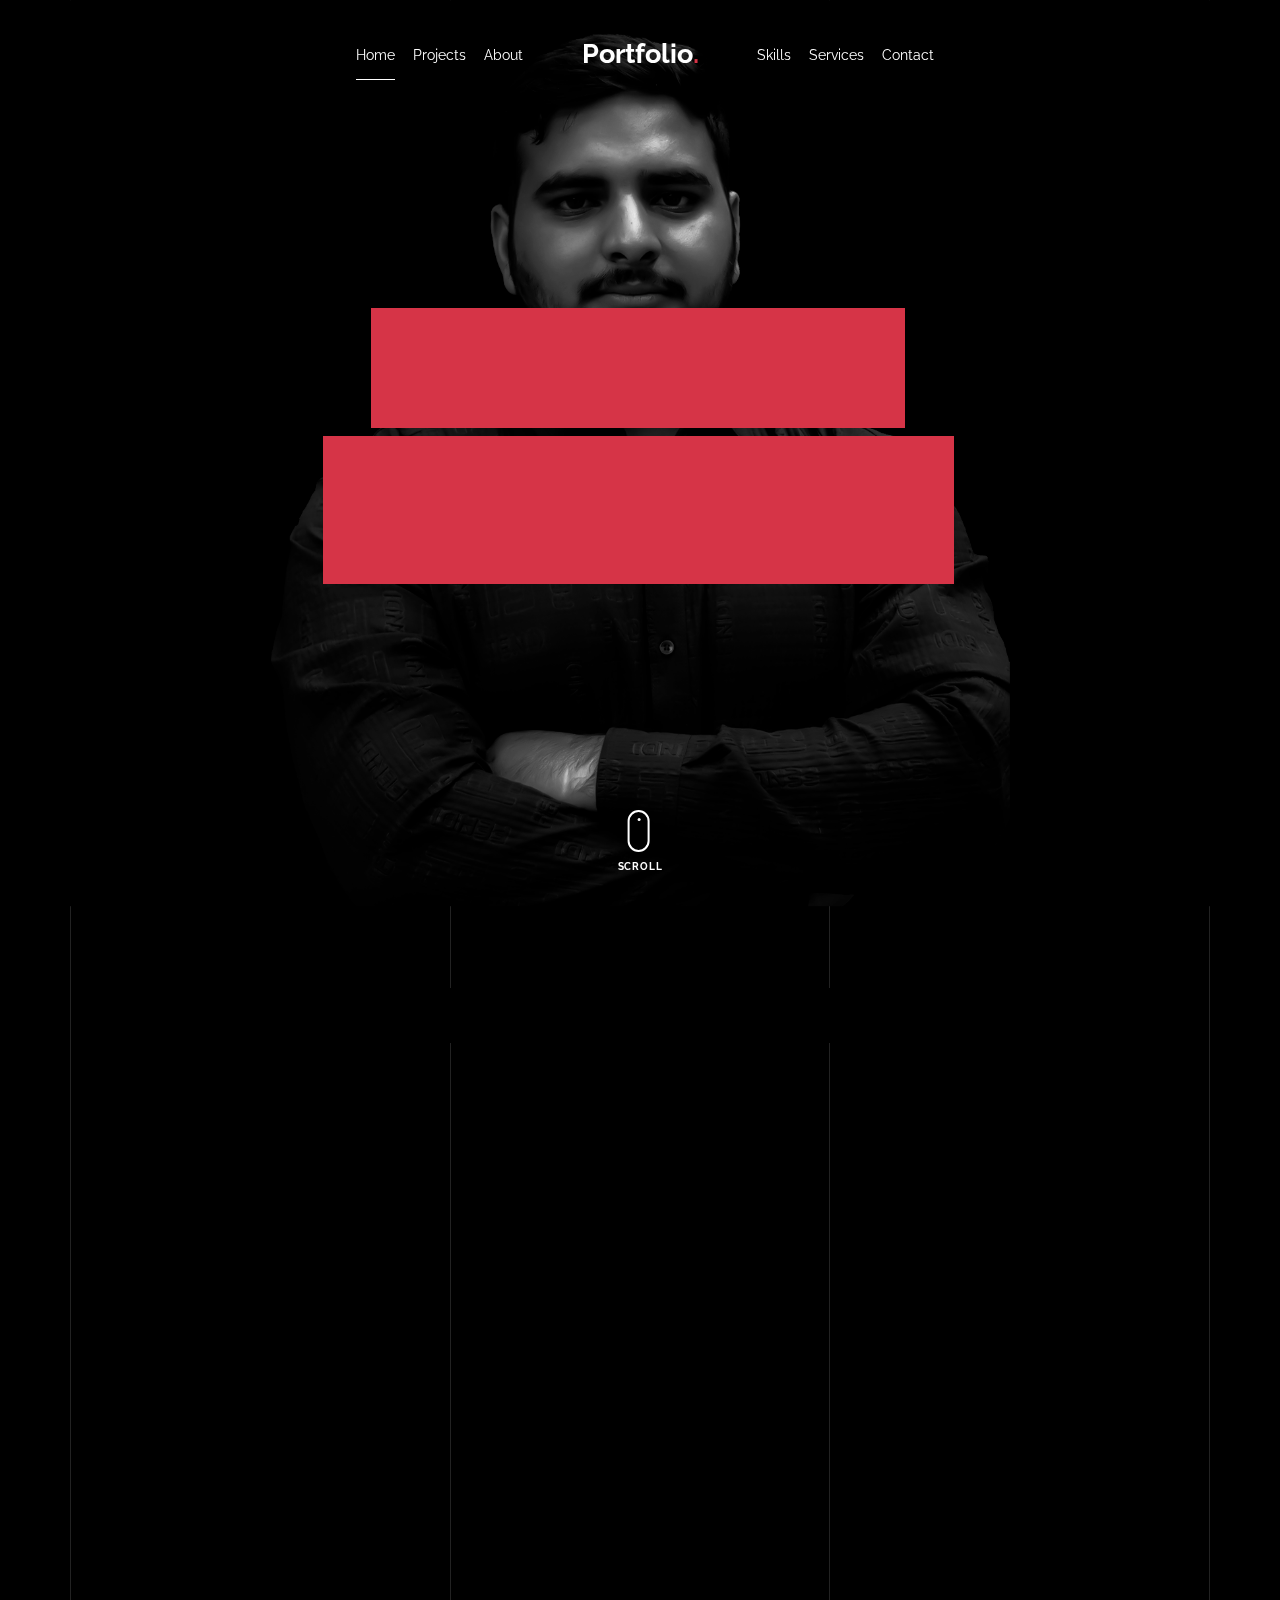
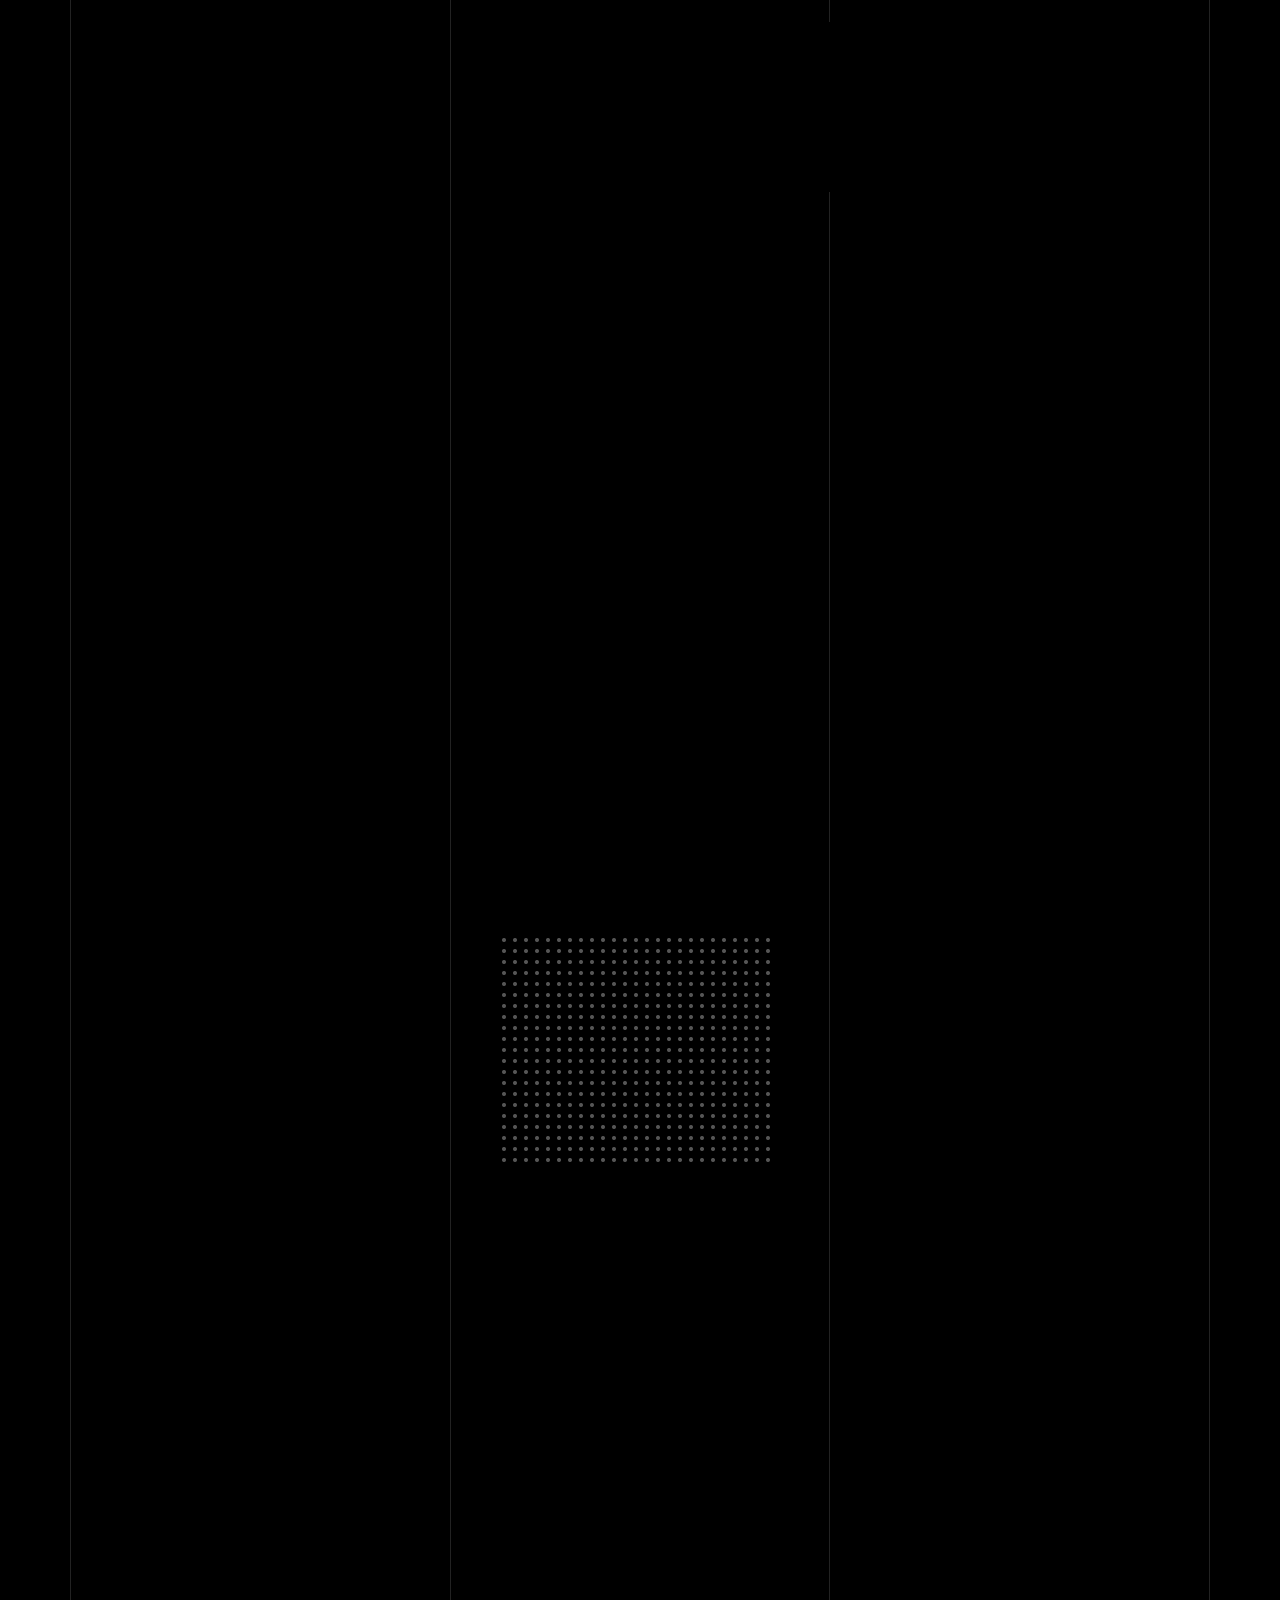
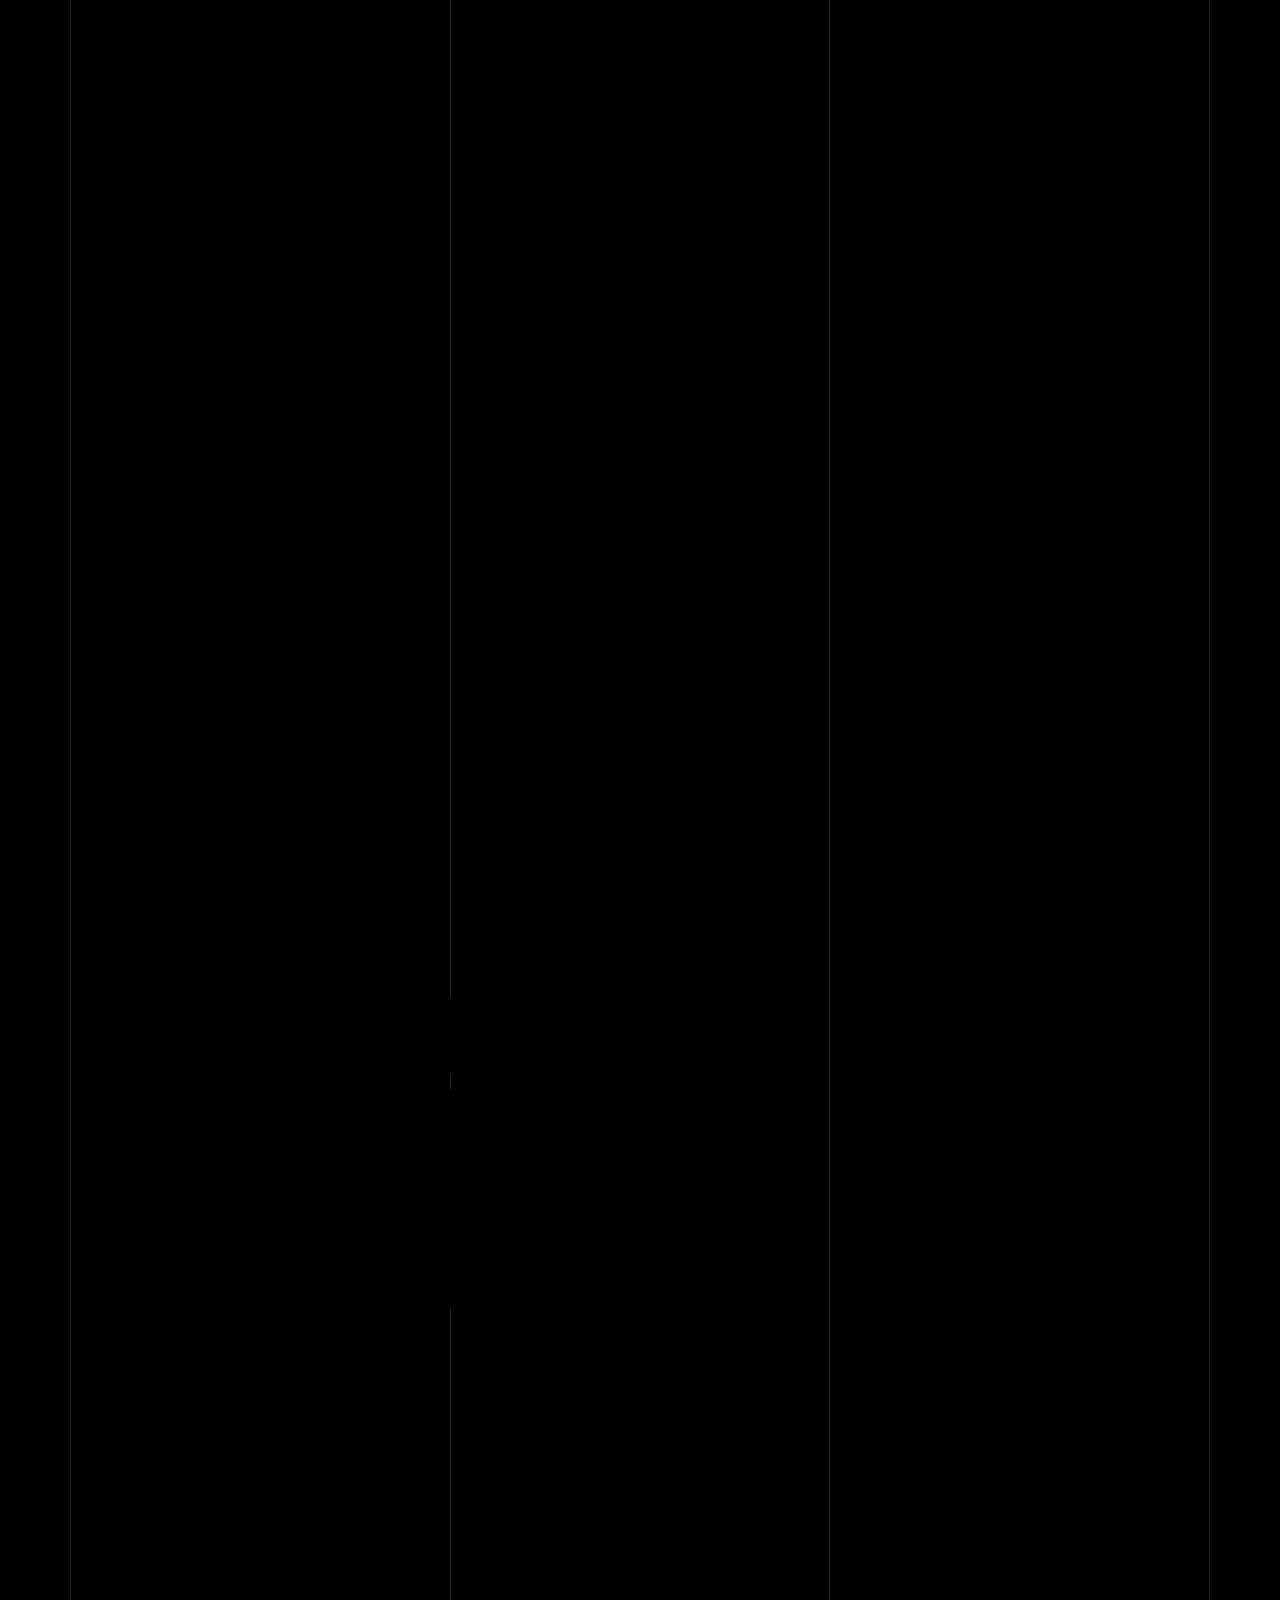
<file: index.html>
<!doctype html>
<html lang="en">
  <head>
    <title>Jawad Portfolio</title>
    <meta charset="utf-8">
    <meta name="viewport" content="width=device-width, initial-scale=1, shrink-to-fit=no">

    <meta name="description" content="">
    <meta name="keywords" content="html, css, javascript, jquery">
    <meta name="author" content="">

    <link rel="stylesheet" href="css/vendor/icomoon/style.css">
    <link rel="stylesheet" href="css/vendor/owl.carousel.min.css">
    <link rel="stylesheet" href="css/vendor/animate.min.css">
    <link rel="stylesheet" href="css/vendor/aos.css">
    <link rel="stylesheet" href="css/vendor/bootstrap.min.css">
    <link rel="stylesheet" href="css/vendor/jquery.fancybox.min.css">
    

    <link rel="stylesheet" href="css/style.css">

  </head>
  <body data-spy="scroll" data-target=".site-nav-target" data-offset="200">

    <nav class="unslate_co--site-mobile-menu">
      <div class="close-wrap d-flex">
        <a href="#" class="d-flex ml-auto js-menu-toggle">
          <span class="close-label">Close</span>
          <div class="close-times">
            <span class="bar1"></span>
            <span class="bar2"></span>
          </div>
        </a>
      </div>
      <div class="site-mobile-inner"></div>
    </nav>


    <div class="unslate_co--site-wrap">

      <div class="unslate_co--site-inner">

        <div class="lines-wrap">
          <div class="lines-inner">
            <div class="lines"></div>
          </div>
        </div>
        <!-- END lines -->
      
      <nav class="unslate_co--site-nav site-nav-target">

        <div class="container">
        
          <div class="row align-items-center justify-content-between text-left">
            <div class="col-md-5 text-right">
              <ul class="site-nav-ul js-clone-nav text-left d-none d-lg-inline-block">
                <li class="has-children">
                  <a href="#home-section" class="nav-link">Home</a>
                  
                </li>
                <li><a href="#Projects-section" class="nav-link">Projects</a></li>
                <li><a href="#about-section" class="nav-link">About</a></li>
                
              </ul>
            </div>
            <div class="site-logo pos-absolute">
              <a href="index.html" class="unslate_co--site-logo">Portfolio<span>.</span></a>
            </div>
            <div class="col-md-5 text-right text-lg-left">
              <ul class="site-nav-ul js-clone-nav text-left d-none d-lg-inline-block">
                <li><a href="#skills-section" class="nav-link">Skills</a></li>
                <li><a href="#services-section" class="nav-link">Services</a></li>
                
                <li><a href="#contact-section" class="nav-link">Contact</a></li>
              </ul>

              <ul class="site-nav-ul-none-onepage text-right d-inline-block d-lg-none">
                <li><a href="#" class="js-menu-toggle">Menu</a></li>
              </ul>

            </div>
          </div>
        </div>

      </nav>
      <!-- END nav -->

      <div class="cover-v1 jarallax" style="background-image: url('images/Jawad-black-&-white-edit-1900-by-1432.png');" id="home-section">
        <div class="container">
          <div class="row align-items-center">
              
            <div class="col-md-7 mx-auto text-center">
              <h1 class="heading gsap-reveal-hero">Jawad Haider</h1>
              <h2 class="subheading gsap-reveal-hero">"Hi, I'm Jawad Haider, a Frontend Developer skilled in HTML, CSS, C/C++, DSA, Computer Networks, and DBMS."</h2>
            </div>

          </div>
        </div>


        <a href="#Projects-section" class="mouse-wrap smoothscroll">
          <span class="mouse">
            <span class="scroll"></span>
          </span>
          <span class="mouse-label">Scroll</span>
        </a>

      </div>
      <!-- END .cover-v1 -->


      <div class="unslate_co--section" id="Projects-section">
        <div class="container">
          
          
          <div class="relative"><div class="loader-portfolio-wrap"><div class="loader-portfolio"></div></div> </div>
          <div id="portfolio-single-holder"></div>

          <div class="portfolio-wrapper">

            <div class="d-flex align-items-center mb-4 gsap-reveal gsap-reveal-filter">
              <h2 class="mr-auto heading-h2"><span class="gsap-reveal">Projects</span></h2>

              <!-- <a href="#" class="text-white js-filter d-inline-block d-lg-none">Filter</a>
              
              <div class="filter-wrap">
                <div class="filter ml-auto" id="filters">
                  <a href="#" class="active" data-filter="*">All</a>
                  <a href="#" data-filter=".web">Web</a>
                  <a href="#" data-filter=".branding">Branding</a>
                  <a href="#" data-filter=".illustration">Illustration</a>
                  <a href="#" data-filter=".packaging">Packaging</a>
                </div>
              </div> -->
            </div>


            
            <div id="posts" class="row gutter-isotope-item">
              <div class="item web branding col-sm-6 col-md-6 col-lg-4 isotope-mb-2">
                <a href="portfolio-single-1.html" class="portfolio-item ajax-load-page isotope-item gsap-reveal-img" data-id="1">
                    <div class="overlay">
                      <span class="wrap-icon icon-link2"></span>
                      <div class="portfolio-item-content">
                        <h3>Shoe Factory Interview</h3>
                        <p>Principle of management Project</p>
                      </div>
                    </div>
                    <img src="images/Zstar(1).png" class="lazyload  img-fluid" alt="Images" />
                  </a>
              </div>
              <div class="item branding packaging illustration col-sm-6 col-md-6 col-lg-4 isotope-mb-2 ">
                <a href="portfolio-single-3.html" class="portfolio-item ajax-load-page item-portrait isotope-item gsap-reveal-img" data-id="3">
                    <div class="overlay">
                      <span class="wrap-icon icon-link2"></span>
                      <div class="portfolio-item-content">
                        <h3>IT Interview</h3>
                        <p>management Information Sysytem Projects</p>
                      </div>
                    </div>
                    <img src="images/wilcode (2).png" class="lazyload  img-fluid" alt="Images" />
                  </a>
              </div>
              
              <div class="item branding packaging col-sm-6 col-md-6 col-lg-4 isotope-mb-2">
                <a href="portfolio-single-4.html" class="portfolio-item isotope-item gsap-reveal-img ajax-load-page" data-id="4">
                    <div class="overlay">
                      <span class="wrap-icon icon-link2"></span>
                      <div class="portfolio-item-content">
                        <h3>DLD Projects</h3>
                        <p>branding, packaging</p>
                      </div>
                    </div>
                    <img src="images/DALL·E 2025-03-01 18.21.45 - A detailed illustration of an ultrasonic radar system project. The setup includes an ultrasonic sensor mounted on a servo motor, scanning the environm.webp" class="lazyload  img-fluid" alt="Images" />
                  </a>
              </div>

              <div class="item web packaging col-sm-6 col-md-6 col-lg-4 isotope-mb-2">

                <a href="images/DBMS.png" class="portfolio-item isotope-item gsap-reveal-img" data-fancybox="gallery" data-caption="DBMS">
                    <div class="overlay">
                      <span class="wrap-icon icon-photo2"></span>
                      <div class="portfolio-item-content">
                        <h3>DBMS</h3>
                        <p>web, packaging</p>
                      </div>
                    </div>
                    <img src="images/DBMS.png" class="lazyload  img-fluid" alt="Images" />
                  </a>

              </div>

              <div class="item illustration packaging col-sm-6 col-md-6 col-lg-4 isotope-mb-2">
                <a href="images/oop.png" class="portfolio-item isotope-item gsap-reveal-img" data-fancybox="gallery" data-caption="OOP Projects">
                    <div class="overlay">
                      <span class="wrap-icon icon-photo2"></span>
                      <div class="portfolio-item-content">
                        <h3>OOP Projects</h3>
                        <p>illustration, packaging</p>
                      </div>
                    </div>
                    <img src="images/oop.png" class="lazyload  img-fluid" alt="Images" />
                  </a>
              </div>

            </div>
            
          </div>


        </div>
      </div>


      <div class="unslate_co--section">
        <div class="container">
          <div class="owl-carousel logo-slider">
            <div class="logo-v1 gsap-reveal">
              <img src="images/DSC PNG.png" alt="Image" class="img-fluid" style="height: 180px; width: 1050px;  object-fit: contain;">
            </div>
            <div class="logo-v1 gsap-reveal">
              <img src="images/Ubuntu.png" alt="Image" class="img-fluid" style="height:150px; width: 80px; object-fit: contain;">
            </div>
            <div class="logo-v1 gsap-reveal">
              <img src="images/github.png" alt="Image" class="img-fluid" style="width: 90px; height: 150px; object-fit: contain;">
            </div>
            <div class="logo-v1 gsap-reveal">
              <img src="images/vs code.png" alt="Image" class="img-fluid" style="height: 170px; width: 120px; object-fit: contain;">
            </div>
          </div>
        </div>
      </div>


      <div class="unslate_co--section" id="about-section">
        <div class="container">
          
          <div class="section-heading-wrap text-center mb-5">
            <h2 class="heading-h2 text-center divider"><span class="gsap-reveal">About Me</span></h2>
            <span class="gsap-reveal">
            <img src="images/divider.png" alt="divider" width="76">
            </span>
          </div>
          

          <div class="row mt-5 justify-content-between">
            <div class="col-lg-7 mb-5 mb-lg-0">
              <figure class="dotted-bg gsap-reveal-img ">
                <img src="images/Jawad-black-&-white-edit-804-by-818.png" alt="Image" class="img-fluid">
              </figure>
            </div>
            <div class="col-lg-4 pr-lg-5">
              <h3 class="mb-4 heading-h3"><span class="gsap-reveal">We can make it together</span></h3>
              <p class="lead gsap-reveal">I’m Jawad Haider, and my passion for my work and growth. My portfolio showcases a mix of skills and experiences that highlight my dedication to excellence. I’m focused on creating valuable connections and making a positive impact in my field.</p>
              <p class="mb-4 gsap-reveal">I’m always open to new opportunities and connections, so feel free to reach out to me! <br> Connect with me <a href="https://www.linkedin.com/in/jawadhaider135/" target="_blank"> linkedIn</a>  </p>
              <p class="gsap-reveal"><a href="Jawad CV.pdf" class="btn btn-outline-pill btn-custom-light" download="My_CV.pdf">Download my CV</a></p>
            </div>
          </div>
        </div>
      </div>

      <div class="unslate_co--section" id="services-section">
        <div class="container">

          <div class="section-heading-wrap text-center mb-5">
            <h2 class="heading-h2 text-center divider"><span class="gsap-reveal">My Services</span></h2>
            <span class="gsap-reveal"><img src="images/divider.png" alt="divider" width="76"></span>
          </div>

          <div class="row gutter-v3">
            <div class="col-md-6 col-lg-4 mb-4">
              <div class="feature-v1" data-aos="fade-up" data-aos-delay="0">
                <div class="wrap-icon mb-3">
                  <img src="images/svg/001-options.svg" alt="Image" width="45">
                </div>
                <h3>Digital <br> Strategy</h3>
                <p>Developing strategies based on market trends to stay ahead in the industry.</p>
              </div> 
            </div>
            <div class="col-md-6 col-lg-4 mb-4">
              <div class="feature-v1" data-aos="fade-up" data-aos-delay="100">
                <div class="wrap-icon mb-3">
                  <img src="images/svg/002-chat.svg" alt="Icon" width="45">
                </div>
                <h3>Web <br> Design</h3>
                <p>A vibrant design system enhances their platform, providing the essential aesthetics and functionality for stunning front-end development. </p>
              </div> 
            </div>
            <div class="col-md-6 col-lg-4 mb-4">
              <div class="feature-v1" data-aos="fade-up" data-aos-delay="200">
                <div class="wrap-icon mb-3">
                  <img src="images/svg/003-contact-book.svg" alt="Image" class="img-fluid" width="45">
                </div>
                <h3>User <br> Experience</h3>
                <p>The work flows past their workplace, providing essential resources while my work experience helps me understand client needs and deliver tailored solutions. </p>
              </div> 
            </div>

            <div class="col-md-6 col-lg-4 mb-4">
              <div class="feature-v1" data-aos="fade-up" data-aos-delay="0">
                <div class="wrap-icon mb-3">
                  <img src="images/svg/004-percentage.svg" alt="Image" width="45">
                </div>
                <h3>Web <br> Development</h3>
                <p>A sleek data stream through their website, delivering the essential code and functionality for seamless web development.</p>
              </div> 
            </div>
            <div class="col-md-6 col-lg-4 mb-4">
              <div class="feature-v1" data-aos="fade-up" data-aos-delay="100">
                <div class="wrap-icon mb-3">
                  <img src="images/svg/006-goal.svg" alt="Image" width="45">
                </div>
                <h3>DataBase<br> System</h3>
                <p>I developed a MySQL-based DBMS, optimizing data management for a small Projects near the Duden River with efficient resource support. </p>
              </div> 
            </div>
            <div class="col-md-6 col-lg-4 mb-4">
              <div class="feature-v1" data-aos="fade-up" data-aos-delay="200">
                <div class="wrap-icon mb-3">
                  <img src="images/svg/005-line-chart.svg" alt="Image" width="45">
                </div>
                <h3>Computer <br> Network</h3>
                <p>Designing and implementing efficient computer networks to ensure seamless communication and data transfer.</p>
              </div> 
            </div>

          </div>
        </div>
      </div>

      <div class="unslate_co--section section-counter" id="skills-section">
        <div class="container">
          <div class="section-heading-wrap text-center mb-5">
            <h2 class="heading-h2 text-center divider"><span class="gsap-reveal">My Skills</span></h2>
            <span class="gsap-reveal"><img src="images/divider.png" alt="divider" width="76"></span>
          </div>


          <div class="row pt-5">
            <div class="col-6 col-sm-6 mb-5 mb-lg-0 col-md-6 col-lg-3" data-aos="fade-up" data-aos-delay="0">
              <div class="counter-v1 text-center">
                <span class="number-wrap">
                  <span class="number number-counter" data-number="80">0</span>
                  <span class="append-text">%</span>
                </span>
                <span class="counter-label">C/C++</span>
              </div>
            </div>
            <div class="col-6 col-sm-6 mb-5 mb-lg-0 col-md-6 col-lg-3" data-aos="fade-up" data-aos-delay="100">
              <div class="counter-v1 text-center">
                <span class="number-wrap">
                  <span class="number number-counter" data-number="95">0</span>
                  <span class="append-text">%</span>
                </span>
                <span class="counter-label">HTML/CSS</span>
              </div>
            </div>
            <div class="col-6 col-sm-6 mb-5 mb-lg-0 col-md-6 col-lg-3" data-aos="fade-up" data-aos-delay="200">
              <div class="counter-v1 text-center">
                <span class="number-wrap">
                  <span class="number number-counter" data-number="90">0</span>
                  <span class="append-text">%</span>
                </span>
                <span class="counter-label">Computer Network</span>
              </div>
            </div>
            <div class="col-6 col-sm-6 mb-5 mb-lg-0 col-md-6 col-lg-3" data-aos="fade-up" data-aos-delay="300">
              <div class="counter-v1 text-center">
                <span class="number-wrap">
                  <span class="number number-counter" data-number="100">0</span>
                  <span class="append-text">%</span>
                </span>
                <span class="counter-label">Communication Skill</span>
              </div>
            </div>
          </div>
        </div>
      </div>
      <!-- END .counter -->


      <!--Mesaage Section-->
      <form action="https://formspree.io/f/mjkgqkyy" method="post"  >
      <div class="unslate_co--section" id="contact-section" >
        <div class="container">
          <div class="section-heading-wrap text-center mb-5">
            <h2 class="heading-h2 text-center divider"><span class="gsap-reveal">Get In Touch</span></h2>
            <span class="gsap-reveal"><img src="images/divider.png" alt="divider" width="76"></span>
          </div>

          <form class="row justify-content-between">
            
            <div class="col-md-6">
              <form method="post" class="form-outline-style-v1" id="contactForm">
                <div class="form-group row mb-0">

                  <div class="col-lg-6 form-group gsap-reveal">
                    <label for="name">Name</label>
                    <input name="name" type="text" class="form-control" id="name">
                  </div>
                  <div class="col-lg-6 form-group gsap-reveal">
                    <label for="email">Email</label>
                    <input name="email" type="email" class="form-control" id="email">
                  </div>
                  <div class="col-lg-12 form-group gsap-reveal">
                    <label for="message">Write your message...</label>
                    <textarea name="message" id="message" cols="30" rows="7" class="form-control"></textarea>
                  </div>
                </div>
                <div class="form-group row gsap-reveal">
                    <div class="col-md-12 d-flex align-items-center">
                      <input type="submit" class="btn btn-outline-pill btn-custom-light mr-3" value="Send Message">
                      <span class="submitting"></span>
                    </div>
                  </div>
              </form>
              <div id="form-message-warning" class="mt-4"></div> 
              <div id="form-message-success">
                Your message was sent, thank you!
              </div>

            </div>
          </form>
            <!-- END Message-section -->


            <div class="col-md-4">
              <div class="contact-info-v1">
                <div class="gsap-reveal d-block">
                  <span class="d-block contact-info-label">Email</span>
                  <a href="#" class="contact-info-val">jawadkaramat135@gmail.com</a>
                </div>
                <div class="gsap-reveal d-block">
                  <span class="d-block contact-info-label">Phone</span>
                  <a href="#" class="contact-info-val">+92 330 3522207</a>
                </div>
                <div class="gsap-reveal d-block">
                  <span class="d-block contact-info-label">Address</span>
                  <address class="contact-info-val">Lahore, Punjab <br>Pakistan</address>
                </div>
              </div>
            </div>

          </div>
        </div>
      </div>
      </div> 

      <footer class="unslate_co--footer unslate_co--section">
        <div class="container">
          <div class="row justify-content-center">
            <div class="col-md-7">
              
              <div class="footer-site-logo"><a href="#footer-section">Jawad Haider<span>.</span></a></div>

              <ul class="footer-site-social">
                <li><a href="https://www.facebook.com/share/14Mx9ntcvv/" target="_blank">Facebook</a></li>
                <li><a href="https://www.linkedin.com/in/jawadhaider135/" target="_blank">LinkeDIN</a></li>
                <li><a href="https://www.instagram.com/jawadhaider135?igsh=MXU5czZ5NWV5dHIxaA==" target="_blank">Instagram</a></li>
                <li><a href="https://github.com/Jawadhaider001" target="_blank">GitHub</a></li>
              </ul>

             

            </div>
          </div>
        </div>
      </footer>

      
    </div>

    
    <!-- Loader -->
    <div id="unslate_co--overlayer"></div>
    <div class="site-loader-wrap">
      <div class="site-loader"></div>
    </div>

    <script src="js/scripts-dist.js"></script>
    <script src="js/main.js"></script>

  </body>
</html>
</file>
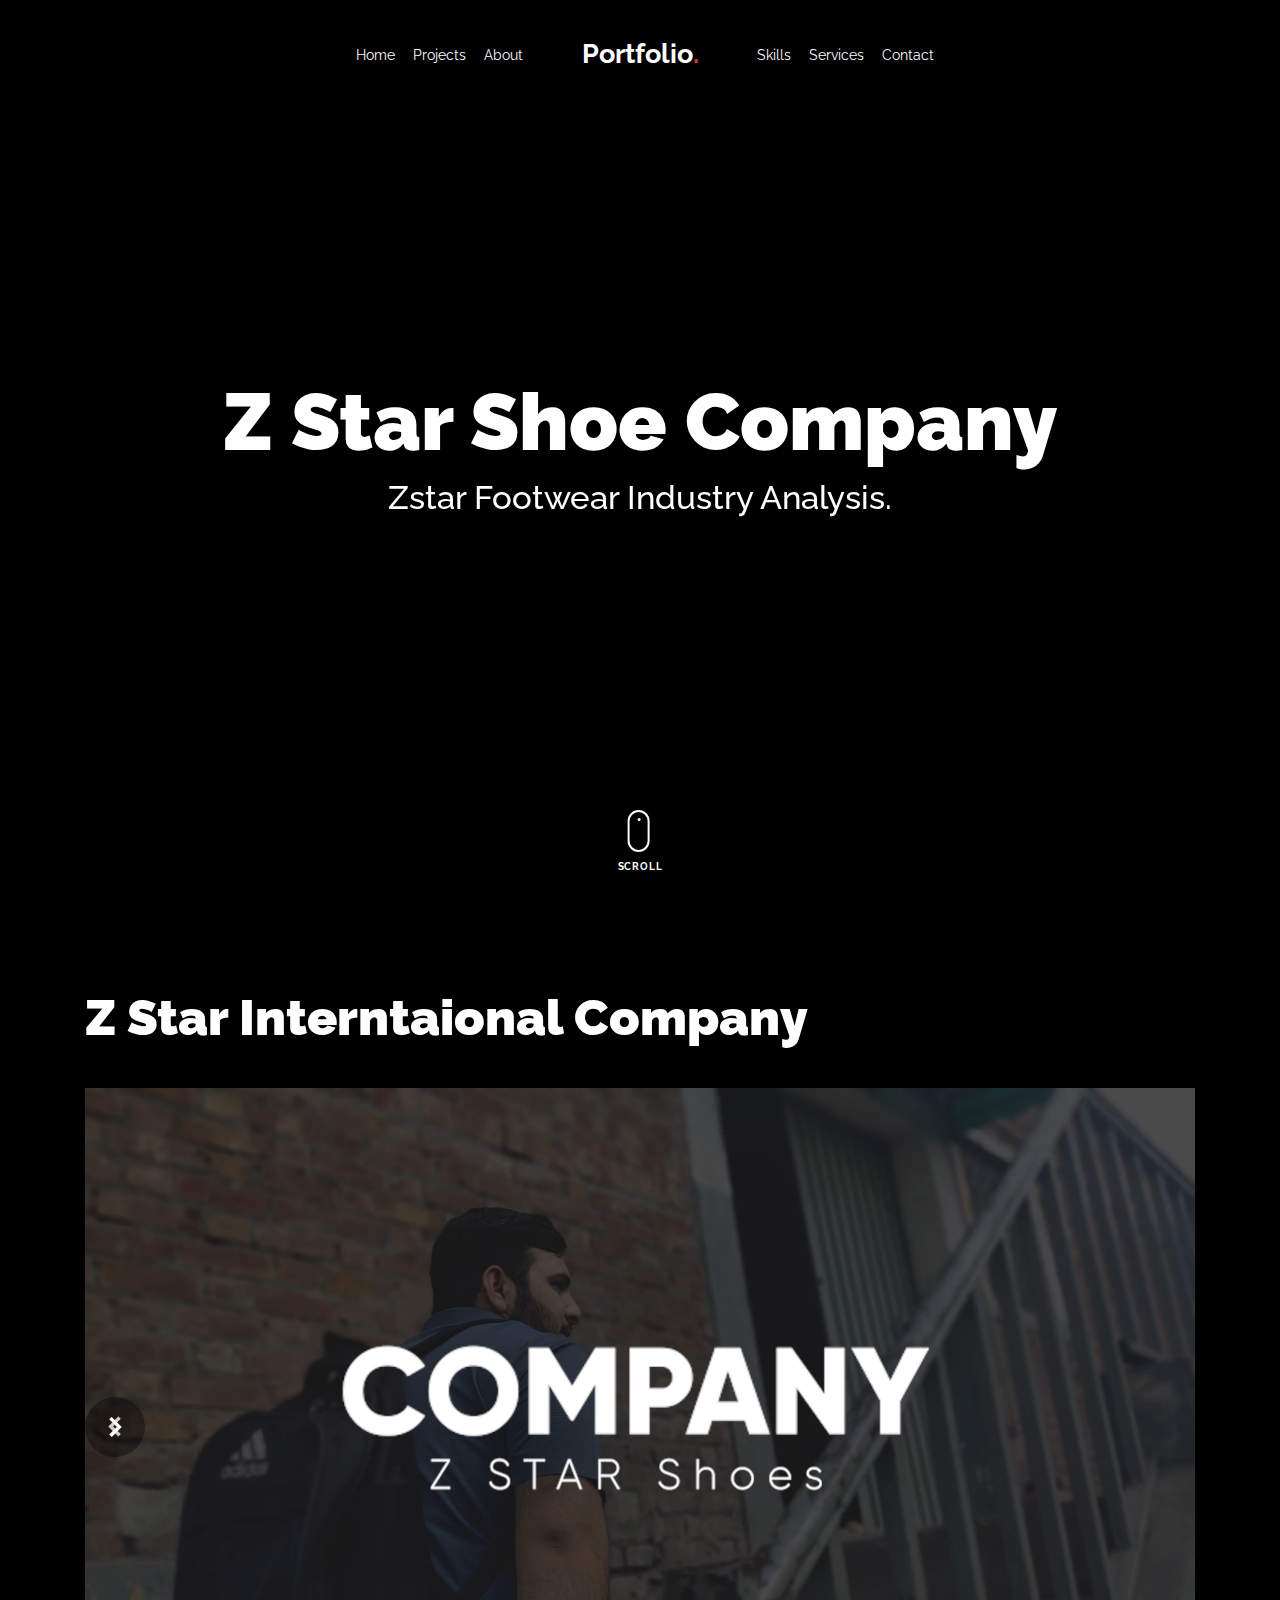
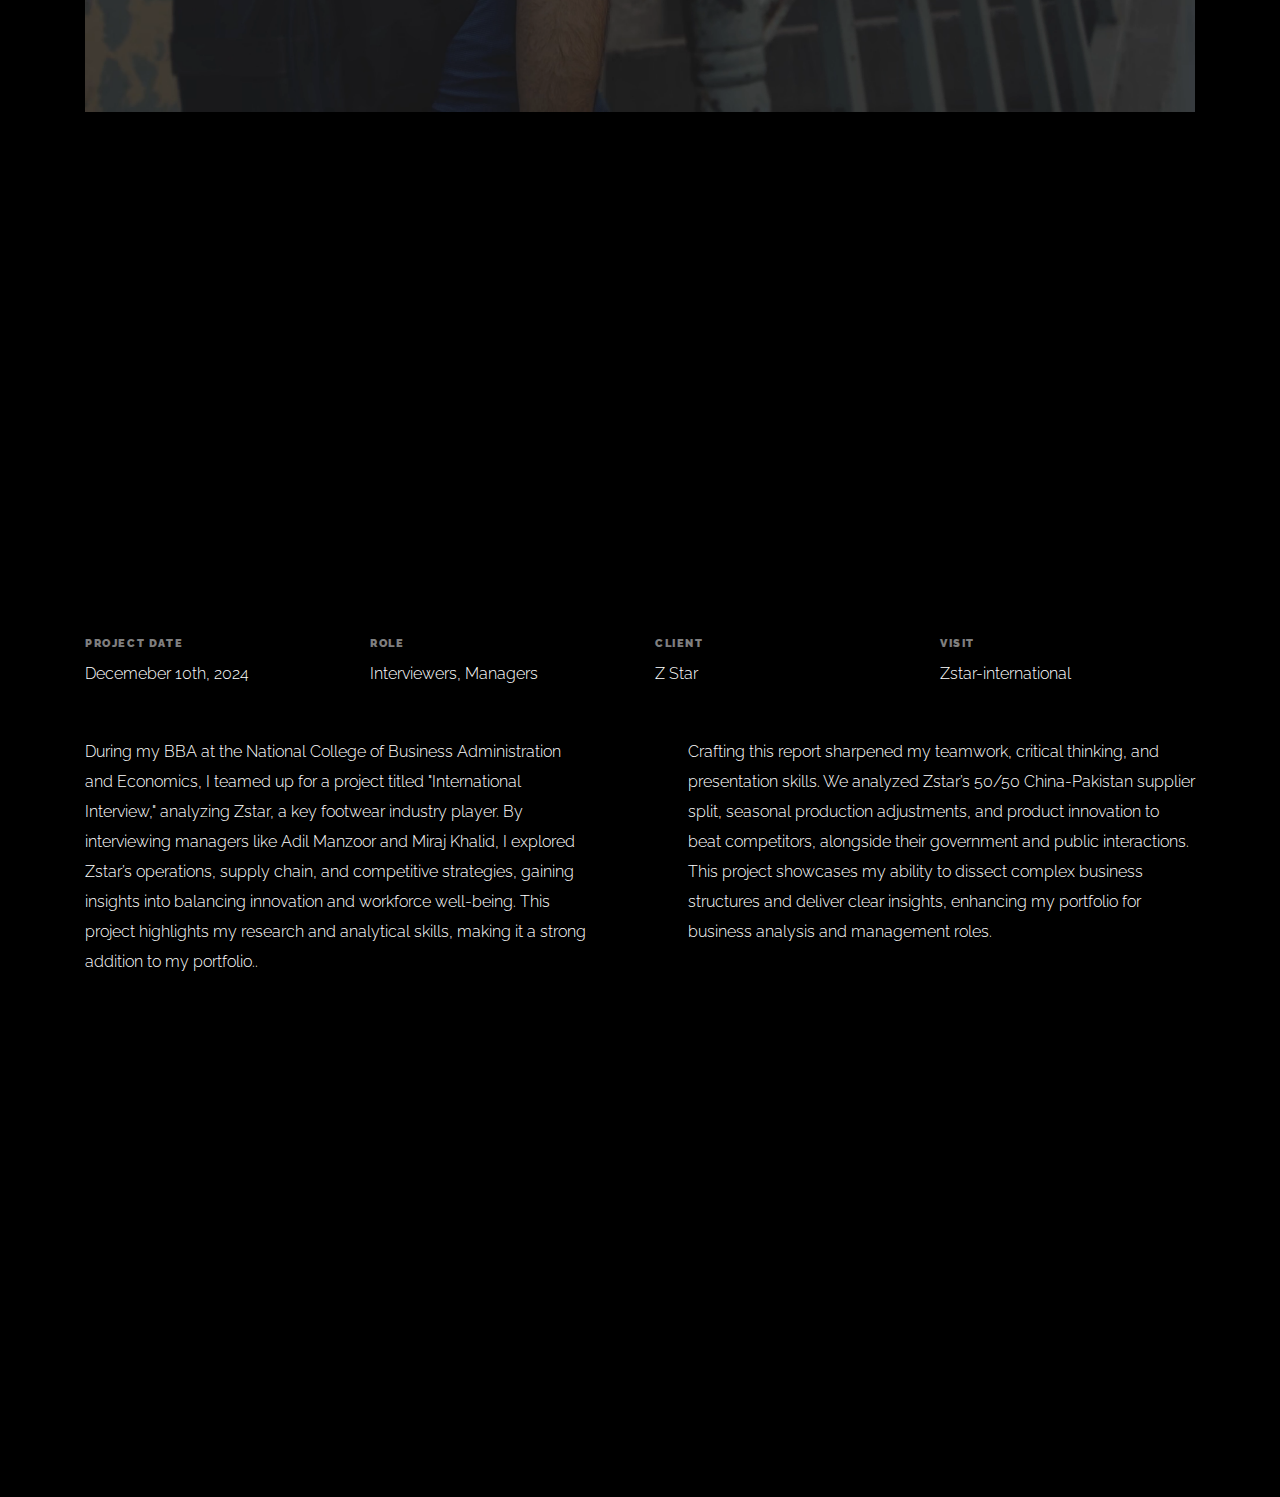
<file: portfolio-single-1.html>
<!doctype html>
<html lang="en">

<head>
  <title>Jawad Portfolio</title>
  <meta charset="utf-8">
  <meta name="viewport" content="width=device-width, initial-scale=1, shrink-to-fit=no">
  
  <meta name="description" content=" ">
  <meta name="keywords" content="html, css, javascript, jquery">
  <meta name="author" content="">

  <link rel="stylesheet" href="css/vendor/icomoon/style.css">
  <link rel="stylesheet" href="css/vendor/owl.carousel.min.css">
  <link rel="stylesheet" href="css/vendor/aos.css">
  <link rel="stylesheet" href="css/vendor/animate.min.css">
  <link rel="stylesheet" href="css/vendor/bootstrap.min.css">
  <link rel="stylesheet" href="css/vendor/jquery.fancybox.min.css">

  <!-- Theme Style -->
  <link rel="stylesheet" href="css/style.css">

</head>

<body data-spy="scroll" data-target=".site-nav-target" data-offset="200">

  <nav class="unslate_co--site-mobile-menu">
    <div class="close-wrap d-flex">
      <a href="#" class="d-flex ml-auto js-menu-toggle">
        <span class="close-label">Close</span>
        <div class="close-times">
          <span class="bar1"></span>
          <span class="bar2"></span>
        </div>
      </a>
    </div>
    <div class="site-mobile-inner"></div>
  </nav>

  <div class="unslate_co--site-wrap">

    <div class="unslate_co--site-inner">

      <nav class="unslate_co--site-nav site-nav-target">

        <div class="container">

          <div class="row align-items-center justify-content-between text-left">
            <div class="col-md-5 text-right">
              <ul class="site-nav-ul js-clone-nav text-left d-none d-lg-inline-block">
                <li class="has-children">
                  <a href="index.html#home-section" class="nav-link">Home</a>
                </li>
                <li><a href="index.html#Projects-section" class="nav-link">Projects</a></li>
                <li><a href="index.html#about-section" class="nav-link">About</a></li>
              </ul>
            </div>
            <div class="site-logo pos-absolute">
              <a href="index.html" class="unslate_co--site-logo">Portfolio<span>.</span></a>
            </div>
            <div class="col-md-5 text-right text-lg-left">
              <ul class="site-nav-ul js-clone-nav text-left d-none d-lg-inline-block">
                <li><a href="index.html#skills-section" class="nav-link">Skills</a></li>
                <li><a href="index.html#services-section" class="nav-link">Services</a></li>
                <li><a href="index.html#contact-section" class="nav-link">Contact</a></li>
              </ul>

              <ul class="site-nav-ul-none-onepage text-right d-inline-block d-lg-none">
                <li><a href="#" class="js-menu-toggle">Menu</a></li>
              </ul>

            </div>
          </div>
        </div>

      </nav>
      <!-- END nav -->

      <div class="cover-v1 gradient-bottom-black jarallax">
        <div class="container">
          <div class="row align-items-center">

            <div class="col-md-10 mx-auto text-center">
              <h1 class="heading" data-aos="fade-up">Z Star Shoe Company</h1>
              <h2 class="subheading" data-aos="fade-up" data-aos-delay="100">Zstar Footwear Industry Analysis.</h2>
            </div>

          </div>
        </div>

        <!-- dov -->
        <a href="#portfolio-single-section" class="mouse-wrap smoothscroll">
          <span class="mouse">
            <span class="scroll"></span>
          </span>
          <span class="mouse-label">Scroll</span>
        </a>

      </div>
      <!-- END .cover-v1 -->

      <div class="container">
        <div class="portfolio-single-wrap unslate_co--section" id="portfolio-single-section">

          <div class="portfolio-single-inner">
            <h2 class="heading-portfolio-single-h2">Z Star Interntaional Company </h2>

            <div class="row justify-content-between mb-5">
              <div class="col-12 mb-4">
                <div class="owl-carousel single-slider">
                  <figure class="mb-4">
                    <img src="images/Zstar(1).png" alt="Image" class="img-fluid">
                  </figure>
                  <figure class="mb-4">
                    <img src="images/Zstar(2).png" alt="Image" class="img-fluid">
                  </figure>
                  <figure class="mb-4">
                    <img src="images/Zstar(3).png" alt="Image" class="img-fluid">
                  </figure>
                </div>
              </div>
              <div class="col-12 mb-4" style="text-align: center;" height="315" width="560" >
               <iframe width="560" height="315" src="https://www.youtube.com/embed/Ch-yoQeYuWo?si=RroB_1Fvf6u67fvn" title="YouTube video player" frameborder="0" allow="accelerometer; autoplay; clipboard-write; encrypted-media; gyroscope; picture-in-picture; web-share" referrerpolicy="strict-origin-when-cross-origin" allowfullscreen></iframe>
              </div>
              
              <div class="col-12 mb-5">
                <div class="row">
                  <div class="col-sm-6 col-md-6 col-lg-3">
                    <div class="detail-v1">
                      <span class="detail-label">Project Date</span>
                      <span class="detail-val">Decemeber 10th, 2024</span>
                    </div>
                  </div>
                  <div class="col-sm-6 col-md-6 col-lg-3">
                    <div class="detail-v1">
                      <span class="detail-label">Role</span>
                      <span class="detail-val"><a href="#">Interviewers</a>, <a href="#">Managers</a></span>
                    </div>
                  </div>
                  <div class="col-sm-6 col-md-6 col-lg-3">
                    <div class="detail-v1">
                      <span class="detail-label">Client</span>
                      <span class="detail-val">Z Star </span>
                    </div>
                  </div>
                  <div class="col-sm-6 col-md-6 col-lg-3">
                    <div class="detail-v1">
                      <span class="detail-label">Visit</span>
                      <span class="detail-val"><a href="https://www.linkedin.com/company/zstar-international/posts/?feedView=all">Zstar-international</a></span>
                    </div>
                  </div>
                </div>
              </div>
              <div class="col-md-6 pr-md-5">
                <p>During my BBA at the National College of Business Administration and Economics, I teamed up for a project titled "International Interview," analyzing Zstar, a key footwear industry player. By interviewing managers like Adil Manzoor and Miraj Khalid, I explored Zstar’s operations, supply chain, and competitive strategies, gaining insights into balancing innovation and workforce well-being. This project highlights my research and analytical skills, making it a strong addition to my portfolio..</p>
              </div>
              <div class="col-md-6 pl-md-5">
                <p>Crafting this report sharpened my teamwork, critical thinking, and presentation skills. We analyzed Zstar’s 50/50 China-Pakistan supplier split, seasonal production adjustments, and product innovation to beat competitors, alongside their government and public interactions. This project showcases my ability to dissect complex business structures and deliver clear insights, enhancing my portfolio for business analysis and management roles.</p>
              </div>
            </div>

          </div>
        </div>
      </div>
    </div>

    <footer class="unslate_co--footer unslate_co--section">
      <div class="container">
        <div class="row justify-content-center">
          <div class="col-md-7">

            <div class="footer-site-logo"><a href="#footer-section">Jawad Haider<span>.</span></a></div>

            <ul class="footer-site-social">
              <li><a href="https://www.facebook.com/share/14Mx9ntcvv/" target="_blank">Facebook</a></li>
              <li><a href="https://www.linkedin.com/in/jawadhaider135/" target="_blank">LinkeDIN</a></li>
              <li><a href="https://www.instagram.com/jawadhaider135?igsh=MXU5czZ5NWV5dHIxaA==" target="_blank">Instagram</a></li>
              <li><a href="https://github.com/Jawadhaider001" target="_blank">GitHub</a></li>
            </ul>

            

          </div>
        </div>
      </div>
    </footer>

  </div>

  <!-- Loader -->
  <div id="unslate_co--overlayer"></div>
  <div class="site-loader-wrap">
    <div class="site-loader"></div>
  </div>

  <script src="js/scripts-dist.js"></script>
  <script src="js/main.js"></script>


</body>

</html>
</file>
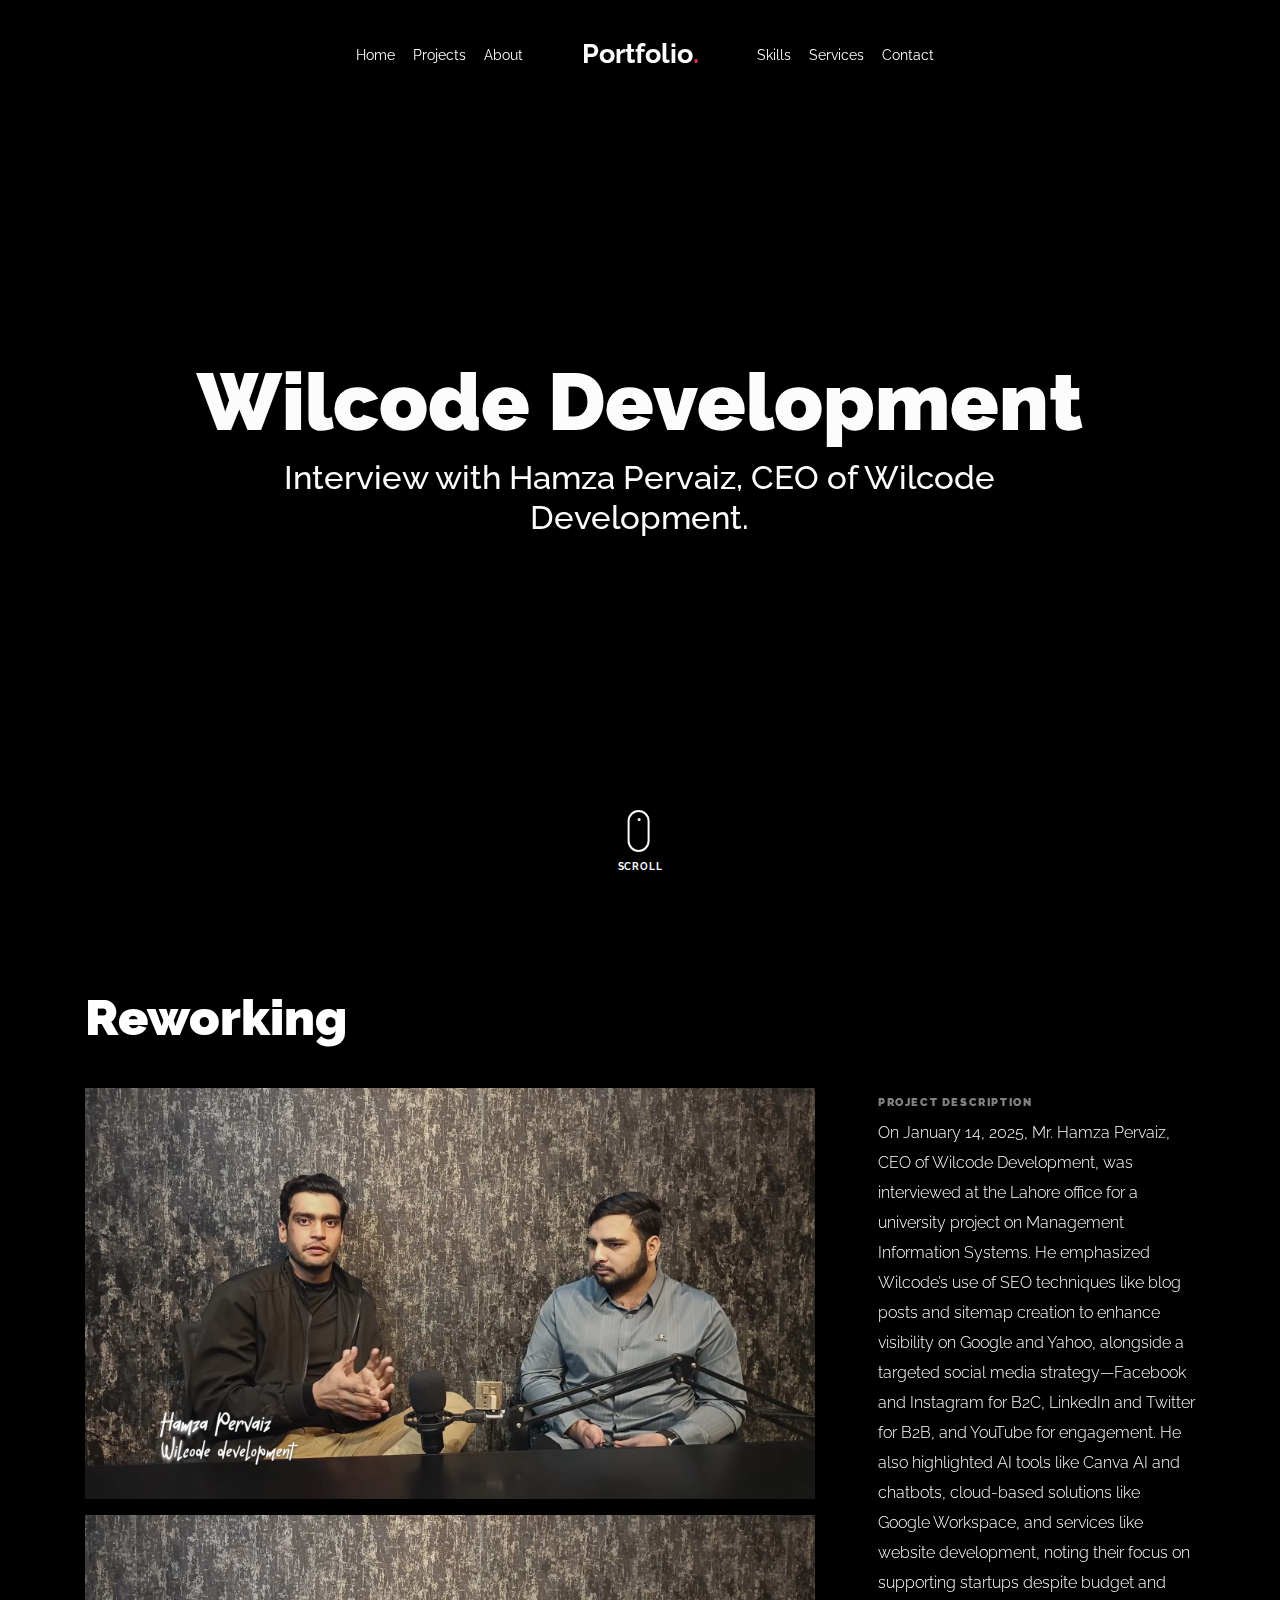
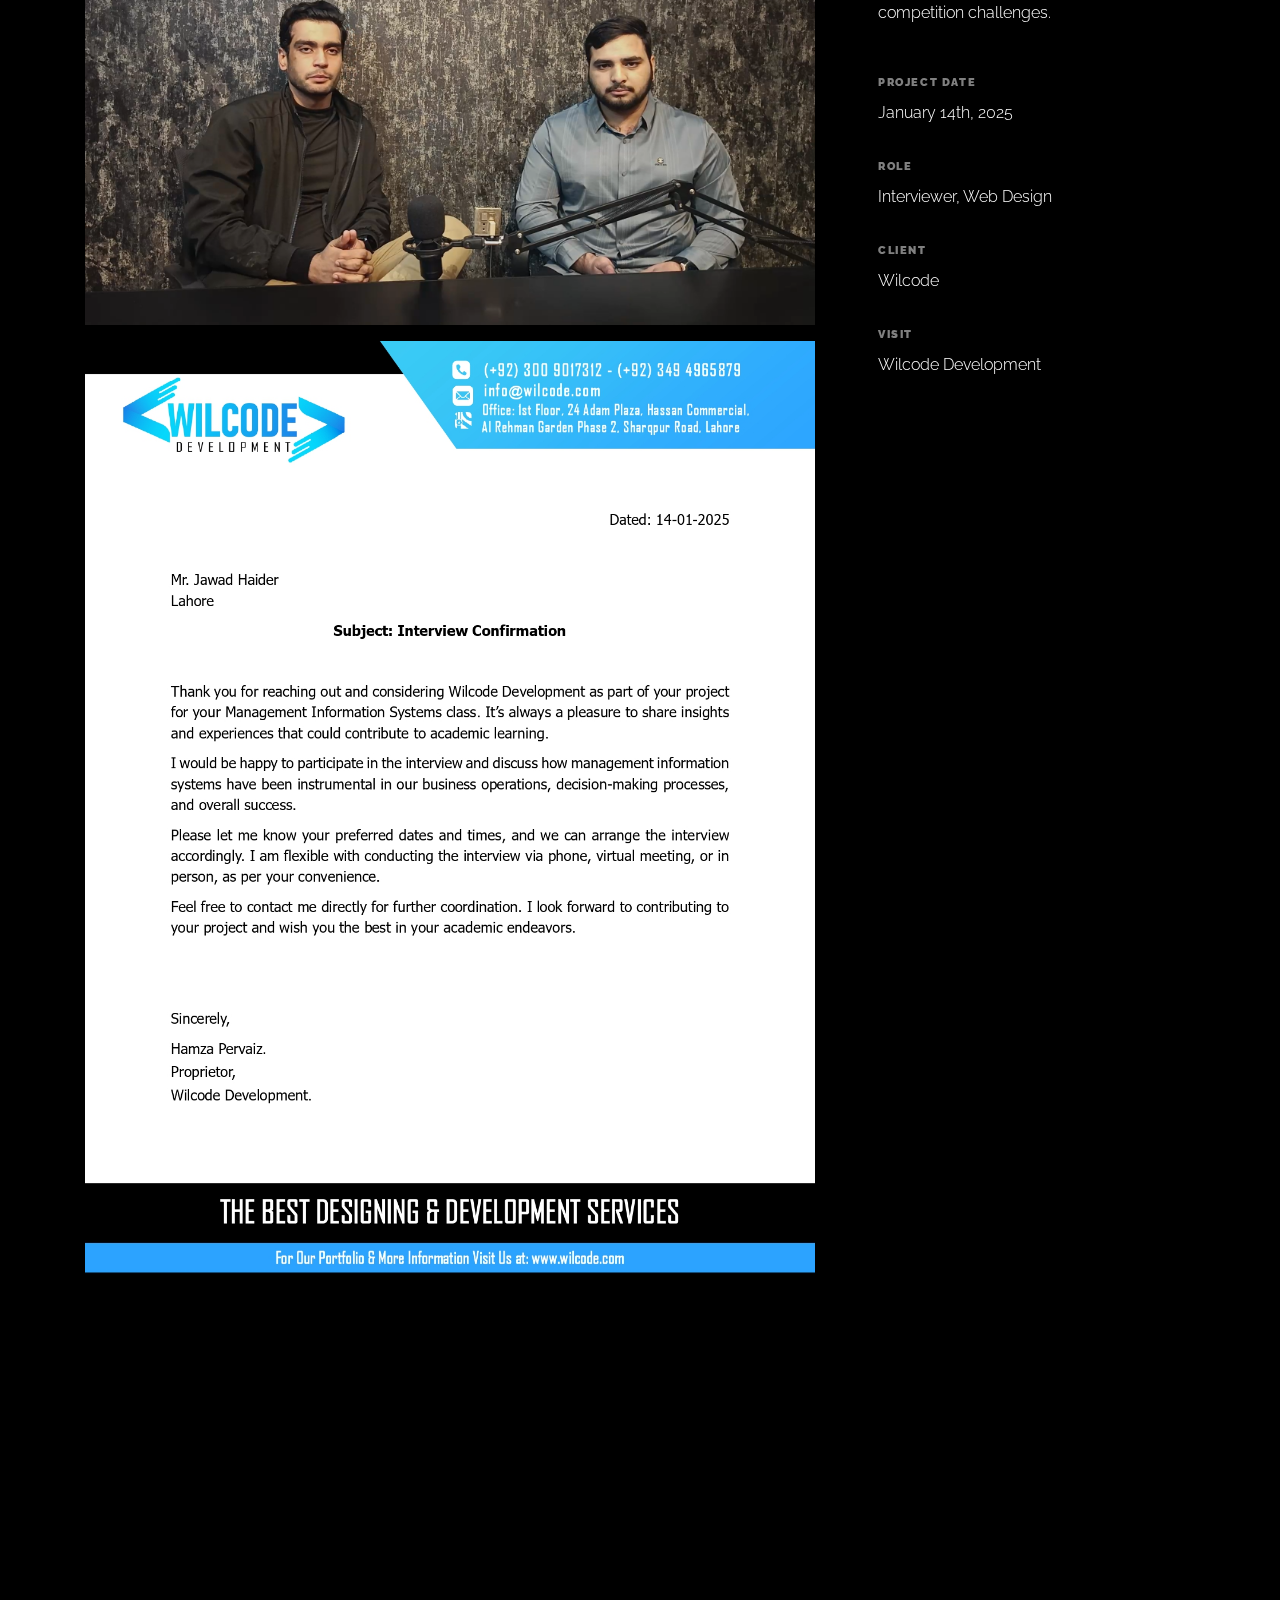
<file: portfolio-single-3.html>
<!doctype html>
<html lang="en">

<head>
  <title>Jawad Portfolio</title>
  <meta charset="utf-8">
  <meta name="viewport" content="width=device-width, initial-scale=1, shrink-to-fit=no">
  
  <meta name="description" content="">
  <meta name="keywords" content="html, css, javascript, jquery">
  <meta name="author" content="">

  <link rel="stylesheet" href="css/vendor/icomoon/style.css">
  <link rel="stylesheet" href="css/vendor/owl.carousel.min.css">
  <link rel="stylesheet" href="css/vendor/aos.css">
  <link rel="stylesheet" href="css/vendor/animate.min.css">
  <link rel="stylesheet" href="css/vendor/bootstrap.min.css">
  <link rel="stylesheet" href="css/vendor/jquery.fancybox.min.css">

  <!-- Theme Style -->
  <link rel="stylesheet" href="css/style.css">

</head>

<body data-spy="scroll" data-target=".site-nav-target" data-offset="200">

  <nav class="unslate_co--site-mobile-menu">
    <div class="close-wrap d-flex">
      <a href="#" class="d-flex ml-auto js-menu-toggle">
        <span class="close-label">Close</span>
        <div class="close-times">
          <span class="bar1"></span>
          <span class="bar2"></span>
        </div>
      </a>
    </div>
    <div class="site-mobile-inner"></div>
  </nav>

  <div class="unslate_co--site-wrap">

    <div class="unslate_co--site-inner">

      <nav class="unslate_co--site-nav site-nav-target">

        <div class="container">

          <div class="row align-items-center justify-content-between text-left">
            <div class="col-md-5 text-right">
              <ul class="site-nav-ul js-clone-nav text-left d-none d-lg-inline-block">
                <li class="has-children">
                  <a href="index.html#home-section" class="nav-link">Home</a>
                </li>
                <li><a href="index.html#Projects-section" class="nav-link">Projects</a></li>
                <li><a href="index.html#about-section" class="nav-link">About</a></li>
              </ul>
            </div>
            <div class="site-logo pos-absolute">
              <a href="index.html" class="unslate_co--site-logo">Portfolio<span>.</span></a>
            </div>
            <div class="col-md-5 text-right text-lg-left">
              <ul class="site-nav-ul js-clone-nav text-left d-none d-lg-inline-block">
                <li><a href="index.html#skills-section" class="nav-link">Skills</a></li>
                <li><a href="index.html#services-section" class="nav-link">Services</a></li>
                <li><a href="index.html#contact-section" class="nav-link">Contact</a></li>
              </ul>

              <ul class="site-nav-ul-none-onepage text-right d-inline-block d-lg-none">
                <li><a href="#" class="js-menu-toggle">Menu</a></li>
              </ul>

            </div>
          </div>
        </div>

      </nav>
      <!-- END nav -->

      <div class="cover-v1 gradient-bottom-black jarallax">
        <div class="container">
          <div class="row align-items-center">

            <div class="col-md-10 mx-auto text-center">
              <h1 class="heading" data-aos="fade-up">Wilcode Development</h1>
              <h2 class="subheading" data-aos="fade-up" data-aos-delay="100">Interview with Hamza Pervaiz, CEO of Wilcode Development.</h2>
            </div>

          </div>
        </div>

        <!-- dov -->
        <a href="#portfolio-single-section" class="mouse-wrap smoothscroll">
          <span class="mouse">
            <span class="scroll"></span>
          </span>
          <span class="mouse-label">Scroll</span>
        </a>

      </div>
      <!-- END .cover-v1 -->

      <div class="container">
        <div class="portfolio-single-wrap unslate_co--section" id="portfolio-single-section">
          <div class="portfolio-single-inner">

            <h2 class="heading-portfolio-single-h2">Reworking</h2>

            <div class="row justify-content-between align-items-stretch">

              <div class="col-lg-8">
                <p><a href="images/wilcode (2).png" data-fancybox="gal"><img src="images/wilcode (2).png" alt="Image" class="img-fluid"></a></p>
                <p><a href="images/wilcode (1).png" data-fancybox="gal"><img src="images/wilcode (1).png" alt="Image" class="img-fluid"></a></p>
                <p><a href="images/Jawad Haider_ Interview Conducted (2)_page-0001.jpg" data-fancybox="gal"><img src="images/Jawad Haider_ Interview Conducted (2)_page-0001.jpg" alt="Image" class="img-fluid"></a></p>
                
              </div>
              <div class="col-lg-4 pl-lg-5">
                <div class="unslate_co--sticky">
                  <div class="row">
                    <div class="col-md-12 mb-4">
                      <div class="detail-v1">
                        <span class="detail-label">Project Description</span>
                        <p>On January 14, 2025, Mr. Hamza Pervaiz, CEO of Wilcode Development, was interviewed at the Lahore office for a university project on Management Information Systems. He emphasized Wilcode’s use of SEO techniques like blog posts and sitemap creation to enhance visibility on Google and Yahoo, alongside a targeted social media strategy—Facebook and Instagram for B2C, LinkedIn and Twitter for B2B, and YouTube for engagement. He also highlighted AI tools like Canva AI and chatbots, cloud-based solutions like Google Workspace, and services like website development, noting their focus on supporting startups despite budget and competition challenges.</p>
                      </div>
                    </div>

                    <div class="col-md-12 mb-4">
                      <div class="detail-v1">
                        <span class="detail-label">Project Date</span>
                        <span class="detail-val">January 14th, 2025</span>
                      </div>
                    </div>
                    <div class="col-md-12 mb-4">
                      <div class="detail-v1">
                        <span class="detail-label">Role</span>
                        <span class="detail-val"><a href="#">Interviewer</a>, <a href="#">Web Design</a></span>
                      </div>
                    </div>
                    <div class="col-md-12 mb-4">
                      <div class="detail-v1">
                        <span class="detail-label">Client</span>
                        <span class="detail-val">Wilcode</span>
                      </div>
                    </div>
                    <div class="col-md-12 mb-4">
                      <div class="detail-v1">
                        <span class="detail-label">Visit</span>
                        <span class="detail-val"><a href="https://www.linkedin.com/company/wilcodepk/">Wilcode Development</a></span>
                      </div>
                    </div>
                  </div>
                </div> 
              </div>

            </div>

          </div>
        </div>
      </div>
    </div>

    <footer class="unslate_co--footer unslate_co--section">
      <div class="container">
        <div class="row justify-content-center">
          <div class="col-md-7">

            <div class="footer-site-logo"><a href="#footer-section">Jawad Haider<span>.</span></a></div>

            <ul class="footer-site-social">
              <li><a href="https://www.facebook.com/share/14Mx9ntcvv/" target="_blank">Facebook</a></li>
              <li><a href="https://www.linkedin.com/in/jawadhaider135/" target="_blank">LinkeDIN</a></li>
              <li><a href="https://www.instagram.com/jawadhaider135?igsh=MXU5czZ5NWV5dHIxaA==" target="_blank">Instagram</a></li>
              <li><a href="https://github.com/Jawadhaider001" target="_blank">GitHub</a></li>
            </ul>

           
          </div>
        </div>
      </div>
    </footer>

  </div>

  <!-- Loader -->
  <div id="unslate_co--overlayer"></div>
  <div class="site-loader-wrap">
    <div class="site-loader"></div>
  </div>

  <script src="js/scripts-dist.js"></script>
  <script src="js/main.js"></script>


</body>

</html>
</file>
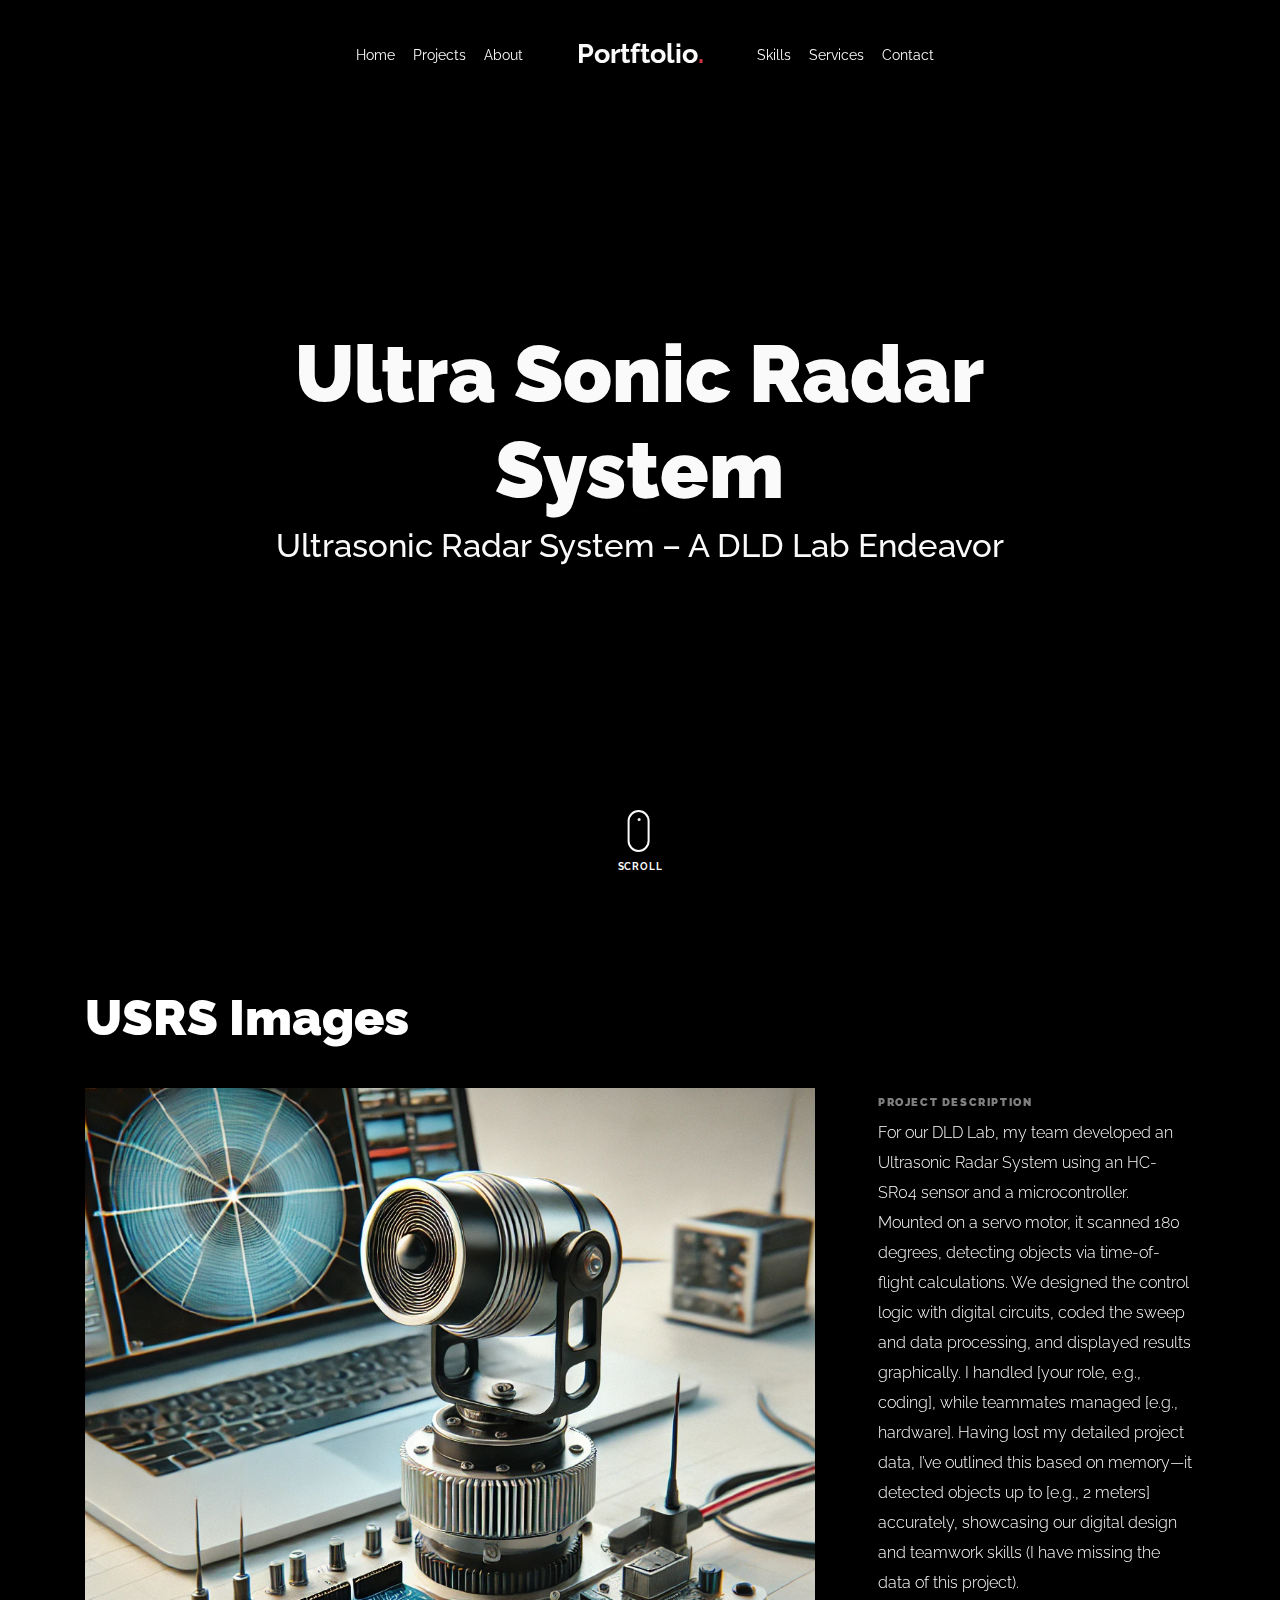
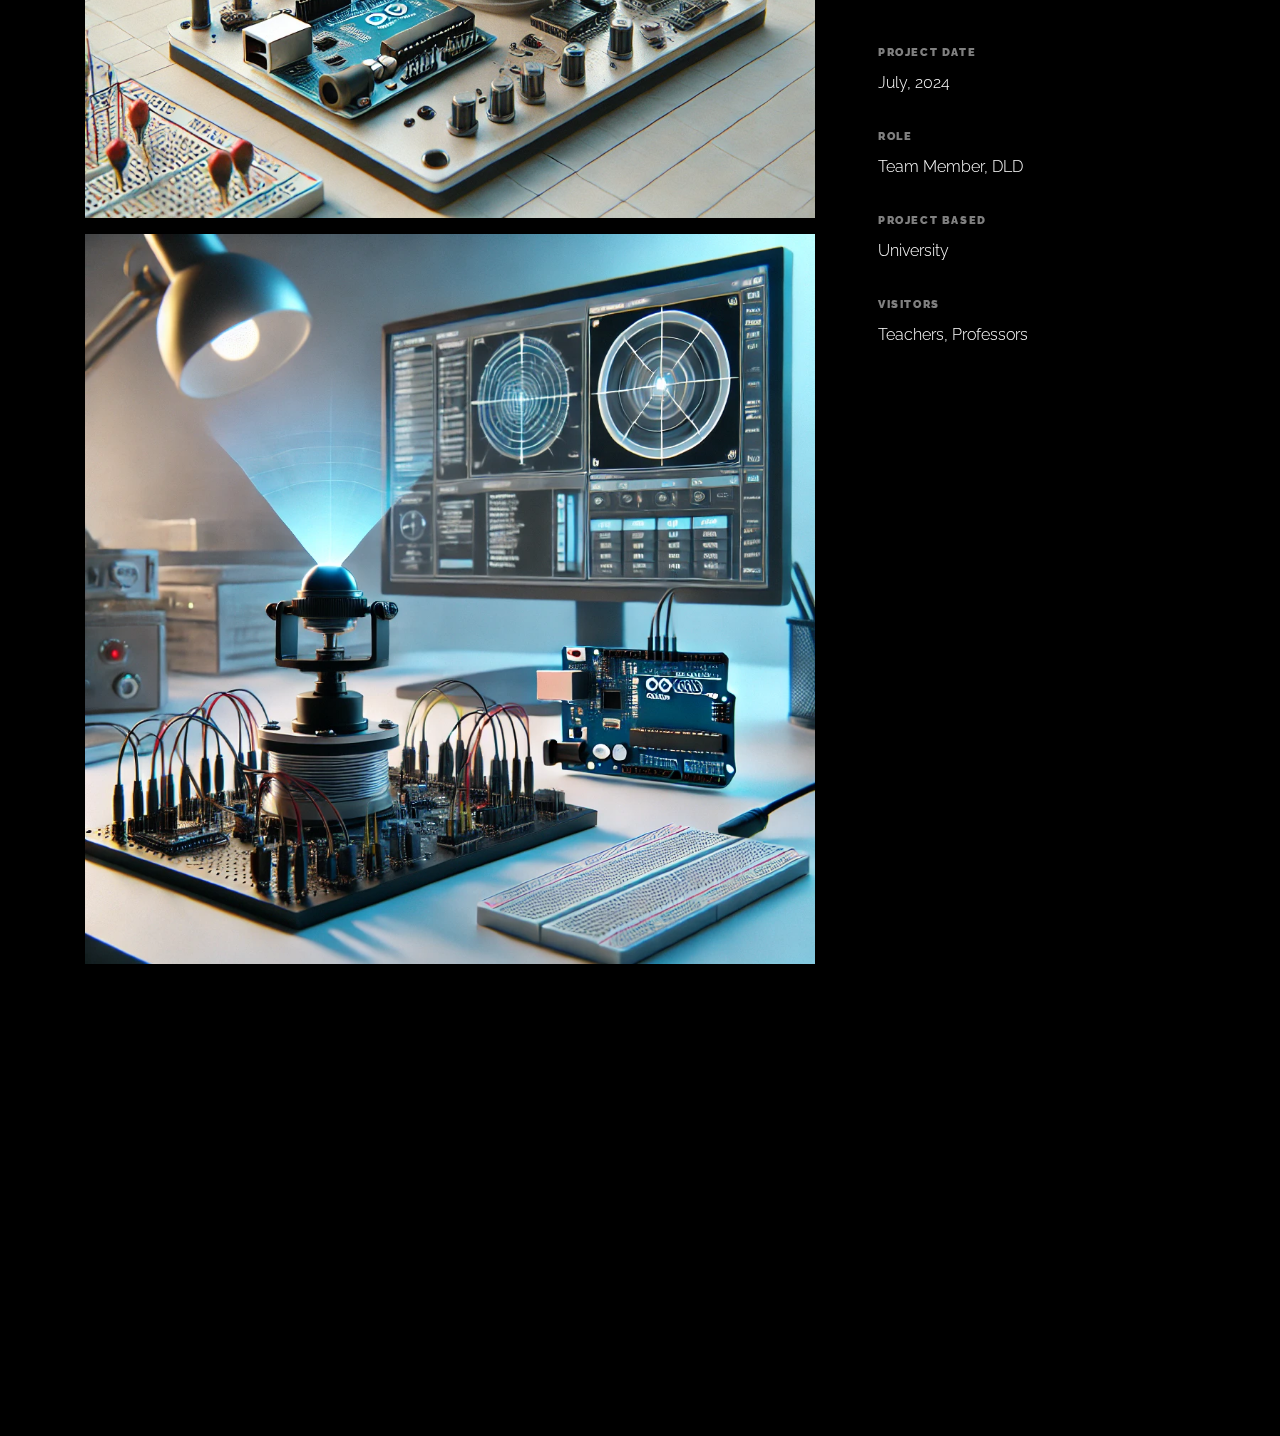
<file: portfolio-single-4.html>
<!doctype html>
<html lang="en">

<head>
  <title>Jawad Portfolio</title>
  <meta charset="utf-8">
  <meta name="viewport" content="width=device-width, initial-scale=1, shrink-to-fit=no">
  
  <meta name="description" content="">
  <meta name="keywords" content="html, css, javascript, jquery">
  <meta name="author" content="">

  <link rel="stylesheet" href="css/vendor/icomoon/style.css">
  <link rel="stylesheet" href="css/vendor/owl.carousel.min.css">
  <link rel="stylesheet" href="css/vendor/aos.css">
  <link rel="stylesheet" href="css/vendor/animate.min.css">
  <link rel="stylesheet" href="css/vendor/bootstrap.min.css">
  <link rel="stylesheet" href="css/vendor/jquery.fancybox.min.css">

  <!-- Theme Style -->
  <link rel="stylesheet" href="css/style.css">

</head>

<body data-spy="scroll" data-target=".site-nav-target" data-offset="200">

  <nav class="unslate_co--site-mobile-menu">
    <div class="close-wrap d-flex">
      <a href="#" class="d-flex ml-auto js-menu-toggle">
        <span class="close-label">Close</span>
        <div class="close-times">
          <span class="bar1"></span>
          <span class="bar2"></span>
        </div>
      </a>
    </div>
    <div class="site-mobile-inner"></div>
  </nav>

  <div class="unslate_co--site-wrap">

    <div class="unslate_co--site-inner">

      <nav class="unslate_co--site-nav site-nav-target">

        <div class="container">

          <div class="row align-items-center justify-content-between text-left">
            <div class="col-md-5 text-right">
              <ul class="site-nav-ul js-clone-nav text-left d-none d-lg-inline-block">
                <li class="has-children">
                  <a href="index.html#home-section" class="nav-link">Home</a>
                </li>
                <li><a href="index.html#Projects-section" class="nav-link">Projects</a></li>
                <li><a href="index.html#about-section" class="nav-link">About</a></li>
                
              </ul>
            </div>
            <div class="site-logo pos-absolute">
              <a href="index.html" class="unslate_co--site-logo">Portftolio<span>.</span></a>
            </div>
            <div class="col-md-5 text-right text-lg-left">
              <ul class="site-nav-ul js-clone-nav text-left d-none d-lg-inline-block">
                <li><a href="index.html#skills-section" class="nav-link">Skills</a></li>
                
                <li><a href="index.html#services-section" class="nav-link">Services</a></li>
                <li><a href="index.html#contact-section" class="nav-link">Contact</a></li>
              </ul>

              <ul class="site-nav-ul-none-onepage text-right d-inline-block d-lg-none">
                <li><a href="#" class="js-menu-toggle">Menu</a></li>
              </ul>

            </div>
          </div>
        </div>

      </nav>
      <!-- END nav -->

      <div class="cover-v1 gradient-bottom-black jarallax">
        <div class="container">
          <div class="row align-items-center">

            <div class="col-md-10 mx-auto text-center">
              <h1 class="heading" data-aos="fade-up">Ultra Sonic Radar System</h1>
              <h2 class="subheading" data-aos="fade-up" data-aos-delay="100">Ultrasonic Radar System – A DLD Lab Endeavor</h2>
            </div>

          </div>
        </div>

        <!-- dov -->
        <a href="#portfolio-single-section" class="mouse-wrap smoothscroll">
          <span class="mouse">
            <span class="scroll"></span>
          </span>
          <span class="mouse-label">Scroll</span>
        </a>

      </div>
      <!-- END .cover-v1 -->

      <div class="container">
        <div class="portfolio-single-wrap unslate_co--section" id="portfolio-single-section">
          <div class="portfolio-single-inner">

            <h2 class="heading-portfolio-single-h2">USRS Images</h2>

            <div class="row justify-content-between align-items-stretch">

              <div class="col-lg-8">
                <p><a href="images/DALL·E 2025-03-01 18.21.45 - A detailed illustration of an ultrasonic radar system project. The setup includes an ultrasonic sensor mounted on a servo motor, scanning the environm.webp" data-fancybox="gal"><img src="images/DALL·E 2025-03-01 18.21.45 - A detailed illustration of an ultrasonic radar system project. The setup includes an ultrasonic sensor mounted on a servo motor, scanning the environm.webp" alt="Image" class="img-fluid"></a></p>
                <p><a href="images/DALL·E 2025-03-01 18.24.39 - A high-tech ultrasonic radar system project setup. The system consists of an ultrasonic sensor mounted on a rotating servo motor, connected to an Ardu.webp" data-fancybox="gal"><img src="images/DALL·E 2025-03-01 18.24.39 - A high-tech ultrasonic radar system project setup. The system consists of an ultrasonic sensor mounted on a rotating servo motor, connected to an Ardu.webp" alt="Image" class="img-fluid"></a></p>
              </div>
              <div class="col-lg-4 pl-lg-5">
                <div class="unslate_co--sticky">
                  <div class="row">
                    <div class="col-md-12 mb-4">
                      <div class="detail-v1">
                        <span class="detail-label">Project Description</span>
                        <p>For our DLD Lab, my team developed an Ultrasonic Radar System using an HC-SR04 sensor and a microcontroller. Mounted on a servo motor, it scanned 180 degrees, detecting objects via time-of-flight calculations. We designed the control logic with digital circuits, coded the sweep and data processing, and displayed results graphically. I handled [your role, e.g., coding], while teammates managed [e.g., hardware]. Having lost my detailed project data, I’ve outlined this based on memory—it detected objects up to [e.g., 2 meters] accurately, showcasing our digital design and teamwork skills (I have missing the data of this project).</p>
                      </div>
                    </div>

                    <div class="col-md-12 mb-4">
                      <div class="detail-v1">
                        <span class="detail-label">Project Date</span>
                        <span class="detail-val">July, 2024</span>
                      </div>
                    </div>
                    <div class="col-md-12 mb-4">
                      <div class="detail-v1">
                        <span class="detail-label">Role</span>
                        <span class="detail-val"><a href="#">Team Member</a>, <a href="#">DLD</a></span>
                      </div>
                    </div>
                    <div class="col-md-12 mb-4">
                      <div class="detail-v1">
                        <span class="detail-label">Project based</span>
                        <span class="detail-val">University</span>
                      </div>
                    </div>
                    <div class="col-md-12 mb-4">
                      <div class="detail-v1">
                        <span class="detail-label">Visitors</span>
                        <span class="detail-val"><a href="#">Teachers, Professors</a></span>
                      </div>
                    </div>
                  </div>
                </div> 
              </div>

            </div>

          </div>
        </div>
      </div>
    </div> 

    <footer class="unslate_co--footer unslate_co--section">
      <div class="container">
        <div class="row justify-content-center">
          <div class="col-md-7">

            <div class="footer-site-logo"><a href="#footer-section">Jawad Haider<span>.</span></a></div>

            <ul class="footer-site-social">
              <li><a href="https://www.facebook.com/share/14Mx9ntcvv/" target="_blank">Facebook</a></li>
              <li><a href="https://www.linkedin.com/in/jawadhaider135/" target="_blank">LinkeDIN</a></li>
              <li><a href="https://www.instagram.com/jawadhaider135?igsh=MXU5czZ5NWV5dHIxaA==" target="_blank">Instagram</a></li>
              <li><a href="https://github.com/Jawadhaider001" target="_blank">GitHub</a></li>
            </ul>

        

          </div>
        </div>
      </div>
    </footer>

  </div>

  <!-- Loader -->
  <div id="unslate_co--overlayer"></div>
  <div class="site-loader-wrap">
    <div class="site-loader"></div>
  </div>

  <script src="js/scripts-dist.js"></script>
  <script src="js/main.js"></script>

  
</body>

</html>
</file>
<file: css/vendor/icomoon/style.css>
@font-face {
  font-family: 'icomoon';
  src:  url('fonts/icomoon.eot?10si43');
  src:  url('fonts/icomoon.eot?10si43#iefix') format('embedded-opentype'),
    url('fonts/icomoon.ttf?10si43') format('truetype'),
    url('fonts/icomoon.woff?10si43') format('woff'),
    url('fonts/icomoon.svg?10si43#icomoon') format('svg');
  font-weight: normal;
  font-style: normal;
}

[class^="icon-"], [class*=" icon-"] {
  /* use !important to prevent issues with browser extensions that change fonts */
  font-family: 'icomoon' !important;
  speak: none;
  font-style: normal;
  font-weight: normal;
  font-variant: normal;
  text-transform: none;
  line-height: 1;

  /* Better Font Rendering =========== */
  -webkit-font-smoothing: antialiased;
  -moz-osx-font-smoothing: grayscale;
}

.icon-asterisk:before {
  content: "\f069";
}
.icon-plus:before {
  content: "\f067";
}
.icon-question:before {
  content: "\f128";
}
.icon-minus:before {
  content: "\f068";
}
.icon-glass:before {
  content: "\f000";
}
.icon-music:before {
  content: "\f001";
}
.icon-search:before {
  content: "\f002";
}
.icon-envelope-o:before {
  content: "\f003";
}
.icon-heart:before {
  content: "\f004";
}
.icon-star:before {
  content: "\f005";
}
.icon-star-o:before {
  content: "\f006";
}
.icon-user:before {
  content: "\f007";
}
.icon-film:before {
  content: "\f008";
}
.icon-th-large:before {
  content: "\f009";
}
.icon-th:before {
  content: "\f00a";
}
.icon-th-list:before {
  content: "\f00b";
}
.icon-check:before {
  content: "\f00c";
}
.icon-close:before {
  content: "\f00d";
}
.icon-remove:before {
  content: "\f00d";
}
.icon-times:before {
  content: "\f00d";
}
.icon-search-plus:before {
  content: "\f00e";
}
.icon-search-minus:before {
  content: "\f010";
}
.icon-power-off:before {
  content: "\f011";
}
.icon-signal:before {
  content: "\f012";
}
.icon-cog:before {
  content: "\f013";
}
.icon-gear:before {
  content: "\f013";
}
.icon-trash-o:before {
  content: "\f014";
}
.icon-home:before {
  content: "\f015";
}
.icon-file-o:before {
  content: "\f016";
}
.icon-clock-o:before {
  content: "\f017";
}
.icon-road:before {
  content: "\f018";
}
.icon-download:before {
  content: "\f019";
}
.icon-arrow-circle-o-down:before {
  content: "\f01a";
}
.icon-arrow-circle-o-up:before {
  content: "\f01b";
}
.icon-inbox:before {
  content: "\f01c";
}
.icon-play-circle-o:before {
  content: "\f01d";
}
.icon-repeat:before {
  content: "\f01e";
}
.icon-rotate-right:before {
  content: "\f01e";
}
.icon-refresh:before {
  content: "\f021";
}
.icon-list-alt:before {
  content: "\f022";
}
.icon-lock:before {
  content: "\f023";
}
.icon-flag:before {
  content: "\f024";
}
.icon-headphones:before {
  content: "\f025";
}
.icon-volume-off:before {
  content: "\f026";
}
.icon-volume-down:before {
  content: "\f027";
}
.icon-volume-up:before {
  content: "\f028";
}
.icon-qrcode:before {
  content: "\f029";
}
.icon-barcode:before {
  content: "\f02a";
}
.icon-tag:before {
  content: "\f02b";
}
.icon-tags:before {
  content: "\f02c";
}
.icon-book:before {
  content: "\f02d";
}
.icon-bookmark:before {
  content: "\f02e";
}
.icon-print:before {
  content: "\f02f";
}
.icon-camera:before {
  content: "\f030";
}
.icon-font:before {
  content: "\f031";
}
.icon-bold:before {
  content: "\f032";
}
.icon-italic:before {
  content: "\f033";
}
.icon-text-height:before {
  content: "\f034";
}
.icon-text-width:before {
  content: "\f035";
}
.icon-align-left:before {
  content: "\f036";
}
.icon-align-center:before {
  content: "\f037";
}
.icon-align-right:before {
  content: "\f038";
}
.icon-align-justify:before {
  content: "\f039";
}
.icon-list:before {
  content: "\f03a";
}
.icon-dedent:before {
  content: "\f03b";
}
.icon-outdent:before {
  content: "\f03b";
}
.icon-indent:before {
  content: "\f03c";
}
.icon-video-camera:before {
  content: "\f03d";
}
.icon-image:before {
  content: "\f03e";
}
.icon-photo:before {
  content: "\f03e";
}
.icon-picture-o:before {
  content: "\f03e";
}
.icon-pencil:before {
  content: "\f040";
}
.icon-map-marker:before {
  content: "\f041";
}
.icon-adjust:before {
  content: "\f042";
}
.icon-tint:before {
  content: "\f043";
}
.icon-edit:before {
  content: "\f044";
}
.icon-pencil-square-o:before {
  content: "\f044";
}
.icon-share-square-o:before {
  content: "\f045";
}
.icon-check-square-o:before {
  content: "\f046";
}
.icon-arrows:before {
  content: "\f047";
}
.icon-step-backward:before {
  content: "\f048";
}
.icon-fast-backward:before {
  content: "\f049";
}
.icon-backward:before {
  content: "\f04a";
}
.icon-play:before {
  content: "\f04b";
}
.icon-pause:before {
  content: "\f04c";
}
.icon-stop:before {
  content: "\f04d";
}
.icon-forward:before {
  content: "\f04e";
}
.icon-fast-forward:before {
  content: "\f050";
}
.icon-step-forward:before {
  content: "\f051";
}
.icon-eject:before {
  content: "\f052";
}
.icon-chevron-left:before {
  content: "\f053";
}
.icon-chevron-right:before {
  content: "\f054";
}
.icon-plus-circle:before {
  content: "\f055";
}
.icon-minus-circle:before {
  content: "\f056";
}
.icon-times-circle:before {
  content: "\f057";
}
.icon-check-circle:before {
  content: "\f058";
}
.icon-question-circle:before {
  content: "\f059";
}
.icon-info-circle:before {
  content: "\f05a";
}
.icon-crosshairs:before {
  content: "\f05b";
}
.icon-times-circle-o:before {
  content: "\f05c";
}
.icon-check-circle-o:before {
  content: "\f05d";
}
.icon-ban:before {
  content: "\f05e";
}
.icon-arrow-left:before {
  content: "\f060";
}
.icon-arrow-right:before {
  content: "\f061";
}
.icon-arrow-up:before {
  content: "\f062";
}
.icon-arrow-down:before {
  content: "\f063";
}
.icon-mail-forward:before {
  content: "\f064";
}
.icon-share:before {
  content: "\f064";
}
.icon-expand:before {
  content: "\f065";
}
.icon-compress:before {
  content: "\f066";
}
.icon-exclamation-circle:before {
  content: "\f06a";
}
.icon-gift:before {
  content: "\f06b";
}
.icon-leaf:before {
  content: "\f06c";
}
.icon-fire:before {
  content: "\f06d";
}
.icon-eye:before {
  content: "\f06e";
}
.icon-eye-slash:before {
  content: "\f070";
}
.icon-exclamation-triangle:before {
  content: "\f071";
}
.icon-warning:before {
  content: "\f071";
}
.icon-plane:before {
  content: "\f072";
}
.icon-calendar:before {
  content: "\f073";
}
.icon-random:before {
  content: "\f074";
}
.icon-comment:before {
  content: "\f075";
}
.icon-magnet:before {
  content: "\f076";
}
.icon-chevron-up:before {
  content: "\f077";
}
.icon-chevron-down:before {
  content: "\f078";
}
.icon-retweet:before {
  content: "\f079";
}
.icon-shopping-cart:before {
  content: "\f07a";
}
.icon-folder:before {
  content: "\f07b";
}
.icon-folder-open:before {
  content: "\f07c";
}
.icon-arrows-v:before {
  content: "\f07d";
}
.icon-arrows-h:before {
  content: "\f07e";
}
.icon-bar-chart:before {
  content: "\f080";
}
.icon-bar-chart-o:before {
  content: "\f080";
}
.icon-twitter-square:before {
  content: "\f081";
}
.icon-facebook-square:before {
  content: "\f082";
}
.icon-camera-retro:before {
  content: "\f083";
}
.icon-key:before {
  content: "\f084";
}
.icon-cogs:before {
  content: "\f085";
}
.icon-gears:before {
  content: "\f085";
}
.icon-comments:before {
  content: "\f086";
}
.icon-thumbs-o-up:before {
  content: "\f087";
}
.icon-thumbs-o-down:before {
  content: "\f088";
}
.icon-star-half:before {
  content: "\f089";
}
.icon-heart-o:before {
  content: "\f08a";
}
.icon-sign-out:before {
  content: "\f08b";
}
.icon-linkedin-square:before {
  content: "\f08c";
}
.icon-thumb-tack:before {
  content: "\f08d";
}
.icon-external-link:before {
  content: "\f08e";
}
.icon-sign-in:before {
  content: "\f090";
}
.icon-trophy:before {
  content: "\f091";
}
.icon-github-square:before {
  content: "\f092";
}
.icon-upload:before {
  content: "\f093";
}
.icon-lemon-o:before {
  content: "\f094";
}
.icon-phone:before {
  content: "\f095";
}
.icon-square-o:before {
  content: "\f096";
}
.icon-bookmark-o:before {
  content: "\f097";
}
.icon-phone-square:before {
  content: "\f098";
}
.icon-twitter:before {
  content: "\f099";
}
.icon-facebook:before {
  content: "\f09a";
}
.icon-facebook-f:before {
  content: "\f09a";
}
.icon-github:before {
  content: "\f09b";
}
.icon-unlock:before {
  content: "\f09c";
}
.icon-credit-card:before {
  content: "\f09d";
}
.icon-feed:before {
  content: "\f09e";
}
.icon-rss:before {
  content: "\f09e";
}
.icon-hdd-o:before {
  content: "\f0a0";
}
.icon-bullhorn:before {
  content: "\f0a1";
}
.icon-bell-o:before {
  content: "\f0a2";
}
.icon-certificate:before {
  content: "\f0a3";
}
.icon-hand-o-right:before {
  content: "\f0a4";
}
.icon-hand-o-left:before {
  content: "\f0a5";
}
.icon-hand-o-up:before {
  content: "\f0a6";
}
.icon-hand-o-down:before {
  content: "\f0a7";
}
.icon-arrow-circle-left:before {
  content: "\f0a8";
}
.icon-arrow-circle-right:before {
  content: "\f0a9";
}
.icon-arrow-circle-up:before {
  content: "\f0aa";
}
.icon-arrow-circle-down:before {
  content: "\f0ab";
}
.icon-globe:before {
  content: "\f0ac";
}
.icon-wrench:before {
  content: "\f0ad";
}
.icon-tasks:before {
  content: "\f0ae";
}
.icon-filter:before {
  content: "\f0b0";
}
.icon-briefcase:before {
  content: "\f0b1";
}
.icon-arrows-alt:before {
  content: "\f0b2";
}
.icon-group:before {
  content: "\f0c0";
}
.icon-users:before {
  content: "\f0c0";
}
.icon-chain:before {
  content: "\f0c1";
}
.icon-link:before {
  content: "\f0c1";
}
.icon-cloud:before {
  content: "\f0c2";
}
.icon-flask:before {
  content: "\f0c3";
}
.icon-cut:before {
  content: "\f0c4";
}
.icon-scissors:before {
  content: "\f0c4";
}
.icon-copy:before {
  content: "\f0c5";
}
.icon-files-o:before {
  content: "\f0c5";
}
.icon-paperclip:before {
  content: "\f0c6";
}
.icon-floppy-o:before {
  content: "\f0c7";
}
.icon-save:before {
  content: "\f0c7";
}
.icon-square:before {
  content: "\f0c8";
}
.icon-bars:before {
  content: "\f0c9";
}
.icon-navicon:before {
  content: "\f0c9";
}
.icon-reorder:before {
  content: "\f0c9";
}
.icon-list-ul:before {
  content: "\f0ca";
}
.icon-list-ol:before {
  content: "\f0cb";
}
.icon-strikethrough:before {
  content: "\f0cc";
}
.icon-underline:before {
  content: "\f0cd";
}
.icon-table:before {
  content: "\f0ce";
}
.icon-magic:before {
  content: "\f0d0";
}
.icon-truck:before {
  content: "\f0d1";
}
.icon-pinterest:before {
  content: "\f0d2";
}
.icon-pinterest-square:before {
  content: "\f0d3";
}
.icon-google-plus-square:before {
  content: "\f0d4";
}
.icon-google-plus:before {
  content: "\f0d5";
}
.icon-money:before {
  content: "\f0d6";
}
.icon-caret-down:before {
  content: "\f0d7";
}
.icon-caret-up:before {
  content: "\f0d8";
}
.icon-caret-left:before {
  content: "\f0d9";
}
.icon-caret-right:before {
  content: "\f0da";
}
.icon-columns:before {
  content: "\f0db";
}
.icon-sort:before {
  content: "\f0dc";
}
.icon-unsorted:before {
  content: "\f0dc";
}
.icon-sort-desc:before {
  content: "\f0dd";
}
.icon-sort-down:before {
  content: "\f0dd";
}
.icon-sort-asc:before {
  content: "\f0de";
}
.icon-sort-up:before {
  content: "\f0de";
}
.icon-envelope:before {
  content: "\f0e0";
}
.icon-linkedin:before {
  content: "\f0e1";
}
.icon-rotate-left:before {
  content: "\f0e2";
}
.icon-undo:before {
  content: "\f0e2";
}
.icon-gavel:before {
  content: "\f0e3";
}
.icon-legal:before {
  content: "\f0e3";
}
.icon-dashboard:before {
  content: "\f0e4";
}
.icon-tachometer:before {
  content: "\f0e4";
}
.icon-comment-o:before {
  content: "\f0e5";
}
.icon-comments-o:before {
  content: "\f0e6";
}
.icon-bolt:before {
  content: "\f0e7";
}
.icon-flash:before {
  content: "\f0e7";
}
.icon-sitemap:before {
  content: "\f0e8";
}
.icon-umbrella:before {
  content: "\f0e9";
}
.icon-clipboard:before {
  content: "\f0ea";
}
.icon-paste:before {
  content: "\f0ea";
}
.icon-lightbulb-o:before {
  content: "\f0eb";
}
.icon-exchange:before {
  content: "\f0ec";
}
.icon-cloud-download:before {
  content: "\f0ed";
}
.icon-cloud-upload:before {
  content: "\f0ee";
}
.icon-user-md:before {
  content: "\f0f0";
}
.icon-stethoscope:before {
  content: "\f0f1";
}
.icon-suitcase:before {
  content: "\f0f2";
}
.icon-bell:before {
  content: "\f0f3";
}
.icon-coffee:before {
  content: "\f0f4";
}
.icon-cutlery:before {
  content: "\f0f5";
}
.icon-file-text-o:before {
  content: "\f0f6";
}
.icon-building-o:before {
  content: "\f0f7";
}
.icon-hospital-o:before {
  content: "\f0f8";
}
.icon-ambulance:before {
  content: "\f0f9";
}
.icon-medkit:before {
  content: "\f0fa";
}
.icon-fighter-jet:before {
  content: "\f0fb";
}
.icon-beer:before {
  content: "\f0fc";
}
.icon-h-square:before {
  content: "\f0fd";
}
.icon-plus-square:before {
  content: "\f0fe";
}
.icon-angle-double-left:before {
  content: "\f100";
}
.icon-angle-double-right:before {
  content: "\f101";
}
.icon-angle-double-up:before {
  content: "\f102";
}
.icon-angle-double-down:before {
  content: "\f103";
}
.icon-angle-left:before {
  content: "\f104";
}
.icon-angle-right:before {
  content: "\f105";
}
.icon-angle-up:before {
  content: "\f106";
}
.icon-angle-down:before {
  content: "\f107";
}
.icon-desktop:before {
  content: "\f108";
}
.icon-laptop:before {
  content: "\f109";
}
.icon-tablet:before {
  content: "\f10a";
}
.icon-mobile:before {
  content: "\f10b";
}
.icon-mobile-phone:before {
  content: "\f10b";
}
.icon-circle-o:before {
  content: "\f10c";
}
.icon-quote-left:before {
  content: "\f10d";
}
.icon-quote-right:before {
  content: "\f10e";
}
.icon-spinner:before {
  content: "\f110";
}
.icon-circle:before {
  content: "\f111";
}
.icon-mail-reply:before {
  content: "\f112";
}
.icon-reply:before {
  content: "\f112";
}
.icon-github-alt:before {
  content: "\f113";
}
.icon-folder-o:before {
  content: "\f114";
}
.icon-folder-open-o:before {
  content: "\f115";
}
.icon-smile-o:before {
  content: "\f118";
}
.icon-frown-o:before {
  content: "\f119";
}
.icon-meh-o:before {
  content: "\f11a";
}
.icon-gamepad:before {
  content: "\f11b";
}
.icon-keyboard-o:before {
  content: "\f11c";
}
.icon-flag-o:before {
  content: "\f11d";
}
.icon-flag-checkered:before {
  content: "\f11e";
}
.icon-terminal:before {
  content: "\f120";
}
.icon-code:before {
  content: "\f121";
}
.icon-mail-reply-all:before {
  content: "\f122";
}
.icon-reply-all:before {
  content: "\f122";
}
.icon-star-half-empty:before {
  content: "\f123";
}
.icon-star-half-full:before {
  content: "\f123";
}
.icon-star-half-o:before {
  content: "\f123";
}
.icon-location-arrow:before {
  content: "\f124";
}
.icon-crop:before {
  content: "\f125";
}
.icon-code-fork:before {
  content: "\f126";
}
.icon-chain-broken:before {
  content: "\f127";
}
.icon-unlink:before {
  content: "\f127";
}
.icon-info:before {
  content: "\f129";
}
.icon-exclamation:before {
  content: "\f12a";
}
.icon-superscript:before {
  content: "\f12b";
}
.icon-subscript:before {
  content: "\f12c";
}
.icon-eraser:before {
  content: "\f12d";
}
.icon-puzzle-piece:before {
  content: "\f12e";
}
.icon-microphone:before {
  content: "\f130";
}
.icon-microphone-slash:before {
  content: "\f131";
}
.icon-shield:before {
  content: "\f132";
}
.icon-calendar-o:before {
  content: "\f133";
}
.icon-fire-extinguisher:before {
  content: "\f134";
}
.icon-rocket:before {
  content: "\f135";
}
.icon-maxcdn:before {
  content: "\f136";
}
.icon-chevron-circle-left:before {
  content: "\f137";
}
.icon-chevron-circle-right:before {
  content: "\f138";
}
.icon-chevron-circle-up:before {
  content: "\f139";
}
.icon-chevron-circle-down:before {
  content: "\f13a";
}
.icon-html5:before {
  content: "\f13b";
}
.icon-css3:before {
  content: "\f13c";
}
.icon-anchor:before {
  content: "\f13d";
}
.icon-unlock-alt:before {
  content: "\f13e";
}
.icon-bullseye:before {
  content: "\f140";
}
.icon-ellipsis-h:before {
  content: "\f141";
}
.icon-ellipsis-v:before {
  content: "\f142";
}
.icon-rss-square:before {
  content: "\f143";
}
.icon-play-circle:before {
  content: "\f144";
}
.icon-ticket:before {
  content: "\f145";
}
.icon-minus-square:before {
  content: "\f146";
}
.icon-minus-square-o:before {
  content: "\f147";
}
.icon-level-up:before {
  content: "\f148";
}
.icon-level-down:before {
  content: "\f149";
}
.icon-check-square:before {
  content: "\f14a";
}
.icon-pencil-square:before {
  content: "\f14b";
}
.icon-external-link-square:before {
  content: "\f14c";
}
.icon-share-square:before {
  content: "\f14d";
}
.icon-compass:before {
  content: "\f14e";
}
.icon-caret-square-o-down:before {
  content: "\f150";
}
.icon-toggle-down:before {
  content: "\f150";
}
.icon-caret-square-o-up:before {
  content: "\f151";
}
.icon-toggle-up:before {
  content: "\f151";
}
.icon-caret-square-o-right:before {
  content: "\f152";
}
.icon-toggle-right:before {
  content: "\f152";
}
.icon-eur:before {
  content: "\f153";
}
.icon-euro:before {
  content: "\f153";
}
.icon-gbp:before {
  content: "\f154";
}
.icon-dollar:before {
  content: "\f155";
}
.icon-usd:before {
  content: "\f155";
}
.icon-inr:before {
  content: "\f156";
}
.icon-rupee:before {
  content: "\f156";
}
.icon-cny:before {
  content: "\f157";
}
.icon-jpy:before {
  content: "\f157";
}
.icon-rmb:before {
  content: "\f157";
}
.icon-yen:before {
  content: "\f157";
}
.icon-rouble:before {
  content: "\f158";
}
.icon-rub:before {
  content: "\f158";
}
.icon-ruble:before {
  content: "\f158";
}
.icon-krw:before {
  content: "\f159";
}
.icon-won:before {
  content: "\f159";
}
.icon-bitcoin:before {
  content: "\f15a";
}
.icon-btc:before {
  content: "\f15a";
}
.icon-file:before {
  content: "\f15b";
}
.icon-file-text:before {
  content: "\f15c";
}
.icon-sort-alpha-asc:before {
  content: "\f15d";
}
.icon-sort-alpha-desc:before {
  content: "\f15e";
}
.icon-sort-amount-asc:before {
  content: "\f160";
}
.icon-sort-amount-desc:before {
  content: "\f161";
}
.icon-sort-numeric-asc:before {
  content: "\f162";
}
.icon-sort-numeric-desc:before {
  content: "\f163";
}
.icon-thumbs-up:before {
  content: "\f164";
}
.icon-thumbs-down:before {
  content: "\f165";
}
.icon-youtube-square:before {
  content: "\f166";
}
.icon-youtube:before {
  content: "\f167";
}
.icon-xing:before {
  content: "\f168";
}
.icon-xing-square:before {
  content: "\f169";
}
.icon-youtube-play:before {
  content: "\f16a";
}
.icon-dropbox:before {
  content: "\f16b";
}
.icon-stack-overflow:before {
  content: "\f16c";
}
.icon-instagram:before {
  content: "\f16d";
}
.icon-flickr:before {
  content: "\f16e";
}
.icon-adn:before {
  content: "\f170";
}
.icon-bitbucket:before {
  content: "\f171";
}
.icon-bitbucket-square:before {
  content: "\f172";
}
.icon-tumblr:before {
  content: "\f173";
}
.icon-tumblr-square:before {
  content: "\f174";
}
.icon-long-arrow-down:before {
  content: "\f175";
}
.icon-long-arrow-up:before {
  content: "\f176";
}
.icon-long-arrow-left:before {
  content: "\f177";
}
.icon-long-arrow-right:before {
  content: "\f178";
}
.icon-apple:before {
  content: "\f179";
}
.icon-windows:before {
  content: "\f17a";
}
.icon-android:before {
  content: "\f17b";
}
.icon-linux:before {
  content: "\f17c";
}
.icon-dribbble:before {
  content: "\f17d";
}
.icon-skype:before {
  content: "\f17e";
}
.icon-foursquare:before {
  content: "\f180";
}
.icon-trello:before {
  content: "\f181";
}
.icon-female:before {
  content: "\f182";
}
.icon-male:before {
  content: "\f183";
}
.icon-gittip:before {
  content: "\f184";
}
.icon-gratipay:before {
  content: "\f184";
}
.icon-sun-o:before {
  content: "\f185";
}
.icon-moon-o:before {
  content: "\f186";
}
.icon-archive:before {
  content: "\f187";
}
.icon-bug:before {
  content: "\f188";
}
.icon-vk:before {
  content: "\f189";
}
.icon-weibo:before {
  content: "\f18a";
}
.icon-renren:before {
  content: "\f18b";
}
.icon-pagelines:before {
  content: "\f18c";
}
.icon-stack-exchange:before {
  content: "\f18d";
}
.icon-arrow-circle-o-right:before {
  content: "\f18e";
}
.icon-arrow-circle-o-left:before {
  content: "\f190";
}
.icon-caret-square-o-left:before {
  content: "\f191";
}
.icon-toggle-left:before {
  content: "\f191";
}
.icon-dot-circle-o:before {
  content: "\f192";
}
.icon-wheelchair:before {
  content: "\f193";
}
.icon-vimeo-square:before {
  content: "\f194";
}
.icon-try:before {
  content: "\f195";
}
.icon-turkish-lira:before {
  content: "\f195";
}
.icon-plus-square-o:before {
  content: "\f196";
}
.icon-space-shuttle:before {
  content: "\f197";
}
.icon-slack:before {
  content: "\f198";
}
.icon-envelope-square:before {
  content: "\f199";
}
.icon-wordpress:before {
  content: "\f19a";
}
.icon-openid:before {
  content: "\f19b";
}
.icon-bank:before {
  content: "\f19c";
}
.icon-institution:before {
  content: "\f19c";
}
.icon-university:before {
  content: "\f19c";
}
.icon-graduation-cap:before {
  content: "\f19d";
}
.icon-mortar-board:before {
  content: "\f19d";
}
.icon-yahoo:before {
  content: "\f19e";
}
.icon-google:before {
  content: "\f1a0";
}
.icon-reddit:before {
  content: "\f1a1";
}
.icon-reddit-square:before {
  content: "\f1a2";
}
.icon-stumbleupon-circle:before {
  content: "\f1a3";
}
.icon-stumbleupon:before {
  content: "\f1a4";
}
.icon-delicious:before {
  content: "\f1a5";
}
.icon-digg:before {
  content: "\f1a6";
}
.icon-pied-piper-pp:before {
  content: "\f1a7";
}
.icon-pied-piper-alt:before {
  content: "\f1a8";
}
.icon-drupal:before {
  content: "\f1a9";
}
.icon-joomla:before {
  content: "\f1aa";
}
.icon-language:before {
  content: "\f1ab";
}
.icon-fax:before {
  content: "\f1ac";
}
.icon-building:before {
  content: "\f1ad";
}
.icon-child:before {
  content: "\f1ae";
}
.icon-paw:before {
  content: "\f1b0";
}
.icon-spoon:before {
  content: "\f1b1";
}
.icon-cube:before {
  content: "\f1b2";
}
.icon-cubes:before {
  content: "\f1b3";
}
.icon-behance:before {
  content: "\f1b4";
}
.icon-behance-square:before {
  content: "\f1b5";
}
.icon-steam:before {
  content: "\f1b6";
}
.icon-steam-square:before {
  content: "\f1b7";
}
.icon-recycle:before {
  content: "\f1b8";
}
.icon-automobile:before {
  content: "\f1b9";
}
.icon-car:before {
  content: "\f1b9";
}
.icon-cab:before {
  content: "\f1ba";
}
.icon-taxi:before {
  content: "\f1ba";
}
.icon-tree:before {
  content: "\f1bb";
}
.icon-spotify:before {
  content: "\f1bc";
}
.icon-deviantart:before {
  content: "\f1bd";
}
.icon-soundcloud:before {
  content: "\f1be";
}
.icon-database:before {
  content: "\f1c0";
}
.icon-file-pdf-o:before {
  content: "\f1c1";
}
.icon-file-word-o:before {
  content: "\f1c2";
}
.icon-file-excel-o:before {
  content: "\f1c3";
}
.icon-file-powerpoint-o:before {
  content: "\f1c4";
}
.icon-file-image-o:before {
  content: "\f1c5";
}
.icon-file-photo-o:before {
  content: "\f1c5";
}
.icon-file-picture-o:before {
  content: "\f1c5";
}
.icon-file-archive-o:before {
  content: "\f1c6";
}
.icon-file-zip-o:before {
  content: "\f1c6";
}
.icon-file-audio-o:before {
  content: "\f1c7";
}
.icon-file-sound-o:before {
  content: "\f1c7";
}
.icon-file-movie-o:before {
  content: "\f1c8";
}
.icon-file-video-o:before {
  content: "\f1c8";
}
.icon-file-code-o:before {
  content: "\f1c9";
}
.icon-vine:before {
  content: "\f1ca";
}
.icon-codepen:before {
  content: "\f1cb";
}
.icon-jsfiddle:before {
  content: "\f1cc";
}
.icon-life-bouy:before {
  content: "\f1cd";
}
.icon-life-buoy:before {
  content: "\f1cd";
}
.icon-life-ring:before {
  content: "\f1cd";
}
.icon-life-saver:before {
  content: "\f1cd";
}
.icon-support:before {
  content: "\f1cd";
}
.icon-circle-o-notch:before {
  content: "\f1ce";
}
.icon-ra:before {
  content: "\f1d0";
}
.icon-rebel:before {
  content: "\f1d0";
}
.icon-resistance:before {
  content: "\f1d0";
}
.icon-empire:before {
  content: "\f1d1";
}
.icon-ge:before {
  content: "\f1d1";
}
.icon-git-square:before {
  content: "\f1d2";
}
.icon-git:before {
  content: "\f1d3";
}
.icon-hacker-news:before {
  content: "\f1d4";
}
.icon-y-combinator-square:before {
  content: "\f1d4";
}
.icon-yc-square:before {
  content: "\f1d4";
}
.icon-tencent-weibo:before {
  content: "\f1d5";
}
.icon-qq:before {
  content: "\f1d6";
}
.icon-wechat:before {
  content: "\f1d7";
}
.icon-weixin:before {
  content: "\f1d7";
}
.icon-paper-plane:before {
  content: "\f1d8";
}
.icon-send:before {
  content: "\f1d8";
}
.icon-paper-plane-o:before {
  content: "\f1d9";
}
.icon-send-o:before {
  content: "\f1d9";
}
.icon-history:before {
  content: "\f1da";
}
.icon-circle-thin:before {
  content: "\f1db";
}
.icon-header:before {
  content: "\f1dc";
}
.icon-paragraph:before {
  content: "\f1dd";
}
.icon-sliders:before {
  content: "\f1de";
}
.icon-share-alt:before {
  content: "\f1e0";
}
.icon-share-alt-square:before {
  content: "\f1e1";
}
.icon-bomb:before {
  content: "\f1e2";
}
.icon-futbol-o:before {
  content: "\f1e3";
}
.icon-soccer-ball-o:before {
  content: "\f1e3";
}
.icon-tty:before {
  content: "\f1e4";
}
.icon-binoculars:before {
  content: "\f1e5";
}
.icon-plug:before {
  content: "\f1e6";
}
.icon-slideshare:before {
  content: "\f1e7";
}
.icon-twitch:before {
  content: "\f1e8";
}
.icon-yelp:before {
  content: "\f1e9";
}
.icon-newspaper-o:before {
  content: "\f1ea";
}
.icon-wifi:before {
  content: "\f1eb";
}
.icon-calculator:before {
  content: "\f1ec";
}
.icon-paypal:before {
  content: "\f1ed";
}
.icon-google-wallet:before {
  content: "\f1ee";
}
.icon-cc-visa:before {
  content: "\f1f0";
}
.icon-cc-mastercard:before {
  content: "\f1f1";
}
.icon-cc-discover:before {
  content: "\f1f2";
}
.icon-cc-amex:before {
  content: "\f1f3";
}
.icon-cc-paypal:before {
  content: "\f1f4";
}
.icon-cc-stripe:before {
  content: "\f1f5";
}
.icon-bell-slash:before {
  content: "\f1f6";
}
.icon-bell-slash-o:before {
  content: "\f1f7";
}
.icon-trash:before {
  content: "\f1f8";
}
.icon-copyright:before {
  content: "\f1f9";
}
.icon-at:before {
  content: "\f1fa";
}
.icon-eyedropper:before {
  content: "\f1fb";
}
.icon-paint-brush:before {
  content: "\f1fc";
}
.icon-birthday-cake:before {
  content: "\f1fd";
}
.icon-area-chart:before {
  content: "\f1fe";
}
.icon-pie-chart:before {
  content: "\f200";
}
.icon-line-chart:before {
  content: "\f201";
}
.icon-lastfm:before {
  content: "\f202";
}
.icon-lastfm-square:before {
  content: "\f203";
}
.icon-toggle-off:before {
  content: "\f204";
}
.icon-toggle-on:before {
  content: "\f205";
}
.icon-bicycle:before {
  content: "\f206";
}
.icon-bus:before {
  content: "\f207";
}
.icon-ioxhost:before {
  content: "\f208";
}
.icon-angellist:before {
  content: "\f209";
}
.icon-cc:before {
  content: "\f20a";
}
.icon-ils:before {
  content: "\f20b";
}
.icon-shekel:before {
  content: "\f20b";
}
.icon-sheqel:before {
  content: "\f20b";
}
.icon-meanpath:before {
  content: "\f20c";
}
.icon-buysellads:before {
  content: "\f20d";
}
.icon-connectdevelop:before {
  content: "\f20e";
}
.icon-dashcube:before {
  content: "\f210";
}
.icon-forumbee:before {
  content: "\f211";
}
.icon-leanpub:before {
  content: "\f212";
}
.icon-sellsy:before {
  content: "\f213";
}
.icon-shirtsinbulk:before {
  content: "\f214";
}
.icon-simplybuilt:before {
  content: "\f215";
}
.icon-skyatlas:before {
  content: "\f216";
}
.icon-cart-plus:before {
  content: "\f217";
}
.icon-cart-arrow-down:before {
  content: "\f218";
}
.icon-diamond:before {
  content: "\f219";
}
.icon-ship:before {
  content: "\f21a";
}
.icon-user-secret:before {
  content: "\f21b";
}
.icon-motorcycle:before {
  content: "\f21c";
}
.icon-street-view:before {
  content: "\f21d";
}
.icon-heartbeat:before {
  content: "\f21e";
}
.icon-venus:before {
  content: "\f221";
}
.icon-mars:before {
  content: "\f222";
}
.icon-mercury:before {
  content: "\f223";
}
.icon-intersex:before {
  content: "\f224";
}
.icon-transgender:before {
  content: "\f224";
}
.icon-transgender-alt:before {
  content: "\f225";
}
.icon-venus-double:before {
  content: "\f226";
}
.icon-mars-double:before {
  content: "\f227";
}
.icon-venus-mars:before {
  content: "\f228";
}
.icon-mars-stroke:before {
  content: "\f229";
}
.icon-mars-stroke-v:before {
  content: "\f22a";
}
.icon-mars-stroke-h:before {
  content: "\f22b";
}
.icon-neuter:before {
  content: "\f22c";
}
.icon-genderless:before {
  content: "\f22d";
}
.icon-facebook-official:before {
  content: "\f230";
}
.icon-pinterest-p:before {
  content: "\f231";
}
.icon-whatsapp:before {
  content: "\f232";
}
.icon-server:before {
  content: "\f233";
}
.icon-user-plus:before {
  content: "\f234";
}
.icon-user-times:before {
  content: "\f235";
}
.icon-bed:before {
  content: "\f236";
}
.icon-hotel:before {
  content: "\f236";
}
.icon-viacoin:before {
  content: "\f237";
}
.icon-train:before {
  content: "\f238";
}
.icon-subway:before {
  content: "\f239";
}
.icon-medium:before {
  content: "\f23a";
}
.icon-y-combinator:before {
  content: "\f23b";
}
.icon-yc:before {
  content: "\f23b";
}
.icon-optin-monster:before {
  content: "\f23c";
}
.icon-opencart:before {
  content: "\f23d";
}
.icon-expeditedssl:before {
  content: "\f23e";
}
.icon-battery:before {
  content: "\f240";
}
.icon-battery-4:before {
  content: "\f240";
}
.icon-battery-full:before {
  content: "\f240";
}
.icon-battery-3:before {
  content: "\f241";
}
.icon-battery-three-quarters:before {
  content: "\f241";
}
.icon-battery-2:before {
  content: "\f242";
}
.icon-battery-half:before {
  content: "\f242";
}
.icon-battery-1:before {
  content: "\f243";
}
.icon-battery-quarter:before {
  content: "\f243";
}
.icon-battery-0:before {
  content: "\f244";
}
.icon-battery-empty:before {
  content: "\f244";
}
.icon-mouse-pointer:before {
  content: "\f245";
}
.icon-i-cursor:before {
  content: "\f246";
}
.icon-object-group:before {
  content: "\f247";
}
.icon-object-ungroup:before {
  content: "\f248";
}
.icon-sticky-note:before {
  content: "\f249";
}
.icon-sticky-note-o:before {
  content: "\f24a";
}
.icon-cc-jcb:before {
  content: "\f24b";
}
.icon-cc-diners-club:before {
  content: "\f24c";
}
.icon-clone:before {
  content: "\f24d";
}
.icon-balance-scale:before {
  content: "\f24e";
}
.icon-hourglass-o:before {
  content: "\f250";
}
.icon-hourglass-1:before {
  content: "\f251";
}
.icon-hourglass-start:before {
  content: "\f251";
}
.icon-hourglass-2:before {
  content: "\f252";
}
.icon-hourglass-half:before {
  content: "\f252";
}
.icon-hourglass-3:before {
  content: "\f253";
}
.icon-hourglass-end:before {
  content: "\f253";
}
.icon-hourglass:before {
  content: "\f254";
}
.icon-hand-grab-o:before {
  content: "\f255";
}
.icon-hand-rock-o:before {
  content: "\f255";
}
.icon-hand-paper-o:before {
  content: "\f256";
}
.icon-hand-stop-o:before {
  content: "\f256";
}
.icon-hand-scissors-o:before {
  content: "\f257";
}
.icon-hand-lizard-o:before {
  content: "\f258";
}
.icon-hand-spock-o:before {
  content: "\f259";
}
.icon-hand-pointer-o:before {
  content: "\f25a";
}
.icon-hand-peace-o:before {
  content: "\f25b";
}
.icon-trademark:before {
  content: "\f25c";
}
.icon-registered:before {
  content: "\f25d";
}
.icon-creative-commons:before {
  content: "\f25e";
}
.icon-gg:before {
  content: "\f260";
}
.icon-gg-circle:before {
  content: "\f261";
}
.icon-tripadvisor:before {
  content: "\f262";
}
.icon-odnoklassniki:before {
  content: "\f263";
}
.icon-odnoklassniki-square:before {
  content: "\f264";
}
.icon-get-pocket:before {
  content: "\f265";
}
.icon-wikipedia-w:before {
  content: "\f266";
}
.icon-safari:before {
  content: "\f267";
}
.icon-chrome:before {
  content: "\f268";
}
.icon-firefox:before {
  content: "\f269";
}
.icon-opera:before {
  content: "\f26a";
}
.icon-internet-explorer:before {
  content: "\f26b";
}
.icon-television:before {
  content: "\f26c";
}
.icon-tv:before {
  content: "\f26c";
}
.icon-contao:before {
  content: "\f26d";
}
.icon-500px:before {
  content: "\f26e";
}
.icon-amazon:before {
  content: "\f270";
}
.icon-calendar-plus-o:before {
  content: "\f271";
}
.icon-calendar-minus-o:before {
  content: "\f272";
}
.icon-calendar-times-o:before {
  content: "\f273";
}
.icon-calendar-check-o:before {
  content: "\f274";
}
.icon-industry:before {
  content: "\f275";
}
.icon-map-pin:before {
  content: "\f276";
}
.icon-map-signs:before {
  content: "\f277";
}
.icon-map-o:before {
  content: "\f278";
}
.icon-map:before {
  content: "\f279";
}
.icon-commenting:before {
  content: "\f27a";
}
.icon-commenting-o:before {
  content: "\f27b";
}
.icon-houzz:before {
  content: "\f27c";
}
.icon-vimeo:before {
  content: "\f27d";
}
.icon-black-tie:before {
  content: "\f27e";
}
.icon-fonticons:before {
  content: "\f280";
}
.icon-reddit-alien:before {
  content: "\f281";
}
.icon-edge:before {
  content: "\f282";
}
.icon-credit-card-alt:before {
  content: "\f283";
}
.icon-codiepie:before {
  content: "\f284";
}
.icon-modx:before {
  content: "\f285";
}
.icon-fort-awesome:before {
  content: "\f286";
}
.icon-usb:before {
  content: "\f287";
}
.icon-product-hunt:before {
  content: "\f288";
}
.icon-mixcloud:before {
  content: "\f289";
}
.icon-scribd:before {
  content: "\f28a";
}
.icon-pause-circle:before {
  content: "\f28b";
}
.icon-pause-circle-o:before {
  content: "\f28c";
}
.icon-stop-circle:before {
  content: "\f28d";
}
.icon-stop-circle-o:before {
  content: "\f28e";
}
.icon-shopping-bag:before {
  content: "\f290";
}
.icon-shopping-basket:before {
  content: "\f291";
}
.icon-hashtag:before {
  content: "\f292";
}
.icon-bluetooth:before {
  content: "\f293";
}
.icon-bluetooth-b:before {
  content: "\f294";
}
.icon-percent:before {
  content: "\f295";
}
.icon-gitlab:before {
  content: "\f296";
}
.icon-wpbeginner:before {
  content: "\f297";
}
.icon-wpforms:before {
  content: "\f298";
}
.icon-envira:before {
  content: "\f299";
}
.icon-universal-access:before {
  content: "\f29a";
}
.icon-wheelchair-alt:before {
  content: "\f29b";
}
.icon-question-circle-o:before {
  content: "\f29c";
}
.icon-blind:before {
  content: "\f29d";
}
.icon-audio-description:before {
  content: "\f29e";
}
.icon-volume-control-phone:before {
  content: "\f2a0";
}
.icon-braille:before {
  content: "\f2a1";
}
.icon-assistive-listening-systems:before {
  content: "\f2a2";
}
.icon-american-sign-language-interpreting:before {
  content: "\f2a3";
}
.icon-asl-interpreting:before {
  content: "\f2a3";
}
.icon-deaf:before {
  content: "\f2a4";
}
.icon-deafness:before {
  content: "\f2a4";
}
.icon-hard-of-hearing:before {
  content: "\f2a4";
}
.icon-glide:before {
  content: "\f2a5";
}
.icon-glide-g:before {
  content: "\f2a6";
}
.icon-sign-language:before {
  content: "\f2a7";
}
.icon-signing:before {
  content: "\f2a7";
}
.icon-low-vision:before {
  content: "\f2a8";
}
.icon-viadeo:before {
  content: "\f2a9";
}
.icon-viadeo-square:before {
  content: "\f2aa";
}
.icon-snapchat:before {
  content: "\f2ab";
}
.icon-snapchat-ghost:before {
  content: "\f2ac";
}
.icon-snapchat-square:before {
  content: "\f2ad";
}
.icon-pied-piper:before {
  content: "\f2ae";
}
.icon-first-order:before {
  content: "\f2b0";
}
.icon-yoast:before {
  content: "\f2b1";
}
.icon-themeisle:before {
  content: "\f2b2";
}
.icon-google-plus-circle:before {
  content: "\f2b3";
}
.icon-google-plus-official:before {
  content: "\f2b3";
}
.icon-fa:before {
  content: "\f2b4";
}
.icon-font-awesome:before {
  content: "\f2b4";
}
.icon-handshake-o:before {
  content: "\f2b5";
}
.icon-envelope-open:before {
  content: "\f2b6";
}
.icon-envelope-open-o:before {
  content: "\f2b7";
}
.icon-linode:before {
  content: "\f2b8";
}
.icon-address-book:before {
  content: "\f2b9";
}
.icon-address-book-o:before {
  content: "\f2ba";
}
.icon-address-card:before {
  content: "\f2bb";
}
.icon-vcard:before {
  content: "\f2bb";
}
.icon-address-card-o:before {
  content: "\f2bc";
}
.icon-vcard-o:before {
  content: "\f2bc";
}
.icon-user-circle:before {
  content: "\f2bd";
}
.icon-user-circle-o:before {
  content: "\f2be";
}
.icon-user-o:before {
  content: "\f2c0";
}
.icon-id-badge:before {
  content: "\f2c1";
}
.icon-drivers-license:before {
  content: "\f2c2";
}
.icon-id-card:before {
  content: "\f2c2";
}
.icon-drivers-license-o:before {
  content: "\f2c3";
}
.icon-id-card-o:before {
  content: "\f2c3";
}
.icon-quora:before {
  content: "\f2c4";
}
.icon-free-code-camp:before {
  content: "\f2c5";
}
.icon-telegram:before {
  content: "\f2c6";
}
.icon-thermometer:before {
  content: "\f2c7";
}
.icon-thermometer-4:before {
  content: "\f2c7";
}
.icon-thermometer-full:before {
  content: "\f2c7";
}
.icon-thermometer-3:before {
  content: "\f2c8";
}
.icon-thermometer-three-quarters:before {
  content: "\f2c8";
}
.icon-thermometer-2:before {
  content: "\f2c9";
}
.icon-thermometer-half:before {
  content: "\f2c9";
}
.icon-thermometer-1:before {
  content: "\f2ca";
}
.icon-thermometer-quarter:before {
  content: "\f2ca";
}
.icon-thermometer-0:before {
  content: "\f2cb";
}
.icon-thermometer-empty:before {
  content: "\f2cb";
}
.icon-shower:before {
  content: "\f2cc";
}
.icon-bath:before {
  content: "\f2cd";
}
.icon-bathtub:before {
  content: "\f2cd";
}
.icon-s15:before {
  content: "\f2cd";
}
.icon-podcast:before {
  content: "\f2ce";
}
.icon-window-maximize:before {
  content: "\f2d0";
}
.icon-window-minimize:before {
  content: "\f2d1";
}
.icon-window-restore:before {
  content: "\f2d2";
}
.icon-times-rectangle:before {
  content: "\f2d3";
}
.icon-window-close:before {
  content: "\f2d3";
}
.icon-times-rectangle-o:before {
  content: "\f2d4";
}
.icon-window-close-o:before {
  content: "\f2d4";
}
.icon-bandcamp:before {
  content: "\f2d5";
}
.icon-grav:before {
  content: "\f2d6";
}
.icon-etsy:before {
  content: "\f2d7";
}
.icon-imdb:before {
  content: "\f2d8";
}
.icon-ravelry:before {
  content: "\f2d9";
}
.icon-eercast:before {
  content: "\f2da";
}
.icon-microchip:before {
  content: "\f2db";
}
.icon-snowflake-o:before {
  content: "\f2dc";
}
.icon-superpowers:before {
  content: "\f2dd";
}
.icon-wpexplorer:before {
  content: "\f2de";
}
.icon-meetup:before {
  content: "\f2e0";
}
.icon-3d_rotation:before {
  content: "\e84d";
}
.icon-ac_unit:before {
  content: "\eb3b";
}
.icon-alarm:before {
  content: "\e855";
}
.icon-access_alarms:before {
  content: "\e191";
}
.icon-schedule:before {
  content: "\e8b5";
}
.icon-accessibility:before {
  content: "\e84e";
}
.icon-accessible:before {
  content: "\e914";
}
.icon-account_balance:before {
  content: "\e84f";
}
.icon-account_balance_wallet:before {
  content: "\e850";
}
.icon-account_box:before {
  content: "\e851";
}
.icon-account_circle:before {
  content: "\e853";
}
.icon-adb:before {
  content: "\e60e";
}
.icon-add:before {
  content: "\e145";
}
.icon-add_a_photo:before {
  content: "\e439";
}
.icon-alarm_add:before {
  content: "\e856";
}
.icon-add_alert:before {
  content: "\e003";
}
.icon-add_box:before {
  content: "\e146";
}
.icon-add_circle:before {
  content: "\e147";
}
.icon-control_point:before {
  content: "\e3ba";
}
.icon-add_location:before {
  content: "\e567";
}
.icon-add_shopping_cart:before {
  content: "\e854";
}
.icon-queue:before {
  content: "\e03c";
}
.icon-add_to_queue:before {
  content: "\e05c";
}
.icon-adjust2:before {
  content: "\e39e";
}
.icon-airline_seat_flat:before {
  content: "\e630";
}
.icon-airline_seat_flat_angled:before {
  content: "\e631";
}
.icon-airline_seat_individual_suite:before {
  content: "\e632";
}
.icon-airline_seat_legroom_extra:before {
  content: "\e633";
}
.icon-airline_seat_legroom_normal:before {
  content: "\e634";
}
.icon-airline_seat_legroom_reduced:before {
  content: "\e635";
}
.icon-airline_seat_recline_extra:before {
  content: "\e636";
}
.icon-airline_seat_recline_normal:before {
  content: "\e637";
}
.icon-flight:before {
  content: "\e539";
}
.icon-airplanemode_inactive:before {
  content: "\e194";
}
.icon-airplay:before {
  content: "\e055";
}
.icon-airport_shuttle:before {
  content: "\eb3c";
}
.icon-alarm_off:before {
  content: "\e857";
}
.icon-alarm_on:before {
  content: "\e858";
}
.icon-album:before {
  content: "\e019";
}
.icon-all_inclusive:before {
  content: "\eb3d";
}
.icon-all_out:before {
  content: "\e90b";
}
.icon-android2:before {
  content: "\e859";
}
.icon-announcement:before {
  content: "\e85a";
}
.icon-apps:before {
  content: "\e5c3";
}
.icon-archive2:before {
  content: "\e149";
}
.icon-arrow_back:before {
  content: "\e5c4";
}
.icon-arrow_downward:before {
  content: "\e5db";
}
.icon-arrow_drop_down:before {
  content: "\e5c5";
}
.icon-arrow_drop_down_circle:before {
  content: "\e5c6";
}
.icon-arrow_drop_up:before {
  content: "\e5c7";
}
.icon-arrow_forward:before {
  content: "\e5c8";
}
.icon-arrow_upward:before {
  content: "\e5d8";
}
.icon-art_track:before {
  content: "\e060";
}
.icon-aspect_ratio:before {
  content: "\e85b";
}
.icon-poll:before {
  content: "\e801";
}
.icon-assignment:before {
  content: "\e85d";
}
.icon-assignment_ind:before {
  content: "\e85e";
}
.icon-assignment_late:before {
  content: "\e85f";
}
.icon-assignment_return:before {
  content: "\e860";
}
.icon-assignment_returned:before {
  content: "\e861";
}
.icon-assignment_turned_in:before {
  content: "\e862";
}
.icon-assistant:before {
  content: "\e39f";
}
.icon-flag2:before {
  content: "\e153";
}
.icon-attach_file:before {
  content: "\e226";
}
.icon-attach_money:before {
  content: "\e227";
}
.icon-attachment:before {
  content: "\e2bc";
}
.icon-audiotrack:before {
  content: "\e3a1";
}
.icon-autorenew:before {
  content: "\e863";
}
.icon-av_timer:before {
  content: "\e01b";
}
.icon-backspace:before {
  content: "\e14a";
}
.icon-cloud_upload:before {
  content: "\e2c3";
}
.icon-battery_alert:before {
  content: "\e19c";
}
.icon-battery_charging_full:before {
  content: "\e1a3";
}
.icon-battery_std:before {
  content: "\e1a5";
}
.icon-battery_unknown:before {
  content: "\e1a6";
}
.icon-beach_access:before {
  content: "\eb3e";
}
.icon-beenhere:before {
  content: "\e52d";
}
.icon-block:before {
  content: "\e14b";
}
.icon-bluetooth2:before {
  content: "\e1a7";
}
.icon-bluetooth_searching:before {
  content: "\e1aa";
}
.icon-bluetooth_connected:before {
  content: "\e1a8";
}
.icon-bluetooth_disabled:before {
  content: "\e1a9";
}
.icon-blur_circular:before {
  content: "\e3a2";
}
.icon-blur_linear:before {
  content: "\e3a3";
}
.icon-blur_off:before {
  content: "\e3a4";
}
.icon-blur_on:before {
  content: "\e3a5";
}
.icon-class:before {
  content: "\e86e";
}
.icon-turned_in:before {
  content: "\e8e6";
}
.icon-turned_in_not:before {
  content: "\e8e7";
}
.icon-border_all:before {
  content: "\e228";
}
.icon-border_bottom:before {
  content: "\e229";
}
.icon-border_clear:before {
  content: "\e22a";
}
.icon-border_color:before {
  content: "\e22b";
}
.icon-border_horizontal:before {
  content: "\e22c";
}
.icon-border_inner:before {
  content: "\e22d";
}
.icon-border_left:before {
  content: "\e22e";
}
.icon-border_outer:before {
  content: "\e22f";
}
.icon-border_right:before {
  content: "\e230";
}
.icon-border_style:before {
  content: "\e231";
}
.icon-border_top:before {
  content: "\e232";
}
.icon-border_vertical:before {
  content: "\e233";
}
.icon-branding_watermark:before {
  content: "\e06b";
}
.icon-brightness_1:before {
  content: "\e3a6";
}
.icon-brightness_2:before {
  content: "\e3a7";
}
.icon-brightness_3:before {
  content: "\e3a8";
}
.icon-brightness_4:before {
  content: "\e3a9";
}
.icon-brightness_low:before {
  content: "\e1ad";
}
.icon-brightness_medium:before {
  content: "\e1ae";
}
.icon-brightness_high:before {
  content: "\e1ac";
}
.icon-brightness_auto:before {
  content: "\e1ab";
}
.icon-broken_image:before {
  content: "\e3ad";
}
.icon-brush:before {
  content: "\e3ae";
}
.icon-bubble_chart:before {
  content: "\e6dd";
}
.icon-bug_report:before {
  content: "\e868";
}
.icon-build:before {
  content: "\e869";
}
.icon-burst_mode:before {
  content: "\e43c";
}
.icon-domain:before {
  content: "\e7ee";
}
.icon-business_center:before {
  content: "\eb3f";
}
.icon-cached:before {
  content: "\e86a";
}
.icon-cake:before {
  content: "\e7e9";
}
.icon-phone2:before {
  content: "\e0cd";
}
.icon-call_end:before {
  content: "\e0b1";
}
.icon-call_made:before {
  content: "\e0b2";
}
.icon-merge_type:before {
  content: "\e252";
}
.icon-call_missed:before {
  content: "\e0b4";
}
.icon-call_missed_outgoing:before {
  content: "\e0e4";
}
.icon-call_received:before {
  content: "\e0b5";
}
.icon-call_split:before {
  content: "\e0b6";
}
.icon-call_to_action:before {
  content: "\e06c";
}
.icon-camera2:before {
  content: "\e3af";
}
.icon-photo_camera:before {
  content: "\e412";
}
.icon-camera_enhance:before {
  content: "\e8fc";
}
.icon-camera_front:before {
  content: "\e3b1";
}
.icon-camera_rear:before {
  content: "\e3b2";
}
.icon-camera_roll:before {
  content: "\e3b3";
}
.icon-cancel:before {
  content: "\e5c9";
}
.icon-redeem:before {
  content: "\e8b1";
}
.icon-card_membership:before {
  content: "\e8f7";
}
.icon-card_travel:before {
  content: "\e8f8";
}
.icon-casino:before {
  content: "\eb40";
}
.icon-cast:before {
  content: "\e307";
}
.icon-cast_connected:before {
  content: "\e308";
}
.icon-center_focus_strong:before {
  content: "\e3b4";
}
.icon-center_focus_weak:before {
  content: "\e3b5";
}
.icon-change_history:before {
  content: "\e86b";
}
.icon-chat:before {
  content: "\e0b7";
}
.icon-chat_bubble:before {
  content: "\e0ca";
}
.icon-chat_bubble_outline:before {
  content: "\e0cb";
}
.icon-check2:before {
  content: "\e5ca";
}
.icon-check_box:before {
  content: "\e834";
}
.icon-check_box_outline_blank:before {
  content: "\e835";
}
.icon-check_circle:before {
  content: "\e86c";
}
.icon-navigate_before:before {
  content: "\e408";
}
.icon-navigate_next:before {
  content: "\e409";
}
.icon-child_care:before {
  content: "\eb41";
}
.icon-child_friendly:before {
  content: "\eb42";
}
.icon-chrome_reader_mode:before {
  content: "\e86d";
}
.icon-close2:before {
  content: "\e5cd";
}
.icon-clear_all:before {
  content: "\e0b8";
}
.icon-closed_caption:before {
  content: "\e01c";
}
.icon-wb_cloudy:before {
  content: "\e42d";
}
.icon-cloud_circle:before {
  content: "\e2be";
}
.icon-cloud_done:before {
  content: "\e2bf";
}
.icon-cloud_download:before {
  content: "\e2c0";
}
.icon-cloud_off:before {
  content: "\e2c1";
}
.icon-cloud_queue:before {
  content: "\e2c2";
}
.icon-code2:before {
  content: "\e86f";
}
.icon-photo_library:before {
  content: "\e413";
}
.icon-collections_bookmark:before {
  content: "\e431";
}
.icon-palette:before {
  content: "\e40a";
}
.icon-colorize:before {
  content: "\e3b8";
}
.icon-comment2:before {
  content: "\e0b9";
}
.icon-compare:before {
  content: "\e3b9";
}
.icon-compare_arrows:before {
  content: "\e915";
}
.icon-laptop2:before {
  content: "\e31e";
}
.icon-confirmation_number:before {
  content: "\e638";
}
.icon-contact_mail:before {
  content: "\e0d0";
}
.icon-contact_phone:before {
  content: "\e0cf";
}
.icon-contacts:before {
  content: "\e0ba";
}
.icon-content_copy:before {
  content: "\e14d";
}
.icon-content_cut:before {
  content: "\e14e";
}
.icon-content_paste:before {
  content: "\e14f";
}
.icon-control_point_duplicate:before {
  content: "\e3bb";
}
.icon-copyright2:before {
  content: "\e90c";
}
.icon-mode_edit:before {
  content: "\e254";
}
.icon-create_new_folder:before {
  content: "\e2cc";
}
.icon-payment:before {
  content: "\e8a1";
}
.icon-crop2:before {
  content: "\e3be";
}
.icon-crop_16_9:before {
  content: "\e3bc";
}
.icon-crop_3_2:before {
  content: "\e3bd";
}
.icon-crop_landscape:before {
  content: "\e3c3";
}
.icon-crop_7_5:before {
  content: "\e3c0";
}
.icon-crop_din:before {
  content: "\e3c1";
}
.icon-crop_free:before {
  content: "\e3c2";
}
.icon-crop_original:before {
  content: "\e3c4";
}
.icon-crop_portrait:before {
  content: "\e3c5";
}
.icon-crop_rotate:before {
  content: "\e437";
}
.icon-crop_square:before {
  content: "\e3c6";
}
.icon-dashboard2:before {
  content: "\e871";
}
.icon-data_usage:before {
  content: "\e1af";
}
.icon-date_range:before {
  content: "\e916";
}
.icon-dehaze:before {
  content: "\e3c7";
}
.icon-delete:before {
  content: "\e872";
}
.icon-delete_forever:before {
  content: "\e92b";
}
.icon-delete_sweep:before {
  content: "\e16c";
}
.icon-description:before {
  content: "\e873";
}
.icon-desktop_mac:before {
  content: "\e30b";
}
.icon-desktop_windows:before {
  content: "\e30c";
}
.icon-details:before {
  content: "\e3c8";
}
.icon-developer_board:before {
  content: "\e30d";
}
.icon-developer_mode:before {
  content: "\e1b0";
}
.icon-device_hub:before {
  content: "\e335";
}
.icon-phonelink:before {
  content: "\e326";
}
.icon-devices_other:before {
  content: "\e337";
}
.icon-dialer_sip:before {
  content: "\e0bb";
}
.icon-dialpad:before {
  content: "\e0bc";
}
.icon-directions:before {
  content: "\e52e";
}
.icon-directions_bike:before {
  content: "\e52f";
}
.icon-directions_boat:before {
  content: "\e532";
}
.icon-directions_bus:before {
  content: "\e530";
}
.icon-directions_car:before {
  content: "\e531";
}
.icon-directions_railway:before {
  content: "\e534";
}
.icon-directions_run:before {
  content: "\e566";
}
.icon-directions_transit:before {
  content: "\e535";
}
.icon-directions_walk:before {
  content: "\e536";
}
.icon-disc_full:before {
  content: "\e610";
}
.icon-dns:before {
  content: "\e875";
}
.icon-not_interested:before {
  content: "\e033";
}
.icon-do_not_disturb_alt:before {
  content: "\e611";
}
.icon-do_not_disturb_off:before {
  content: "\e643";
}
.icon-remove_circle:before {
  content: "\e15c";
}
.icon-dock:before {
  content: "\e30e";
}
.icon-done:before {
  content: "\e876";
}
.icon-done_all:before {
  content: "\e877";
}
.icon-donut_large:before {
  content: "\e917";
}
.icon-donut_small:before {
  content: "\e918";
}
.icon-drafts:before {
  content: "\e151";
}
.icon-drag_handle:before {
  content: "\e25d";
}
.icon-time_to_leave:before {
  content: "\e62c";
}
.icon-dvr:before {
  content: "\e1b2";
}
.icon-edit_location:before {
  content: "\e568";
}
.icon-eject2:before {
  content: "\e8fb";
}
.icon-markunread:before {
  content: "\e159";
}
.icon-enhanced_encryption:before {
  content: "\e63f";
}
.icon-equalizer:before {
  content: "\e01d";
}
.icon-error:before {
  content: "\e000";
}
.icon-error_outline:before {
  content: "\e001";
}
.icon-euro_symbol:before {
  content: "\e926";
}
.icon-ev_station:before {
  content: "\e56d";
}
.icon-insert_invitation:before {
  content: "\e24f";
}
.icon-event_available:before {
  content: "\e614";
}
.icon-event_busy:before {
  content: "\e615";
}
.icon-event_note:before {
  content: "\e616";
}
.icon-event_seat:before {
  content: "\e903";
}
.icon-exit_to_app:before {
  content: "\e879";
}
.icon-expand_less:before {
  content: "\e5ce";
}
.icon-expand_more:before {
  content: "\e5cf";
}
.icon-explicit:before {
  content: "\e01e";
}
.icon-explore:before {
  content: "\e87a";
}
.icon-exposure:before {
  content: "\e3ca";
}
.icon-exposure_neg_1:before {
  content: "\e3cb";
}
.icon-exposure_neg_2:before {
  content: "\e3cc";
}
.icon-exposure_plus_1:before {
  content: "\e3cd";
}
.icon-exposure_plus_2:before {
  content: "\e3ce";
}
.icon-exposure_zero:before {
  content: "\e3cf";
}
.icon-extension:before {
  content: "\e87b";
}
.icon-face:before {
  content: "\e87c";
}
.icon-fast_forward:before {
  content: "\e01f";
}
.icon-fast_rewind:before {
  content: "\e020";
}
.icon-favorite:before {
  content: "\e87d";
}
.icon-favorite_border:before {
  content: "\e87e";
}
.icon-featured_play_list:before {
  content: "\e06d";
}
.icon-featured_video:before {
  content: "\e06e";
}
.icon-sms_failed:before {
  content: "\e626";
}
.icon-fiber_dvr:before {
  content: "\e05d";
}
.icon-fiber_manual_record:before {
  content: "\e061";
}
.icon-fiber_new:before {
  content: "\e05e";
}
.icon-fiber_pin:before {
  content: "\e06a";
}
.icon-fiber_smart_record:before {
  content: "\e062";
}
.icon-get_app:before {
  content: "\e884";
}
.icon-file_upload:before {
  content: "\e2c6";
}
.icon-filter2:before {
  content: "\e3d3";
}
.icon-filter_1:before {
  content: "\e3d0";
}
.icon-filter_2:before {
  content: "\e3d1";
}
.icon-filter_3:before {
  content: "\e3d2";
}
.icon-filter_4:before {
  content: "\e3d4";
}
.icon-filter_5:before {
  content: "\e3d5";
}
.icon-filter_6:before {
  content: "\e3d6";
}
.icon-filter_7:before {
  content: "\e3d7";
}
.icon-filter_8:before {
  content: "\e3d8";
}
.icon-filter_9:before {
  content: "\e3d9";
}
.icon-filter_9_plus:before {
  content: "\e3da";
}
.icon-filter_b_and_w:before {
  content: "\e3db";
}
.icon-filter_center_focus:before {
  content: "\e3dc";
}
.icon-filter_drama:before {
  content: "\e3dd";
}
.icon-filter_frames:before {
  content: "\e3de";
}
.icon-terrain:before {
  content: "\e564";
}
.icon-filter_list:before {
  content: "\e152";
}
.icon-filter_none:before {
  content: "\e3e0";
}
.icon-filter_tilt_shift:before {
  content: "\e3e2";
}
.icon-filter_vintage:before {
  content: "\e3e3";
}
.icon-find_in_page:before {
  content: "\e880";
}
.icon-find_replace:before {
  content: "\e881";
}
.icon-fingerprint:before {
  content: "\e90d";
}
.icon-first_page:before {
  content: "\e5dc";
}
.icon-fitness_center:before {
  content: "\eb43";
}
.icon-flare:before {
  content: "\e3e4";
}
.icon-flash_auto:before {
  content: "\e3e5";
}
.icon-flash_off:before {
  content: "\e3e6";
}
.icon-flash_on:before {
  content: "\e3e7";
}
.icon-flight_land:before {
  content: "\e904";
}
.icon-flight_takeoff:before {
  content: "\e905";
}
.icon-flip:before {
  content: "\e3e8";
}
.icon-flip_to_back:before {
  content: "\e882";
}
.icon-flip_to_front:before {
  content: "\e883";
}
.icon-folder2:before {
  content: "\e2c7";
}
.icon-folder_open:before {
  content: "\e2c8";
}
.icon-folder_shared:before {
  content: "\e2c9";
}
.icon-folder_special:before {
  content: "\e617";
}
.icon-font_download:before {
  content: "\e167";
}
.icon-format_align_center:before {
  content: "\e234";
}
.icon-format_align_justify:before {
  content: "\e235";
}
.icon-format_align_left:before {
  content: "\e236";
}
.icon-format_align_right:before {
  content: "\e237";
}
.icon-format_bold:before {
  content: "\e238";
}
.icon-format_clear:before {
  content: "\e239";
}
.icon-format_color_fill:before {
  content: "\e23a";
}
.icon-format_color_reset:before {
  content: "\e23b";
}
.icon-format_color_text:before {
  content: "\e23c";
}
.icon-format_indent_decrease:before {
  content: "\e23d";
}
.icon-format_indent_increase:before {
  content: "\e23e";
}
.icon-format_italic:before {
  content: "\e23f";
}
.icon-format_line_spacing:before {
  content: "\e240";
}
.icon-format_list_bulleted:before {
  content: "\e241";
}
.icon-format_list_numbered:before {
  content: "\e242";
}
.icon-format_paint:before {
  content: "\e243";
}
.icon-format_quote:before {
  content: "\e244";
}
.icon-format_shapes:before {
  content: "\e25e";
}
.icon-format_size:before {
  content: "\e245";
}
.icon-format_strikethrough:before {
  content: "\e246";
}
.icon-format_textdirection_l_to_r:before {
  content: "\e247";
}
.icon-format_textdirection_r_to_l:before {
  content: "\e248";
}
.icon-format_underlined:before {
  content: "\e249";
}
.icon-question_answer:before {
  content: "\e8af";
}
.icon-forward2:before {
  content: "\e154";
}
.icon-forward_10:before {
  content: "\e056";
}
.icon-forward_30:before {
  content: "\e057";
}
.icon-forward_5:before {
  content: "\e058";
}
.icon-free_breakfast:before {
  content: "\eb44";
}
.icon-fullscreen:before {
  content: "\e5d0";
}
.icon-fullscreen_exit:before {
  content: "\e5d1";
}
.icon-functions:before {
  content: "\e24a";
}
.icon-g_translate:before {
  content: "\e927";
}
.icon-games:before {
  content: "\e021";
}
.icon-gavel2:before {
  content: "\e90e";
}
.icon-gesture:before {
  content: "\e155";
}
.icon-gif:before {
  content: "\e908";
}
.icon-goat:before {
  content: "\e900";
}
.icon-golf_course:before {
  content: "\eb45";
}
.icon-my_location:before {
  content: "\e55c";
}
.icon-location_searching:before {
  content: "\e1b7";
}
.icon-location_disabled:before {
  content: "\e1b6";
}
.icon-star2:before {
  content: "\e838";
}
.icon-gradient:before {
  content: "\e3e9";
}
.icon-grain:before {
  content: "\e3ea";
}
.icon-graphic_eq:before {
  content: "\e1b8";
}
.icon-grid_off:before {
  content: "\e3eb";
}
.icon-grid_on:before {
  content: "\e3ec";
}
.icon-people:before {
  content: "\e7fb";
}
.icon-group_add:before {
  content: "\e7f0";
}
.icon-group_work:before {
  content: "\e886";
}
.icon-hd:before {
  content: "\e052";
}
.icon-hdr_off:before {
  content: "\e3ed";
}
.icon-hdr_on:before {
  content: "\e3ee";
}
.icon-hdr_strong:before {
  content: "\e3f1";
}
.icon-hdr_weak:before {
  content: "\e3f2";
}
.icon-headset:before {
  content: "\e310";
}
.icon-headset_mic:before {
  content: "\e311";
}
.icon-healing:before {
  content: "\e3f3";
}
.icon-hearing:before {
  content: "\e023";
}
.icon-help:before {
  content: "\e887";
}
.icon-help_outline:before {
  content: "\e8fd";
}
.icon-high_quality:before {
  content: "\e024";
}
.icon-highlight:before {
  content: "\e25f";
}
.icon-highlight_off:before {
  content: "\e888";
}
.icon-restore:before {
  content: "\e8b3";
}
.icon-home2:before {
  content: "\e88a";
}
.icon-hot_tub:before {
  content: "\eb46";
}
.icon-local_hotel:before {
  content: "\e549";
}
.icon-hourglass_empty:before {
  content: "\e88b";
}
.icon-hourglass_full:before {
  content: "\e88c";
}
.icon-http:before {
  content: "\e902";
}
.icon-lock2:before {
  content: "\e897";
}
.icon-photo2:before {
  content: "\e410";
}
.icon-image_aspect_ratio:before {
  content: "\e3f5";
}
.icon-import_contacts:before {
  content: "\e0e0";
}
.icon-import_export:before {
  content: "\e0c3";
}
.icon-important_devices:before {
  content: "\e912";
}
.icon-inbox2:before {
  content: "\e156";
}
.icon-indeterminate_check_box:before {
  content: "\e909";
}
.icon-info2:before {
  content: "\e88e";
}
.icon-info_outline:before {
  content: "\e88f";
}
.icon-input:before {
  content: "\e890";
}
.icon-insert_comment:before {
  content: "\e24c";
}
.icon-insert_drive_file:before {
  content: "\e24d";
}
.icon-tag_faces:before {
  content: "\e420";
}
.icon-link2:before {
  content: "\e157";
}
.icon-invert_colors:before {
  content: "\e891";
}
.icon-invert_colors_off:before {
  content: "\e0c4";
}
.icon-iso:before {
  content: "\e3f6";
}
.icon-keyboard:before {
  content: "\e312";
}
.icon-keyboard_arrow_down:before {
  content: "\e313";
}
.icon-keyboard_arrow_left:before {
  content: "\e314";
}
.icon-keyboard_arrow_right:before {
  content: "\e315";
}
.icon-keyboard_arrow_up:before {
  content: "\e316";
}
.icon-keyboard_backspace:before {
  content: "\e317";
}
.icon-keyboard_capslock:before {
  content: "\e318";
}
.icon-keyboard_hide:before {
  content: "\e31a";
}
.icon-keyboard_return:before {
  content: "\e31b";
}
.icon-keyboard_tab:before {
  content: "\e31c";
}
.icon-keyboard_voice:before {
  content: "\e31d";
}
.icon-kitchen:before {
  content: "\eb47";
}
.icon-label:before {
  content: "\e892";
}
.icon-label_outline:before {
  content: "\e893";
}
.icon-language2:before {
  content: "\e894";
}
.icon-laptop_chromebook:before {
  content: "\e31f";
}
.icon-laptop_mac:before {
  content: "\e320";
}
.icon-laptop_windows:before {
  content: "\e321";
}
.icon-last_page:before {
  content: "\e5dd";
}
.icon-open_in_new:before {
  content: "\e89e";
}
.icon-layers:before {
  content: "\e53b";
}
.icon-layers_clear:before {
  content: "\e53c";
}
.icon-leak_add:before {
  content: "\e3f8";
}
.icon-leak_remove:before {
  content: "\e3f9";
}
.icon-lens:before {
  content: "\e3fa";
}
.icon-library_books:before {
  content: "\e02f";
}
.icon-library_music:before {
  content: "\e030";
}
.icon-lightbulb_outline:before {
  content: "\e90f";
}
.icon-line_style:before {
  content: "\e919";
}
.icon-line_weight:before {
  content: "\e91a";
}
.icon-linear_scale:before {
  content: "\e260";
}
.icon-linked_camera:before {
  content: "\e438";
}
.icon-list2:before {
  content: "\e896";
}
.icon-live_help:before {
  content: "\e0c6";
}
.icon-live_tv:before {
  content: "\e639";
}
.icon-local_play:before {
  content: "\e553";
}
.icon-local_airport:before {
  content: "\e53d";
}
.icon-local_atm:before {
  content: "\e53e";
}
.icon-local_bar:before {
  content: "\e540";
}
.icon-local_cafe:before {
  content: "\e541";
}
.icon-local_car_wash:before {
  content: "\e542";
}
.icon-local_convenience_store:before {
  content: "\e543";
}
.icon-restaurant_menu:before {
  content: "\e561";
}
.icon-local_drink:before {
  content: "\e544";
}
.icon-local_florist:before {
  content: "\e545";
}
.icon-local_gas_station:before {
  content: "\e546";
}
.icon-shopping_cart:before {
  content: "\e8cc";
}
.icon-local_hospital:before {
  content: "\e548";
}
.icon-local_laundry_service:before {
  content: "\e54a";
}
.icon-local_library:before {
  content: "\e54b";
}
.icon-local_mall:before {
  content: "\e54c";
}
.icon-theaters:before {
  content: "\e8da";
}
.icon-local_offer:before {
  content: "\e54e";
}
.icon-local_parking:before {
  content: "\e54f";
}
.icon-local_pharmacy:before {
  content: "\e550";
}
.icon-local_pizza:before {
  content: "\e552";
}
.icon-print2:before {
  content: "\e8ad";
}
.icon-local_shipping:before {
  content: "\e558";
}
.icon-local_taxi:before {
  content: "\e559";
}
.icon-location_city:before {
  content: "\e7f1";
}
.icon-location_off:before {
  content: "\e0c7";
}
.icon-room:before {
  content: "\e8b4";
}
.icon-lock_open:before {
  content: "\e898";
}
.icon-lock_outline:before {
  content: "\e899";
}
.icon-looks:before {
  content: "\e3fc";
}
.icon-looks_3:before {
  content: "\e3fb";
}
.icon-looks_4:before {
  content: "\e3fd";
}
.icon-looks_5:before {
  content: "\e3fe";
}
.icon-looks_6:before {
  content: "\e3ff";
}
.icon-looks_one:before {
  content: "\e400";
}
.icon-looks_two:before {
  content: "\e401";
}
.icon-sync:before {
  content: "\e627";
}
.icon-loupe:before {
  content: "\e402";
}
.icon-low_priority:before {
  content: "\e16d";
}
.icon-loyalty:before {
  content: "\e89a";
}
.icon-mail_outline:before {
  content: "\e0e1";
}
.icon-map2:before {
  content: "\e55b";
}
.icon-markunread_mailbox:before {
  content: "\e89b";
}
.icon-memory:before {
  content: "\e322";
}
.icon-menu:before {
  content: "\e5d2";
}
.icon-message:before {
  content: "\e0c9";
}
.icon-mic:before {
  content: "\e029";
}
.icon-mic_none:before {
  content: "\e02a";
}
.icon-mic_off:before {
  content: "\e02b";
}
.icon-mms:before {
  content: "\e618";
}
.icon-mode_comment:before {
  content: "\e253";
}
.icon-monetization_on:before {
  content: "\e263";
}
.icon-money_off:before {
  content: "\e25c";
}
.icon-monochrome_photos:before {
  content: "\e403";
}
.icon-mood_bad:before {
  content: "\e7f3";
}
.icon-more:before {
  content: "\e619";
}
.icon-more_horiz:before {
  content: "\e5d3";
}
.icon-more_vert:before {
  content: "\e5d4";
}
.icon-motorcycle2:before {
  content: "\e91b";
}
.icon-mouse:before {
  content: "\e323";
}
.icon-move_to_inbox:before {
  content: "\e168";
}
.icon-movie_creation:before {
  content: "\e404";
}
.icon-movie_filter:before {
  content: "\e43a";
}
.icon-multiline_chart:before {
  content: "\e6df";
}
.icon-music_note:before {
  content: "\e405";
}
.icon-music_video:before {
  content: "\e063";
}
.icon-nature:before {
  content: "\e406";
}
.icon-nature_people:before {
  content: "\e407";
}
.icon-navigation:before {
  content: "\e55d";
}
.icon-near_me:before {
  content: "\e569";
}
.icon-network_cell:before {
  content: "\e1b9";
}
.icon-network_check:before {
  content: "\e640";
}
.icon-network_locked:before {
  content: "\e61a";
}
.icon-network_wifi:before {
  content: "\e1ba";
}
.icon-new_releases:before {
  content: "\e031";
}
.icon-next_week:before {
  content: "\e16a";
}
.icon-nfc:before {
  content: "\e1bb";
}
.icon-no_encryption:before {
  content: "\e641";
}
.icon-signal_cellular_no_sim:before {
  content: "\e1ce";
}
.icon-note:before {
  content: "\e06f";
}
.icon-note_add:before {
  content: "\e89c";
}
.icon-notifications:before {
  content: "\e7f4";
}
.icon-notifications_active:before {
  content: "\e7f7";
}
.icon-notifications_none:before {
  content: "\e7f5";
}
.icon-notifications_off:before {
  content: "\e7f6";
}
.icon-notifications_paused:before {
  content: "\e7f8";
}
.icon-offline_pin:before {
  content: "\e90a";
}
.icon-ondemand_video:before {
  content: "\e63a";
}
.icon-opacity:before {
  content: "\e91c";
}
.icon-open_in_browser:before {
  content: "\e89d";
}
.icon-open_with:before {
  content: "\e89f";
}
.icon-pages:before {
  content: "\e7f9";
}
.icon-pageview:before {
  content: "\e8a0";
}
.icon-pan_tool:before {
  content: "\e925";
}
.icon-panorama:before {
  content: "\e40b";
}
.icon-radio_button_unchecked:before {
  content: "\e836";
}
.icon-panorama_horizontal:before {
  content: "\e40d";
}
.icon-panorama_vertical:before {
  content: "\e40e";
}
.icon-panorama_wide_angle:before {
  content: "\e40f";
}
.icon-party_mode:before {
  content: "\e7fa";
}
.icon-pause2:before {
  content: "\e034";
}
.icon-pause_circle_filled:before {
  content: "\e035";
}
.icon-pause_circle_outline:before {
  content: "\e036";
}
.icon-people_outline:before {
  content: "\e7fc";
}
.icon-perm_camera_mic:before {
  content: "\e8a2";
}
.icon-perm_contact_calendar:before {
  content: "\e8a3";
}
.icon-perm_data_setting:before {
  content: "\e8a4";
}
.icon-perm_device_information:before {
  content: "\e8a5";
}
.icon-person_outline:before {
  content: "\e7ff";
}
.icon-perm_media:before {
  content: "\e8a7";
}
.icon-perm_phone_msg:before {
  content: "\e8a8";
}
.icon-perm_scan_wifi:before {
  content: "\e8a9";
}
.icon-person:before {
  content: "\e7fd";
}
.icon-person_add:before {
  content: "\e7fe";
}
.icon-person_pin:before {
  content: "\e55a";
}
.icon-person_pin_circle:before {
  content: "\e56a";
}
.icon-personal_video:before {
  content: "\e63b";
}
.icon-pets:before {
  content: "\e91d";
}
.icon-phone_android:before {
  content: "\e324";
}
.icon-phone_bluetooth_speaker:before {
  content: "\e61b";
}
.icon-phone_forwarded:before {
  content: "\e61c";
}
.icon-phone_in_talk:before {
  content: "\e61d";
}
.icon-phone_iphone:before {
  content: "\e325";
}
.icon-phone_locked:before {
  content: "\e61e";
}
.icon-phone_missed:before {
  content: "\e61f";
}
.icon-phone_paused:before {
  content: "\e620";
}
.icon-phonelink_erase:before {
  content: "\e0db";
}
.icon-phonelink_lock:before {
  content: "\e0dc";
}
.icon-phonelink_off:before {
  content: "\e327";
}
.icon-phonelink_ring:before {
  content: "\e0dd";
}
.icon-phonelink_setup:before {
  content: "\e0de";
}
.icon-photo_album:before {
  content: "\e411";
}
.icon-photo_filter:before {
  content: "\e43b";
}
.icon-photo_size_select_actual:before {
  content: "\e432";
}
.icon-photo_size_select_large:before {
  content: "\e433";
}
.icon-photo_size_select_small:before {
  content: "\e434";
}
.icon-picture_as_pdf:before {
  content: "\e415";
}
.icon-picture_in_picture:before {
  content: "\e8aa";
}
.icon-picture_in_picture_alt:before {
  content: "\e911";
}
.icon-pie_chart:before {
  content: "\e6c4";
}
.icon-pie_chart_outlined:before {
  content: "\e6c5";
}
.icon-pin_drop:before {
  content: "\e55e";
}
.icon-play_arrow:before {
  content: "\e037";
}
.icon-play_circle_filled:before {
  content: "\e038";
}
.icon-play_circle_outline:before {
  content: "\e039";
}
.icon-play_for_work:before {
  content: "\e906";
}
.icon-playlist_add:before {
  content: "\e03b";
}
.icon-playlist_add_check:before {
  content: "\e065";
}
.icon-playlist_play:before {
  content: "\e05f";
}
.icon-plus_one:before {
  content: "\e800";
}
.icon-polymer:before {
  content: "\e8ab";
}
.icon-pool:before {
  content: "\eb48";
}
.icon-portable_wifi_off:before {
  content: "\e0ce";
}
.icon-portrait:before {
  content: "\e416";
}
.icon-power:before {
  content: "\e63c";
}
.icon-power_input:before {
  content: "\e336";
}
.icon-power_settings_new:before {
  content: "\e8ac";
}
.icon-pregnant_woman:before {
  content: "\e91e";
}
.icon-present_to_all:before {
  content: "\e0df";
}
.icon-priority_high:before {
  content: "\e645";
}
.icon-public:before {
  content: "\e80b";
}
.icon-publish:before {
  content: "\e255";
}
.icon-queue_music:before {
  content: "\e03d";
}
.icon-queue_play_next:before {
  content: "\e066";
}
.icon-radio:before {
  content: "\e03e";
}
.icon-radio_button_checked:before {
  content: "\e837";
}
.icon-rate_review:before {
  content: "\e560";
}
.icon-receipt:before {
  content: "\e8b0";
}
.icon-recent_actors:before {
  content: "\e03f";
}
.icon-record_voice_over:before {
  content: "\e91f";
}
.icon-redo:before {
  content: "\e15a";
}
.icon-refresh2:before {
  content: "\e5d5";
}
.icon-remove2:before {
  content: "\e15b";
}
.icon-remove_circle_outline:before {
  content: "\e15d";
}
.icon-remove_from_queue:before {
  content: "\e067";
}
.icon-visibility:before {
  content: "\e8f4";
}
.icon-remove_shopping_cart:before {
  content: "\e928";
}
.icon-reorder2:before {
  content: "\e8fe";
}
.icon-repeat2:before {
  content: "\e040";
}
.icon-repeat_one:before {
  content: "\e041";
}
.icon-replay:before {
  content: "\e042";
}
.icon-replay_10:before {
  content: "\e059";
}
.icon-replay_30:before {
  content: "\e05a";
}
.icon-replay_5:before {
  content: "\e05b";
}
.icon-reply2:before {
  content: "\e15e";
}
.icon-reply_all:before {
  content: "\e15f";
}
.icon-report:before {
  content: "\e160";
}
.icon-warning2:before {
  content: "\e002";
}
.icon-restaurant:before {
  content: "\e56c";
}
.icon-restore_page:before {
  content: "\e929";
}
.icon-ring_volume:before {
  content: "\e0d1";
}
.icon-room_service:before {
  content: "\eb49";
}
.icon-rotate_90_degrees_ccw:before {
  content: "\e418";
}
.icon-rotate_left:before {
  content: "\e419";
}
.icon-rotate_right:before {
  content: "\e41a";
}
.icon-rounded_corner:before {
  content: "\e920";
}
.icon-router:before {
  content: "\e328";
}
.icon-rowing:before {
  content: "\e921";
}
.icon-rss_feed:before {
  content: "\e0e5";
}
.icon-rv_hookup:before {
  content: "\e642";
}
.icon-satellite:before {
  content: "\e562";
}
.icon-save2:before {
  content: "\e161";
}
.icon-scanner:before {
  content: "\e329";
}
.icon-school:before {
  content: "\e80c";
}
.icon-screen_lock_landscape:before {
  content: "\e1be";
}
.icon-screen_lock_portrait:before {
  content: "\e1bf";
}
.icon-screen_lock_rotation:before {
  content: "\e1c0";
}
.icon-screen_rotation:before {
  content: "\e1c1";
}
.icon-screen_share:before {
  content: "\e0e2";
}
.icon-sd_storage:before {
  content: "\e1c2";
}
.icon-search2:before {
  content: "\e8b6";
}
.icon-security:before {
  content: "\e32a";
}
.icon-select_all:before {
  content: "\e162";
}
.icon-send2:before {
  content: "\e163";
}
.icon-sentiment_dissatisfied:before {
  content: "\e811";
}
.icon-sentiment_neutral:before {
  content: "\e812";
}
.icon-sentiment_satisfied:before {
  content: "\e813";
}
.icon-sentiment_very_dissatisfied:before {
  content: "\e814";
}
.icon-sentiment_very_satisfied:before {
  content: "\e815";
}
.icon-settings:before {
  content: "\e8b8";
}
.icon-settings_applications:before {
  content: "\e8b9";
}
.icon-settings_backup_restore:before {
  content: "\e8ba";
}
.icon-settings_bluetooth:before {
  content: "\e8bb";
}
.icon-settings_brightness:before {
  content: "\e8bd";
}
.icon-settings_cell:before {
  content: "\e8bc";
}
.icon-settings_ethernet:before {
  content: "\e8be";
}
.icon-settings_input_antenna:before {
  content: "\e8bf";
}
.icon-settings_input_composite:before {
  content: "\e8c1";
}
.icon-settings_input_hdmi:before {
  content: "\e8c2";
}
.icon-settings_input_svideo:before {
  content: "\e8c3";
}
.icon-settings_overscan:before {
  content: "\e8c4";
}
.icon-settings_phone:before {
  content: "\e8c5";
}
.icon-settings_power:before {
  content: "\e8c6";
}
.icon-settings_remote:before {
  content: "\e8c7";
}
.icon-settings_system_daydream:before {
  content: "\e1c3";
}
.icon-settings_voice:before {
  content: "\e8c8";
}
.icon-share2:before {
  content: "\e80d";
}
.icon-shop:before {
  content: "\e8c9";
}
.icon-shop_two:before {
  content: "\e8ca";
}
.icon-shopping_basket:before {
  content: "\e8cb";
}
.icon-short_text:before {
  content: "\e261";
}
.icon-show_chart:before {
  content: "\e6e1";
}
.icon-shuffle:before {
  content: "\e043";
}
.icon-signal_cellular_4_bar:before {
  content: "\e1c8";
}
.icon-signal_cellular_connected_no_internet_4_bar:before {
  content: "\e1cd";
}
.icon-signal_cellular_null:before {
  content: "\e1cf";
}
.icon-signal_cellular_off:before {
  content: "\e1d0";
}
.icon-signal_wifi_4_bar:before {
  content: "\e1d8";
}
.icon-signal_wifi_4_bar_lock:before {
  content: "\e1d9";
}
.icon-signal_wifi_off:before {
  content: "\e1da";
}
.icon-sim_card:before {
  content: "\e32b";
}
.icon-sim_card_alert:before {
  content: "\e624";
}
.icon-skip_next:before {
  content: "\e044";
}
.icon-skip_previous:before {
  content: "\e045";
}
.icon-slideshow:before {
  content: "\e41b";
}
.icon-slow_motion_video:before {
  content: "\e068";
}
.icon-stay_primary_portrait:before {
  content: "\e0d6";
}
.icon-smoke_free:before {
  content: "\eb4a";
}
.icon-smoking_rooms:before {
  content: "\eb4b";
}
.icon-textsms:before {
  content: "\e0d8";
}
.icon-snooze:before {
  content: "\e046";
}
.icon-sort2:before {
  content: "\e164";
}
.icon-sort_by_alpha:before {
  content: "\e053";
}
.icon-spa:before {
  content: "\eb4c";
}
.icon-space_bar:before {
  content: "\e256";
}
.icon-speaker:before {
  content: "\e32d";
}
.icon-speaker_group:before {
  content: "\e32e";
}
.icon-speaker_notes:before {
  content: "\e8cd";
}
.icon-speaker_notes_off:before {
  content: "\e92a";
}
.icon-speaker_phone:before {
  content: "\e0d2";
}
.icon-spellcheck:before {
  content: "\e8ce";
}
.icon-star_border:before {
  content: "\e83a";
}
.icon-star_half:before {
  content: "\e839";
}
.icon-stars:before {
  content: "\e8d0";
}
.icon-stay_primary_landscape:before {
  content: "\e0d5";
}
.icon-stop2:before {
  content: "\e047";
}
.icon-stop_screen_share:before {
  content: "\e0e3";
}
.icon-storage:before {
  content: "\e1db";
}
.icon-store_mall_directory:before {
  content: "\e563";
}
.icon-straighten:before {
  content: "\e41c";
}
.icon-streetview:before {
  content: "\e56e";
}
.icon-strikethrough_s:before {
  content: "\e257";
}
.icon-style:before {
  content: "\e41d";
}
.icon-subdirectory_arrow_left:before {
  content: "\e5d9";
}
.icon-subdirectory_arrow_right:before {
  content: "\e5da";
}
.icon-subject:before {
  content: "\e8d2";
}
.icon-subscriptions:before {
  content: "\e064";
}
.icon-subtitles:before {
  content: "\e048";
}
.icon-subway2:before {
  content: "\e56f";
}
.icon-supervisor_account:before {
  content: "\e8d3";
}
.icon-surround_sound:before {
  content: "\e049";
}
.icon-swap_calls:before {
  content: "\e0d7";
}
.icon-swap_horiz:before {
  content: "\e8d4";
}
.icon-swap_vert:before {
  content: "\e8d5";
}
.icon-swap_vertical_circle:before {
  content: "\e8d6";
}
.icon-switch_camera:before {
  content: "\e41e";
}
.icon-switch_video:before {
  content: "\e41f";
}
.icon-sync_disabled:before {
  content: "\e628";
}
.icon-sync_problem:before {
  content: "\e629";
}
.icon-system_update:before {
  content: "\e62a";
}
.icon-system_update_alt:before {
  content: "\e8d7";
}
.icon-tab:before {
  content: "\e8d8";
}
.icon-tab_unselected:before {
  content: "\e8d9";
}
.icon-tablet2:before {
  content: "\e32f";
}
.icon-tablet_android:before {
  content: "\e330";
}
.icon-tablet_mac:before {
  content: "\e331";
}
.icon-tap_and_play:before {
  content: "\e62b";
}
.icon-text_fields:before {
  content: "\e262";
}
.icon-text_format:before {
  content: "\e165";
}
.icon-texture:before {
  content: "\e421";
}
.icon-thumb_down:before {
  content: "\e8db";
}
.icon-thumb_up:before {
  content: "\e8dc";
}
.icon-thumbs_up_down:before {
  content: "\e8dd";
}
.icon-timelapse:before {
  content: "\e422";
}
.icon-timeline:before {
  content: "\e922";
}
.icon-timer:before {
  content: "\e425";
}
.icon-timer_10:before {
  content: "\e423";
}
.icon-timer_3:before {
  content: "\e424";
}
.icon-timer_off:before {
  content: "\e426";
}
.icon-title:before {
  content: "\e264";
}
.icon-toc:before {
  content: "\e8de";
}
.icon-today:before {
  content: "\e8df";
}
.icon-toll:before {
  content: "\e8e0";
}
.icon-tonality:before {
  content: "\e427";
}
.icon-touch_app:before {
  content: "\e913";
}
.icon-toys:before {
  content: "\e332";
}
.icon-track_changes:before {
  content: "\e8e1";
}
.icon-traffic:before {
  content: "\e565";
}
.icon-train2:before {
  content: "\e570";
}
.icon-tram:before {
  content: "\e571";
}
.icon-transfer_within_a_station:before {
  content: "\e572";
}
.icon-transform:before {
  content: "\e428";
}
.icon-translate:before {
  content: "\e8e2";
}
.icon-trending_down:before {
  content: "\e8e3";
}
.icon-trending_flat:before {
  content: "\e8e4";
}
.icon-trending_up:before {
  content: "\e8e5";
}
.icon-tune:before {
  content: "\e429";
}
.icon-tv2:before {
  content: "\e333";
}
.icon-unarchive:before {
  content: "\e169";
}
.icon-undo2:before {
  content: "\e166";
}
.icon-unfold_less:before {
  content: "\e5d6";
}
.icon-unfold_more:before {
  content: "\e5d7";
}
.icon-update:before {
  content: "\e923";
}
.icon-usb2:before {
  content: "\e1e0";
}
.icon-verified_user:before {
  content: "\e8e8";
}
.icon-vertical_align_bottom:before {
  content: "\e258";
}
.icon-vertical_align_center:before {
  content: "\e259";
}
.icon-vertical_align_top:before {
  content: "\e25a";
}
.icon-vibration:before {
  content: "\e62d";
}
.icon-video_call:before {
  content: "\e070";
}
.icon-video_label:before {
  content: "\e071";
}
.icon-video_library:before {
  content: "\e04a";
}
.icon-videocam:before {
  content: "\e04b";
}
.icon-videocam_off:before {
  content: "\e04c";
}
.icon-videogame_asset:before {
  content: "\e338";
}
.icon-view_agenda:before {
  content: "\e8e9";
}
.icon-view_array:before {
  content: "\e8ea";
}
.icon-view_carousel:before {
  content: "\e8eb";
}
.icon-view_column:before {
  content: "\e8ec";
}
.icon-view_comfy:before {
  content: "\e42a";
}
.icon-view_compact:before {
  content: "\e42b";
}
.icon-view_day:before {
  content: "\e8ed";
}
.icon-view_headline:before {
  content: "\e8ee";
}
.icon-view_list:before {
  content: "\e8ef";
}
.icon-view_module:before {
  content: "\e8f0";
}
.icon-view_quilt:before {
  content: "\e8f1";
}
.icon-view_stream:before {
  content: "\e8f2";
}
.icon-view_week:before {
  content: "\e8f3";
}
.icon-vignette:before {
  content: "\e435";
}
.icon-visibility_off:before {
  content: "\e8f5";
}
.icon-voice_chat:before {
  content: "\e62e";
}
.icon-voicemail:before {
  content: "\e0d9";
}
.icon-volume_down:before {
  content: "\e04d";
}
.icon-volume_mute:before {
  content: "\e04e";
}
.icon-volume_off:before {
  content: "\e04f";
}
.icon-volume_up:before {
  content: "\e050";
}
.icon-vpn_key:before {
  content: "\e0da";
}
.icon-vpn_lock:before {
  content: "\e62f";
}
.icon-wallpaper:before {
  content: "\e1bc";
}
.icon-watch:before {
  content: "\e334";
}
.icon-watch_later:before {
  content: "\e924";
}
.icon-wb_auto:before {
  content: "\e42c";
}
.icon-wb_incandescent:before {
  content: "\e42e";
}
.icon-wb_iridescent:before {
  content: "\e436";
}
.icon-wb_sunny:before {
  content: "\e430";
}
.icon-wc:before {
  content: "\e63d";
}
.icon-web:before {
  content: "\e051";
}
.icon-web_asset:before {
  content: "\e069";
}
.icon-weekend:before {
  content: "\e16b";
}
.icon-whatshot:before {
  content: "\e80e";
}
.icon-widgets:before {
  content: "\e1bd";
}
.icon-wifi2:before {
  content: "\e63e";
}
.icon-wifi_lock:before {
  content: "\e1e1";
}
.icon-wifi_tethering:before {
  content: "\e1e2";
}
.icon-work:before {
  content: "\e8f9";
}
.icon-wrap_text:before {
  content: "\e25b";
}
.icon-youtube_searched_for:before {
  content: "\e8fa";
}
.icon-zoom_in:before {
  content: "\e8ff";
}
.icon-zoom_out:before {
  content: "\e901";
}
.icon-zoom_out_map:before {
  content: "\e56b";
}
</file>
<file: css/style.css>
@import url("https://fonts.googleapis.com/css?family=Arimo:400|Raleway:300,400,700&display=swap");
body {
  font-family: "Raleway", sans-serif;
  color: #fff;
  font-size: 16px;
  line-height: 30px;
  font-weight: 300;
  position: relative;
}

body:before {
  content: "";
  position: absolute;
  left: 0;
  right: 0;
  bottom: 0;
  top: 0;
  background: rgba(0, 0, 0, 0.5);
  visibility: hidden;
  opacity: 0;
  -webkit-transition: .3s all ease;
  -o-transition: .3s all ease;
  transition: .3s all ease;
  z-index: 8;
}

body.offcanvas {
  overflow: hidden;
}

body.offcanvas:before {
  visibility: visible;
  opacity: 1;
}

body, .unslate_co--site-inner {
  background: #000;
}

::-moz-selection {
  background: #000;
  color: #fff;
}

::selection {
  background: #000;
  color: #fff;
}

a {
  -webkit-transition: .3s all ease;
  -o-transition: .3s all ease;
  transition: .3s all ease;
}

a, a:hover {
  text-decoration: none !important;
}

.unslate_co--site-inner {
  margin-bottom: 400px;
  position: relative;
  width: 100%;
  z-index: 1;
}

@media (max-width: 991.98px) {
  .unslate_co--site-inner {
    margin-bottom: auto !important;
  }
}

.unslate_co--footer {
  position: fixed !important;
  width: 100%;
  background-color: #191919;
  color: #fff;
  left: 0;
  right: 0;
  bottom: 0px;
  z-index: -1;
  height: 400px;
}

@media (max-width: 991.98px) {
  .unslate_co--footer {
    height: auto !important;
    position: relative !important;
  }
}

.btn {
  font-size: 11px;
  border-radius: 30px;
  padding-top: 15px;
  padding-bottom: 15px;
  padding-left: 30px;
  padding-right: 30px;
  letter-spacing: .1rem;
  text-transform: uppercase;
  font-weight: 900;
}

.btn:active, .btn:focus {
  outline: none;
  -webkit-box-shadow: none;
  box-shadow: none;
}

.btn.btn-outline-pill.btn-custom-light {
  color: #fff;
  border: 2px solid rgba(255, 255, 255, 0.5);
  -webkit-transition: .3s all ease;
  -o-transition: .3s all ease;
  transition: .3s all ease;
}

.btn.btn-outline-pill.btn-custom-light:hover, .btn.btn-outline-pill.btn-custom-light:active, .btn.btn-outline-pill.btn-custom-light:focus {
  border-color: #fff;
}

.btn.btn-bg-white--hover:hover {
  background-color: #fff;
  color: #000;
}

#unslate_co--overlayer {
  width: 100%;
  height: 100%;
  position: fixed;
  z-index: 7100;
  background: #000;
  top: 0;
  left: 0;
  right: 0;
  bottom: 0;
}

.site-loader-wrap {
  z-index: 7700;
  position: fixed;
  top: 50%;
  left: 50%;
  -webkit-transform: translate(-50%, -50%);
  -ms-transform: translate(-50%, -50%);
  transform: translate(-50%, -50%);
}

.unslate_co--site-nav {
  padding-top: 30px;
  padding-bottom: 30px;
  position: absolute;
  left: 0;
  font-weight: 400;
  z-index: 1002;
  width: 100%;
  top: 0;
}

.unslate_co--site-nav .container {
  position: relative;
}

.unslate_co--site-nav .site-logo {
  z-index: 99;
}

.unslate_co--site-nav .site-logo.pos-absolute {
  position: absolute;
  left: 50%;
  -webkit-transform: translateX(-50%);
  -ms-transform: translateX(-50%);
  transform: translateX(-50%);
}

.unslate_co--site-nav .site-nav-ul-wrap {
  width: 100%;
  margin: 0 auto;
  z-index: 1;
  position: relative;
}

.unslate_co--site-nav .unslate_co--site-logo {
  font-size: 1.7rem;
  color: #fff;
  font-weight: 700;
}

.unslate_co--site-nav .unslate_co--site-logo span {
  color: #D63447;
}

.unslate_co--site-nav .site-nav-ul, .unslate_co--site-nav .site-nav-ul-none-onepage {
  text-align: center;
}

.unslate_co--site-nav .site-nav-ul, .unslate_co--site-nav .site-nav-ul > li, .unslate_co--site-nav .site-nav-ul-none-onepage, .unslate_co--site-nav .site-nav-ul-none-onepage > li {
  padding: 0;
  margin: 0;
  list-style: none;
}

.unslate_co--site-nav .site-nav-ul > li, .unslate_co--site-nav .site-nav-ul-none-onepage > li {
  text-align: left;
  display: inline-block;
}

.unslate_co--site-nav .site-nav-ul > li > a, .unslate_co--site-nav .site-nav-ul-none-onepage > li > a {
  padding: 10px 7px;
  display: block;
  color: #fff;
  font-size: 14px;
  position: relative;
}

.unslate_co--site-nav .site-nav-ul > li > a:before, .unslate_co--site-nav .site-nav-ul-none-onepage > li > a:before {
  left: 7px;
  right: 7px;
  content: "";
  position: absolute;
  height: 1px;
  background: #fff;
  bottom: 0;
  width: 0%;
  -webkit-transition: .2s width ease-in-out;
  -o-transition: .2s width ease-in-out;
  transition: .2s width ease-in-out;
}

.unslate_co--site-nav .site-nav-ul > li > a:hover, .unslate_co--site-nav .site-nav-ul-none-onepage > li > a:hover {
  color: #fff;
}

.unslate_co--site-nav .site-nav-ul > li > a:hover:before, .unslate_co--site-nav .site-nav-ul-none-onepage > li > a:hover:before {
  width: calc(100% - 14px);
}

.unslate_co--site-nav .site-nav-ul > li > a.active, .unslate_co--site-nav .site-nav-ul-none-onepage > li > a.active {
  position: relative;
}

.unslate_co--site-nav .site-nav-ul > li > a.active:before, .unslate_co--site-nav .site-nav-ul-none-onepage > li > a.active:before {
  color: #fff;
  width: calc(100% - 14px);
}

.unslate_co--site-nav .site-nav-ul > li.has-children, .unslate_co--site-nav .site-nav-ul-none-onepage > li.has-children {
  position: relative;
}

.unslate_co--site-nav .site-nav-ul > li.has-children > .dropdown, .unslate_co--site-nav .site-nav-ul > li.has-children > ul, .unslate_co--site-nav .site-nav-ul-none-onepage > li.has-children > .dropdown, .unslate_co--site-nav .site-nav-ul-none-onepage > li.has-children > ul {
  visibility: hidden;
  opacity: 0;
  z-index: 2;
  position: absolute;
  left: 0;
  top: 100%;
  min-width: 200px;
  background: #fff;
  padding: 20px 0px;
  margin-top: 20px;
  -webkit-box-shadow: 0 15px 30px 0 rgba(0, 0, 0, 0.2);
  box-shadow: 0 15px 30px 0 rgba(0, 0, 0, 0.2);
  -webkit-transition: 0.2s 0s;
  -o-transition: 0.2s 0s;
  transition: 0.2s 0s;
}

.unslate_co--site-nav .site-nav-ul > li.has-children > .dropdown > li, .unslate_co--site-nav .site-nav-ul > li.has-children > ul > li, .unslate_co--site-nav .site-nav-ul-none-onepage > li.has-children > .dropdown > li, .unslate_co--site-nav .site-nav-ul-none-onepage > li.has-children > ul > li {
  padding: 0;
  margin: 0;
  list-style: none;
  line-height: 1.5;
}

.unslate_co--site-nav .site-nav-ul > li.has-children > .dropdown > li, .unslate_co--site-nav .site-nav-ul > li.has-children > ul > li, .unslate_co--site-nav .site-nav-ul-none-onepage > li.has-children > .dropdown > li, .unslate_co--site-nav .site-nav-ul-none-onepage > li.has-children > ul > li {
  display: block;
  /* 2nd level hover*/
}

.unslate_co--site-nav .site-nav-ul > li.has-children > .dropdown > li a, .unslate_co--site-nav .site-nav-ul > li.has-children > ul > li a, .unslate_co--site-nav .site-nav-ul-none-onepage > li.has-children > .dropdown > li a, .unslate_co--site-nav .site-nav-ul-none-onepage > li.has-children > ul > li a {
  font-size: 14px;
  padding-top: 5px;
  padding-bottom: 5px;
  padding-left: 30px;
  padding-right: 30px;
  display: block;
  color: gray;
}

.unslate_co--site-nav .site-nav-ul > li.has-children > .dropdown > li a:hover, .unslate_co--site-nav .site-nav-ul > li.has-children > ul > li a:hover, .unslate_co--site-nav .site-nav-ul-none-onepage > li.has-children > .dropdown > li a:hover, .unslate_co--site-nav .site-nav-ul-none-onepage > li.has-children > ul > li a:hover {
  color: #000;
  background: #f9f9f9;
  padding-left: 30px;
}

.unslate_co--site-nav .site-nav-ul > li.has-children > .dropdown > li.has-children, .unslate_co--site-nav .site-nav-ul > li.has-children > ul > li.has-children, .unslate_co--site-nav .site-nav-ul-none-onepage > li.has-children > .dropdown > li.has-children, .unslate_co--site-nav .site-nav-ul-none-onepage > li.has-children > ul > li.has-children {
  position: relative;
}

.unslate_co--site-nav .site-nav-ul > li.has-children > .dropdown > li.has-children > a, .unslate_co--site-nav .site-nav-ul > li.has-children > ul > li.has-children > a, .unslate_co--site-nav .site-nav-ul-none-onepage > li.has-children > .dropdown > li.has-children > a, .unslate_co--site-nav .site-nav-ul-none-onepage > li.has-children > ul > li.has-children > a {
  position: relative;
}

.unslate_co--site-nav .site-nav-ul > li.has-children > .dropdown > li.has-children > a:before, .unslate_co--site-nav .site-nav-ul > li.has-children > ul > li.has-children > a:before, .unslate_co--site-nav .site-nav-ul-none-onepage > li.has-children > .dropdown > li.has-children > a:before, .unslate_co--site-nav .site-nav-ul-none-onepage > li.has-children > ul > li.has-children > a:before {
  position: absolute;
  content: "\e315";
  font-size: 16px;
  top: 50%;
  color: #000;
  right: 20px;
  -webkit-transform: translateY(-50%);
  -ms-transform: translateY(-50%);
  transform: translateY(-50%);
  font-family: 'icomoon';
}

.unslate_co--site-nav .site-nav-ul > li.has-children > .dropdown > li.has-children > .dropdown, .unslate_co--site-nav .site-nav-ul > li.has-children > .dropdown > li.has-children > ul, .unslate_co--site-nav .site-nav-ul > li.has-children > ul > li.has-children > .dropdown, .unslate_co--site-nav .site-nav-ul > li.has-children > ul > li.has-children > ul, .unslate_co--site-nav .site-nav-ul-none-onepage > li.has-children > .dropdown > li.has-children > .dropdown, .unslate_co--site-nav .site-nav-ul-none-onepage > li.has-children > .dropdown > li.has-children > ul, .unslate_co--site-nav .site-nav-ul-none-onepage > li.has-children > ul > li.has-children > .dropdown, .unslate_co--site-nav .site-nav-ul-none-onepage > li.has-children > ul > li.has-children > ul {
  z-index: 1;
  visibility: hidden;
  opacity: 0;
  position: absolute;
  left: 0;
  z-index: 22;
  list-style: none;
  top: 0;
  left: 100%;
  min-width: 200px;
  background: #fff;
  padding: 20px 0px;
  margin-top: 20px;
  -webkit-box-shadow: 0 15px 30px 0 rgba(0, 0, 0, 0.2);
  box-shadow: 0 15px 30px 0 rgba(0, 0, 0, 0.2);
  -webkit-transition: 0.2s 0s;
  -o-transition: 0.2s 0s;
  transition: 0.2s 0s;
}

.unslate_co--site-nav .site-nav-ul > li.has-children > .dropdown > li.has-children > .dropdown a, .unslate_co--site-nav .site-nav-ul > li.has-children > .dropdown > li.has-children > ul a, .unslate_co--site-nav .site-nav-ul > li.has-children > ul > li.has-children > .dropdown a, .unslate_co--site-nav .site-nav-ul > li.has-children > ul > li.has-children > ul a, .unslate_co--site-nav .site-nav-ul-none-onepage > li.has-children > .dropdown > li.has-children > .dropdown a, .unslate_co--site-nav .site-nav-ul-none-onepage > li.has-children > .dropdown > li.has-children > ul a, .unslate_co--site-nav .site-nav-ul-none-onepage > li.has-children > ul > li.has-children > .dropdown a, .unslate_co--site-nav .site-nav-ul-none-onepage > li.has-children > ul > li.has-children > ul a {
  padding-left: 30px;
  padding-right: 30px;
}

.unslate_co--site-nav .site-nav-ul > li.has-children > .dropdown > li:hover, .unslate_co--site-nav .site-nav-ul > li.has-children > .dropdown > li:focus, .unslate_co--site-nav .site-nav-ul > li.has-children > .dropdown > li:active, .unslate_co--site-nav .site-nav-ul > li.has-children > ul > li:hover, .unslate_co--site-nav .site-nav-ul > li.has-children > ul > li:focus, .unslate_co--site-nav .site-nav-ul > li.has-children > ul > li:active, .unslate_co--site-nav .site-nav-ul-none-onepage > li.has-children > .dropdown > li:hover, .unslate_co--site-nav .site-nav-ul-none-onepage > li.has-children > .dropdown > li:focus, .unslate_co--site-nav .site-nav-ul-none-onepage > li.has-children > .dropdown > li:active, .unslate_co--site-nav .site-nav-ul-none-onepage > li.has-children > ul > li:hover, .unslate_co--site-nav .site-nav-ul-none-onepage > li.has-children > ul > li:focus, .unslate_co--site-nav .site-nav-ul-none-onepage > li.has-children > ul > li:active {
  cursor: pointer;
}

.unslate_co--site-nav .site-nav-ul > li.has-children > .dropdown > li:hover > .dropdown, .unslate_co--site-nav .site-nav-ul > li.has-children > .dropdown > li:focus > .dropdown, .unslate_co--site-nav .site-nav-ul > li.has-children > .dropdown > li:active > .dropdown, .unslate_co--site-nav .site-nav-ul > li.has-children > ul > li:hover > .dropdown, .unslate_co--site-nav .site-nav-ul > li.has-children > ul > li:focus > .dropdown, .unslate_co--site-nav .site-nav-ul > li.has-children > ul > li:active > .dropdown, .unslate_co--site-nav .site-nav-ul-none-onepage > li.has-children > .dropdown > li:hover > .dropdown, .unslate_co--site-nav .site-nav-ul-none-onepage > li.has-children > .dropdown > li:focus > .dropdown, .unslate_co--site-nav .site-nav-ul-none-onepage > li.has-children > .dropdown > li:active > .dropdown, .unslate_co--site-nav .site-nav-ul-none-onepage > li.has-children > ul > li:hover > .dropdown, .unslate_co--site-nav .site-nav-ul-none-onepage > li.has-children > ul > li:focus > .dropdown, .unslate_co--site-nav .site-nav-ul-none-onepage > li.has-children > ul > li:active > .dropdown {
  -webkit-transition-delay: 0s;
  -o-transition-delay: 0s;
  transition-delay: 0s;
  margin-top: 0px;
  visibility: visible;
  opacity: 1;
}

.unslate_co--site-nav .site-nav-ul > li.has-children:hover, .unslate_co--site-nav .site-nav-ul > li.has-children:focus, .unslate_co--site-nav .site-nav-ul > li.has-children:active, .unslate_co--site-nav .site-nav-ul-none-onepage > li.has-children:hover, .unslate_co--site-nav .site-nav-ul-none-onepage > li.has-children:focus, .unslate_co--site-nav .site-nav-ul-none-onepage > li.has-children:active {
  cursor: pointer;
}

.unslate_co--site-nav .site-nav-ul > li.has-children:hover > .dropdown, .unslate_co--site-nav .site-nav-ul > li.has-children:focus > .dropdown, .unslate_co--site-nav .site-nav-ul > li.has-children:active > .dropdown, .unslate_co--site-nav .site-nav-ul-none-onepage > li.has-children:hover > .dropdown, .unslate_co--site-nav .site-nav-ul-none-onepage > li.has-children:focus > .dropdown, .unslate_co--site-nav .site-nav-ul-none-onepage > li.has-children:active > .dropdown {
  -webkit-transition-delay: 0s;
  -o-transition-delay: 0s;
  transition-delay: 0s;
  margin-top: 0px;
  visibility: visible;
  opacity: 1;
}

.unslate_co--site-nav .site-nav-ul > li.active > a, .unslate_co--site-nav .site-nav-ul-none-onepage > li.active > a {
  position: relative;
}

.unslate_co--site-nav .site-nav-ul > li.active > a:before, .unslate_co--site-nav .site-nav-ul-none-onepage > li.active > a:before {
  color: #fff;
  width: calc(100% - 40px);
}

.unslate_co--site-nav .burger-toggle-menu {
  display: block;
  width: 36px;
  position: relative;
  -webkit-transform: rotate(0deg);
  -moz-transform: rotate(0deg);
  -o-transform: rotate(0deg);
  -ms-transform: rotate(0deg);
  transform: rotate(0deg);
  -webkit-transition: .5s ease-in-out;
  -moz-transition: .5s ease-in-out;
  -o-transition: .5s ease-in-out;
  transition: .5s ease-in-out;
  cursor: pointer;
  z-index: 99;
}

.unslate_co--site-nav .burger-toggle-menu span {
  display: block;
  position: absolute;
  height: 2px;
  width: 100%;
  background: #fff;
  border-radius: 0px;
  opacity: 1;
  left: 0;
  -webkit-transform: rotate(0deg);
  -moz-transform: rotate(0deg);
  -o-transform: rotate(0deg);
  -ms-transform: rotate(0deg);
  transform: rotate(0deg);
  -webkit-transition: .25s ease-in-out;
  -moz-transition: .25s ease-in-out;
  -o-transition: .25s ease-in-out;
  transition: .25s ease-in-out;
}

.unslate_co--site-nav .burger-toggle-menu span:nth-child(1) {
  top: 0px;
  -webkit-transform-origin: left center;
  -moz-transform-origin: left center;
  -o-transform-origin: left center;
  -ms-transform-origin: left center;
  transform-origin: left center;
}

.unslate_co--site-nav .burger-toggle-menu span:nth-child(2) {
  top: 10px;
  -webkit-transform-origin: left center;
  -moz-transform-origin: left center;
  -o-transform-origin: left center;
  -ms-transform-origin: left center;
  transform-origin: left center;
}

.unslate_co--site-nav .burger-toggle-menu span:nth-child(3) {
  top: 20px;
  -webkit-transform-origin: left center;
  -moz-transform-origin: left center;
  -o-transform-origin: left center;
  -ms-transform-origin: left center;
  transform-origin: left center;
}

.unslate_co--site-nav .burger-toggle-menu.open span:nth-child(1) {
  -webkit-transform: rotate(45deg);
  -moz-transform: rotate(45deg);
  -o-transform: rotate(45deg);
  -ms-transform: rotate(45deg);
  transform: rotate(45deg);
  top: -3px;
  left: 0;
}

.unslate_co--site-nav .burger-toggle-menu.open span:nth-child(2) {
  width: 0%;
  opacity: 0;
}

.unslate_co--site-nav .burger-toggle-menu.open span:nth-child(3) {
  -webkit-transform: rotate(-45deg);
  -moz-transform: rotate(-45deg);
  -o-transform: rotate(-45deg);
  -ms-transform: rotate(-45deg);
  transform: rotate(-45deg);
  top: 23px;
  left: 0;
}

.unslate_co--site-nav.scrolled {
  position: fixed;
  right: 0;
  left: 0;
  top: 0;
  margin-top: -130px;
  background: #fff !important;
  -webkit-box-shadow: 0 0 10px 0 rgba(0, 0, 0, 0.1);
  box-shadow: 0 0 10px 0 rgba(0, 0, 0, 0.1);
  padding-top: 5px;
  padding-bottom: 5px;
}

.unslate_co--site-nav.scrolled .burger-toggle-menu {
  top: 10px;
}

.unslate_co--site-nav.scrolled .burger-toggle-menu span {
  background: #000;
}

.unslate_co--site-nav.scrolled .unslate_co--site-logo {
  color: #000;
}

.unslate_co--site-nav.scrolled .site-nav-ul, .unslate_co--site-nav.scrolled .site-nav-ul-none-onepage {
  text-align: center;
}

.unslate_co--site-nav.scrolled .site-nav-ul, .unslate_co--site-nav.scrolled .site-nav-ul > li, .unslate_co--site-nav.scrolled .site-nav-ul-none-onepage, .unslate_co--site-nav.scrolled .site-nav-ul-none-onepage > li {
  padding: 0;
  margin: 0;
  list-style: none;
}

.unslate_co--site-nav.scrolled .site-nav-ul > li, .unslate_co--site-nav.scrolled .site-nav-ul-none-onepage > li {
  text-align: left;
  display: inline-block;
}

.unslate_co--site-nav.scrolled .site-nav-ul > li > a, .unslate_co--site-nav.scrolled .site-nav-ul-none-onepage > li > a {
  display: block;
  color: #000;
}

.unslate_co--site-nav.scrolled .site-nav-ul > li > a:hover, .unslate_co--site-nav.scrolled .site-nav-ul-none-onepage > li > a:hover {
  color: #D63447;
}

.unslate_co--site-nav.scrolled .site-nav-ul > li > a:before, .unslate_co--site-nav.scrolled .site-nav-ul-none-onepage > li > a:before {
  background: #fff;
}

.unslate_co--site-nav.scrolled .site-nav-ul > li > a.active, .unslate_co--site-nav.scrolled .site-nav-ul-none-onepage > li > a.active {
  color: #D63447;
}

.unslate_co--site-nav.scrolled .site-nav-ul > li > a.active:before, .unslate_co--site-nav.scrolled .site-nav-ul-none-onepage > li > a.active:before {
  background: #fff;
}

.unslate_co--site-nav.scrolled.awake {
  margin-top: 0px;
  -webkit-transition: .3s all ease-out;
  -o-transition: .3s all ease-out;
  transition: .3s all ease-out;
}

.unslate_co--site-nav.scrolled.sleep {
  -webkit-transition: .3s all ease-out;
  -o-transition: .3s all ease-out;
  transition: .3s all ease-out;
}

/* Mobile nav */
.unslate_co--site-mobile-menu {
  position: fixed;
  z-index: 1009;
  height: 100vh;
  background: #fff;
  width: 280px;
  overflow: auto;
  padding-top: 30px;
  padding-bottom: 70px;
  width: 280px;
  left: 0;
  -webkit-transform: translateX(-100%);
  -ms-transform: translateX(-100%);
  transform: translateX(-100%);
  -webkit-transition: 1s -webkit-transform cubic-bezier(0.23, 1, 0.32, 1);
  transition: 1s -webkit-transform cubic-bezier(0.23, 1, 0.32, 1);
  -o-transition: 1s transform cubic-bezier(0.23, 1, 0.32, 1);
  transition: 1s transform cubic-bezier(0.23, 1, 0.32, 1);
  transition: 1s transform cubic-bezier(0.23, 1, 0.32, 1), 1s -webkit-transform cubic-bezier(0.23, 1, 0.32, 1);
}

.offcanvas .unslate_co--site-mobile-menu {
  -webkit-transform: translateX(0%);
  -ms-transform: translateX(0%);
  transform: translateX(0%);
}

.unslate_co--site-mobile-menu .close-wrap {
  margin-right: 20px;
  position: relative;
}

.unslate_co--site-mobile-menu .close-wrap a {
  margin-right: 15px;
}

.unslate_co--site-mobile-menu .close-wrap a:hover {
  opacity: .5;
}

.unslate_co--site-mobile-menu .close-wrap a .close-label {
  margin-right: 20px;
  color: #000;
}

.unslate_co--site-mobile-menu .close-wrap a .close-times {
  position: relative;
  margin-top: 4px;
  right: 0;
}

.unslate_co--site-mobile-menu .close-wrap a .close-times .bar1, .unslate_co--site-mobile-menu .close-wrap a .close-times .bar2 {
  width: 2px;
  height: 20px;
  background: #000;
  position: absolute;
}

.unslate_co--site-mobile-menu .close-wrap a .close-times .bar1 {
  -webkit-transform: rotate(45deg);
  -ms-transform: rotate(45deg);
  transform: rotate(45deg);
}

.unslate_co--site-mobile-menu .close-wrap a .close-times .bar2 {
  -webkit-transform: rotate(-45deg);
  -ms-transform: rotate(-45deg);
  transform: rotate(-45deg);
}

.unslate_co--site-mobile-menu ul, .unslate_co--site-mobile-menu ul li {
  padding: 0;
  margin: 0;
  position: relative;
}

.unslate_co--site-mobile-menu ul a, .unslate_co--site-mobile-menu ul li a {
  position: relative;
  display: block;
  padding-top: 10px;
  padding-bottom: 10px;
  padding-left: 20px;
  padding-right: 20px;
  color: #000;
}

.unslate_co--site-mobile-menu ul a:hover, .unslate_co--site-mobile-menu ul li a:hover {
  color: #D63447;
}

.unslate_co--site-mobile-menu ul > li > ul > li > a {
  position: relative;
  padding-left: 30px;
  font-size: 14px;
  padding-top: 5px;
  padding-bottom: 5px;
}

.unslate_co--site-mobile-menu ul > li > ul > li > ul > li > a {
  position: relative;
  padding-left: 50px;
  font-size: 14px;
  padding-top: 5px;
  padding-bottom: 5px;
}

.unslate_co--site-mobile-menu ul > li.has-children .arrow-collapse {
  position: absolute;
  right: 10px;
  top: 0px;
  z-index: 20;
  width: 45px;
  height: 45px;
  text-align: center;
  cursor: pointer;
  border-radius: 50%;
}

.unslate_co--site-mobile-menu ul > li.has-children .arrow-collapse:before {
  font-size: 11px !important;
  z-index: 20;
  font-family: "icomoon";
  content: "\f078";
  position: absolute;
  top: 50%;
  left: 50%;
  color: #000;
  -webkit-transform: translate(-50%, -50%) rotate(-180deg);
  -ms-transform: translate(-50%, -50%) rotate(-180deg);
  transform: translate(-50%, -50%) rotate(-180deg);
  -webkit-transition: .3s all ease;
  -o-transition: .3s all ease;
  transition: .3s all ease;
}

.unslate_co--site-mobile-menu ul > li.has-children .arrow-collapse.collapsed:before {
  -webkit-transform: translate(-50%, -50%);
  -ms-transform: translate(-50%, -50%);
  transform: translate(-50%, -50%);
}

.unslate_co--site-mobile-menu ul > li.has-children > ul > li.has-children .arrow-collapse {
  top: -10px;
}

.cover-v1 {
  background-size: cover;
  background-position: center center;
  background-repeat: repeat;
  width: 100%;
}

.cover-v1.gradient-bottom-black {
  position: relative;
}

.cover-v1.gradient-bottom-black:before {
  position: absolute;
  top: 0;
  left: 0;
  right: 0;
  bottom: 0;
  content: "";
  background: rgba(0, 0, 0, 0);
  background: -moz-linear-gradient(top, rgba(0, 0, 0, 0) 79%, rgba(0, 0, 0, 0.05) 80%, black 100%);
  background: -webkit-gradient(left top, left bottom, color-stop(79%, rgba(0, 0, 0, 0)), color-stop(80%, rgba(0, 0, 0, 0.05)), color-stop(100%, black));
  background: -webkit-linear-gradient(top, rgba(0, 0, 0, 0) 79%, rgba(0, 0, 0, 0.05) 80%, black 100%);
  background: -o-linear-gradient(top, rgba(0, 0, 0, 0) 79%, rgba(0, 0, 0, 0.05) 80%, black 100%);
  background: -ms-linear-gradient(top, rgba(0, 0, 0, 0) 79%, rgba(0, 0, 0, 0.05) 80%, black 100%);
  background: -webkit-gradient(linear, left top, left bottom, color-stop(79%, rgba(0, 0, 0, 0)), color-stop(80%, rgba(0, 0, 0, 0.05)), to(black));
  background: linear-gradient(to bottom, rgba(0, 0, 0, 0) 79%, rgba(0, 0, 0, 0.05) 80%, black 100%);
  filter: progid:DXImageTransform.Microsoft.gradient( startColorstr='#000000', endColorstr='#000000', GradientType=0 );
}

.cover-v1.overlay {
  position: relative;
}

.cover-v1.overlay:before {
  z-index: 9;
  position: absolute;
  top: 0;
  left: 0;
  right: 0;
  bottom: 0;
  content: "";
  background: rgba(0, 0, 0, 0.4);
}

.cover-v1.overlay .mbYTP_wrapper {
  z-index: -1;
}

.cover-v1 .container {
  z-index: 9;
  position: relative;
}

.cover-v1 .container, .cover-v1 .container > .row {
  height: 100vh;
  min-height: 650px;
}

.cover-v1 .heading {
  font-size: 5rem;
  font-weight: 900;
  color: #fff;
}

@media (max-width: 991.98px) {
  .cover-v1 .heading {
    font-size: 3rem;
  }
}

.cover-v1 .blog-heading {
  font-weight: 900;
  color: #fff;
  font-size: 4rem;
}

@media (max-width: 991.98px) {
  .cover-v1 .blog-heading {
    font-size: 2rem;
  }
}

.cover-v1 .post-meta {
  font-size: 18px;
}

.cover-v1 .subheading {
  font-size: 33px;
  color: #fff;
}

@media (max-width: 991.98px) {
  .cover-v1 .subheading {
    font-size: 24px;
  }
}

.mouse-wrap {
  position: relative;
  display: inline-block;
  left: 50%;
  -webkit-transform: translateX(-50%);
  -ms-transform: translateX(-50%);
  transform: translateX(-50%);
  bottom: 50px;
  z-index: 9;
}

.mouse-wrap:active, .mouse-wrap:active > .mouse-label, .mouse-wrap:focus, .mouse-wrap:focus > .mouse-label {
  outline: none;
}

.mouse-wrap.mouse-with-slider {
  bottom: -50px;
}

.mouse-wrap .mouse-label {
  top: 0;
  color: #fff;
  font-size: 10px;
  font-weight: 700;
  letter-spacing: .05rem;
  text-transform: uppercase;
}

.mouse-wrap.dark .mouse-label {
  color: #000;
}

.mouse-wrap.dark .mouse {
  border: 2px solid #000;
}

.mouse-wrap.dark .mouse .scroll {
  background: #000;
}

.mouse-wrap .mouse {
  position: absolute;
  width: 22px;
  height: 42px;
  bottom: 30px;
  display: block;
  left: 50%;
  margin-left: -12px;
  border-radius: 15px;
  border: 2px solid #fff;
  -webkit-animation: intro 2s;
  animation: intro 2s;
}

.mouse-wrap .mouse .scroll {
  display: block;
  width: 3px;
  height: 3px;
  margin: 6px auto;
  border-radius: 4px;
  background: #fff;
  -webkit-animation: finger 2s infinite;
  animation: finger 2s infinite;
}

@-webkit-keyframes intro {
  0% {
    opacity: 0;
    -webkit-transform: translateY(40px);
    transform: translateY(40px);
  }
  100% {
    opacity: 1;
    -webkit-transform: translateY(0);
    transform: translateY(0);
  }
}

@keyframes intro {
  0% {
    opacity: 0;
    -webkit-transform: translateY(40px);
    transform: translateY(40px);
  }
  100% {
    opacity: 1;
    -webkit-transform: translateY(0);
    transform: translateY(0);
  }
}

@-webkit-keyframes finger {
  0% {
    opacity: 1;
  }
  100% {
    opacity: 0;
    -webkit-transform: translateY(20px);
    transform: translateY(20px);
  }
}

@keyframes finger {
  0% {
    opacity: 1;
  }
  100% {
    opacity: 0;
    -webkit-transform: translateY(20px);
    transform: translateY(20px);
  }
}

.hero-slider-wrap {
  position: relative;
}

.grid-item {
  position: relative;
}

.grid-item:before {
  content: '';
  display: inline-block;
  padding-top: 20rem;
}

.grid-item img {
  position: absolute;
  top: 0;
  left: 0;
  width: 100%;
  height: 100%;
  display: block;
  -o-object-fit: cover;
  object-fit: cover;
}

.blog-item {
  position: relative;
}

.blog-item img {
  position: absolute;
  top: 0;
  left: 0;
  width: 100%;
  height: 100%;
  display: block;
  -o-object-fit: cover;
  object-fit: cover;
}

.portfolio-item {
  overflow: hidden;
}

.portfolio-item img {
  -webkit-transition: .3s all ease;
  -o-transition: .3s all ease;
  transition: .3s all ease;
  position: relative;
  -webkit-transform: scale(1);
  -ms-transform: scale(1);
  transform: scale(1);
}

.portfolio-item:hover img {
  -webkit-transform: scale(1.09);
  -ms-transform: scale(1.09);
  transform: scale(1.09);
}

.portfolio-item, .blog-item {
  display: block;
  overflow: hidden;
  position: relative;
}

.portfolio-item .overlay, .blog-item .overlay {
  position: relative;
  z-index: 8;
  opacity: 0;
  visibility: hidden;
  -webkit-transition: .3s all ease;
  -o-transition: .3s all ease;
  transition: .3s all ease;
}

.portfolio-item .overlay, .portfolio-item .overlay:before, .blog-item .overlay, .blog-item .overlay:before {
  position: absolute;
  top: 0;
  left: 0;
  right: 0;
  bottom: 0;
}

.portfolio-item .overlay:before, .blog-item .overlay:before {
  background: rgba(0, 0, 0, 0.5);
  content: "";
}

.portfolio-item .wrap-icon, .blog-item .wrap-icon {
  position: absolute;
  right: 20px;
  color: #fff;
  top: 20px;
}

.portfolio-item .portfolio-item-content, .blog-item .portfolio-item-content {
  position: absolute;
  bottom: 20px;
  left: 20px;
  right: 20px;
}

.portfolio-item .portfolio-item-content h3, .portfolio-item .portfolio-item-content p, .blog-item .portfolio-item-content h3, .blog-item .portfolio-item-content p {
  color: #fff;
  margin: 0;
  padding: 0;
}

.portfolio-item .portfolio-item-content h3, .blog-item .portfolio-item-content h3 {
  font-size: 18px;
}

.portfolio-item .portfolio-item-content p, .blog-item .portfolio-item-content p {
  font-size: 12px;
  color: rgba(255, 255, 255, 0.5);
  font-family: "Arimo", sans-serif;
}

.portfolio-item:hover .overlay, .blog-item:hover .overlay {
  opacity: 1;
  visibility: visible;
}

.blog-item {
  margin-left: 0 !important;
}

.blog-item .overlay {
  opacity: 1;
  visibility: visible;
}

.blog-item:hover .overlay {
  opacity: 0;
  visibility: hidden;
}

.filter-wrap {
  position: relative;
}

.filter-wrap .filter {
  font-size: 14px;
  color: #fff;
}

.filter-wrap .filter a {
  margin-left: 10px;
  color: rgba(255, 255, 255, 0.5);
}

.filter-wrap .filter a:hover {
  color: #fff;
}

.filter-wrap .filter a.active {
  color: #fff;
}

@media (max-width: 991.98px) {
  .filter-wrap .filter {
    background: #000;
    z-index: 9;
    position: absolute;
    min-width: 150px;
    opacity: 0;
    visibility: hidden;
    -webkit-transition: .3s all ease;
    -o-transition: .3s all ease;
    transition: .3s all ease;
    right: 0;
    padding: 20px;
    top: 10px;
    -webkit-box-shadow: 0 2px 5px 0 rgba(0, 0, 0, 0.2);
    box-shadow: 0 2px 5px 0 rgba(0, 0, 0, 0.2);
    border-radius: 4px;
  }
  .filter-wrap .filter.active {
    opacity: 1;
    visibility: visible;
  }
  .filter-wrap .filter a {
    display: block;
  }
}

/* Isotope Transitions
------------------------------- */
.isotope,
.isotope .item {
  -webkit-transition-duration: 0.8s;
  -moz-transition-duration: 0.8s;
  -ms-transition-duration: 0.8s;
  -o-transition-duration: 0.8s;
  transition-duration: 0.8s;
}

.isotope {
  -webkit-transition-property: height, width;
  -moz-transition-property: height, width;
  -ms-transition-property: height, width;
  -o-transition-property: height, width;
  transition-property: height, width;
}

.isotope .item {
  -webkit-transition-property: -webkit-transform, opacity;
  -moz-transition-property: -moz-transform, opacity;
  -ms-transition-property: -ms-transform, opacity;
  -o-transition-property: top, left, opacity;
  -webkit-transition-property: opacity, -webkit-transform;
  transition-property: opacity, -webkit-transform;
  -o-transition-property: transform, opacity;
  transition-property: transform, opacity;
  transition-property: transform, opacity, -webkit-transform;
}

.unslate_co--section {
  padding: 3.5rem 0;
}

@media (max-width: 767.98px) {
  .unslate_co--section {
    padding: 2rem 0;
  }
}

.unslate_co--section a:hover {
  color: #fff;
}

.heading-h2 {
  font-size: 32px;
  color: #fff;
  font-weight: 900;
}

.heading-h2.divider:before {
  position: absolute;
  content: "";
}

.heading-h3 {
  font-size: 26px;
  font-weight: 900;
  color: #fff;
}

.lead {
  font-size: 18px;
  line-height: 30px;
}

.relative {
  position: relative;
}

figure.dotted-bg {
  position: relative;
}

figure.dotted-bg:before {
  z-index: -1;
  content: "";
  position: absolute;
  bottom: -50px;
  right: -50px;
  width: 268px;
  height: 224px;
  background-image: url("../images/dotted_light.png");
  background-repeat: no-repeat;
}

@media (max-width: 991.98px) {
  figure.dotted-bg:before {
    right: 0px;
  }
}

.gutter-v1 {
  margin-right: -1px !important;
  margin-left: -1px !important;
}

@media (max-width: 991.98px) {
  .gutter-v1 {
    margin-left: -15px !important;
    margin-right: -15px !important;
  }
}

.gutter-v1 > .col,
.gutter-v1 > [class*="col-"] {
  padding-right: 1px !important;
  padding-left: 1px !important;
}

@media (max-width: 991.98px) {
  .gutter-v1 > .col,
  .gutter-v1 > [class*="col-"] {
    padding-right: 15px !important;
    padding-left: 15px !important;
  }
}

.gutter-v2 {
  margin-right: -2px !important;
  margin-left: -2px !important;
}

@media (max-width: 991.98px) {
  .gutter-v2 {
    margin-left: -15px !important;
    margin-right: -15px !important;
  }
}

.gutter-v2 > .col,
.gutter-v2 > [class*="col-"] {
  margin-bottom: 4px;
  padding-right: 2px !important;
  padding-left: 2px !important;
}

@media (max-width: 991.98px) {
  .gutter-v2 > .col,
  .gutter-v2 > [class*="col-"] {
    padding-right: 15px !important;
    padding-left: 15px !important;
  }
}

.gutter-v3 {
  margin-left: -60px !important;
  margin-right: -60px !important;
}

@media (max-width: 991.98px) {
  .gutter-v3 {
    margin-left: -15px !important;
    margin-right: -15px !important;
  }
}

.gutter-v3 > .col,
.gutter-v3 > [class*="col-"] {
  padding-right: 60px !important;
  padding-left: 60px !important;
}

@media (max-width: 991.98px) {
  .gutter-v3 > .col,
  .gutter-v3 > [class*="col-"] {
    padding-right: 15px !important;
    padding-left: 15px !important;
  }
}

.gutter-v4 {
  margin-right: -10px !important;
  margin-left: -10px !important;
}

.gutter-v4 > .col,
.gutter-v4 > [class*="col-"] {
  margin-bottom: 20px;
  padding-right: 10px !important;
  padding-left: 10px !important;
}

.gutter-isotope-item {
  margin-right: -15px !important;
  margin-left: -15px !important;
}

@media (max-width: 991.98px) {
  .gutter-isotope-item {
    margin-left: -15px !important;
    margin-right: -15px !important;
  }
}

.gutter-isotope-item > .col,
.gutter-isotope-item > [class*="col-"] {
  padding-right: 15px !important;
  padding-left: 15px !important;
}

@media (max-width: 991.98px) {
  .gutter-isotope-item > .col,
  .gutter-isotope-item > [class*="col-"] {
    padding-right: 15px !important;
    padding-left: 15px !important;
  }
}

.isotope-mb-2 {
  margin-bottom: 30px !important;
}

.feature-v1 {
  line-height: 28px;
}

@media (max-width: 767.98px) {
  .feature-v1 {
    text-align: center;
  }
}

.feature-v1 h3 {
  font-size: 22px;
  font-weight: 900;
}

.feature-v1 p {
  font-size: 16px;
}

.counter-v1 .number-wrap {
  display: block;
}

.counter-v1 .number-wrap .number {
  font-size: 69px;
  font-weight: 900;
  font-family: "Arimo", sans-serif;
  color: #D63447;
}

.counter-v1 .number-wrap .append-text {
  position: relative;
  top: -30px;
  font-size: 28px;
  font-weight: 900;
}

.counter-v1 .counter-label {
  text-transform: uppercase;
  letter-spacing: .1rem;
  font-size: 11px;
  font-weight: 900;
}



.single-slider {
  margin-bottom: 90px;
}

.single-slider .owl-prev, .single-slider .owl-next {
  position: absolute;
  top: 50%;
  -webkit-transform: translateY(-50%);
  -ms-transform: translateY(-50%);
  transform: translateY(-50%);
  z-index: 99;
  width: 60px;
  height: 60px;
  border-radius: 50%;
  background: rgba(0, 0, 0, 0.2) !important;
  -webkit-transition: .3s all ease;
  -o-transition: .3s all ease;
  transition: .3s all ease;
}

.single-slider .owl-prev:hover, .single-slider .owl-next:hover {
  background: rgba(0, 0, 0, 0.9) !important;
}

.single-slider .owl-prev span, .single-slider .owl-next span {
  position: absolute;
  top: 50%;
  left: 50%;
  -webkit-transform: translate(-50%, -50%);
  -ms-transform: translate(-50%, -50%);
  transform: translate(-50%, -50%);
}

.single-slider .owl-prev span:before, .single-slider .owl-next span:before {
  font-size: 40px;
}


.form-outline-style-v1 .form-group {
  position: relative;
  margin-bottom: 50px;
}

.form-outline-style-v1 .form-group label {
  position: absolute;
  top: 5px;
  -webkit-transition: .3s all ease;
  -o-transition: .3s all ease;
  transition: .3s all ease;
}

.form-outline-style-v1 .form-group .form-control {
  border: none;
  background: none;
  padding-left: 0;
  padding-right: 0;
  border-radius: 0;
  color: #fff;
  border-bottom: 1px solid rgba(255, 255, 255, 0.5);
}

.form-outline-style-v1 .form-group .form-control:active, .form-outline-style-v1 .form-group .form-control:focus {
  outline: none;
  -webkit-box-shadow: none;
  box-shadow: none;
  border-bottom: 1px solid white;
}

.form-outline-style-v1 .form-group label {
  font-size: 12px;
  display: block;
  margin-bottom: 0;
  color: #b3b3b3;
  text-transform: uppercase;
  font-weight: 900;
}

.form-outline-style-v1 .form-group.focus {
  background: #fff;
}

.form-outline-style-v1 .form-group.field--not-empty label {
  margin-top: -25px;
}

.form-control {
  border: none;
  background: none;
  padding-left: 0;
  padding-right: 0;
  border-radius: 0;
  color: #fff;
  border-bottom: 1px solid rgba(255, 255, 255, 0.5);
}

.form-control:active, .form-control:focus {
  background: none;
  outline: none;
  -webkit-box-shadow: none;
  box-shadow: none;
  border-bottom: 1px solid white;
}

@media (max-width: 767.98px) {
  .contact-info-v1 {
    text-align: center;
  }
}

.contact-info-v1 > div {
  margin-bottom: 30px;
}

.contact-info-v1 .contact-info-label {
  font-size: 11px;
  letter-spacing: .1rem;
  font-weight: 900;
  text-transform: uppercase;
  color: rgba(255, 255, 255, 0.5);
}

.contact-info-v1 .contact-info-val {
  font-size: 20px;
  color: #fff;
}

.portfolio-single-inner .heading-portfolio-single-h2 {
  margin-bottom: 40px;
  font-size: 50px;
  font-weight: 900;
}

@media (max-width: 991.98px) {
  .portfolio-single-inner .heading-portfolio-single-h2 {
    font-size: 30px;
  }
}

#portfolio-single-holder .portfolio-single-inner {
  position: relative;
  opacity: 0;
  display: none;
}

.unslate_co--close-portfolio {
  position: absolute;
  top: -10px;
  cursor: pointer;
  z-index: 9;
  padding: 10px 10px 10px 10px;
  right: -10px;
  border: 2px solid transparent;
  background-color: #212121;
  border-radius: 30px;
  -webkit-transition: .3s all ease;
  -o-transition: .3s all ease;
  transition: .3s all ease;
}

.unslate_co--close-portfolio .close-portfolio-label {
  font-size: 14px;
  top: 25px;
  right: -10px;
  width: 150px;
  position: absolute;
  -webkit-transform: translateY(-50%);
  -ms-transform: translateY(-50%);
  transform: translateY(-50%);
  opacity: 0;
  visibility: hidden;
  -webkit-transition: .3s all ease;
  -o-transition: .3s all ease;
  transition: .3s all ease;
}

.unslate_co--close-portfolio .wrap-icon-close {
  font-size: 30px;
  position: relative;
  -webkit-transition: .3s all ease;
  -o-transition: .3s all ease;
  transition: .3s all ease;
}

.unslate_co--close-portfolio:hover .wrap-icon-close {
  -webkit-transform: rotate(90deg);
  -ms-transform: rotate(90deg);
  transform: rotate(90deg);
}

.unslate_co--close-portfolio:hover .close-portfolio-lanel {
  opacity: 1;
  left: -10px;
  visibility: visible;
}

.unslate_co--close-portfolio:hover, .unslate_co--close-portfolio:focus {
  border-color: #333333;
  background-color: #2e2e2e;
}

.unslate_co--close-portfolio:hover .close-portfolio-label, .unslate_co--close-portfolio:focus .close-portfolio-label {
  right: 20px;
  opacity: 1;
  visibility: visible;
}

.close-portfolio--content {
  right: 50%;
  -webkit-transform: translateX(50%);
  -ms-transform: translateX(50%);
  transform: translateX(50%);
}

.close-portfolio--content .close-portfolio-label {
  right: 50% !important;
  -webkit-transform: translateX(50%);
  -ms-transform: translateX(50%);
  transform: translateX(50%);
  top: 50px;
}

.detail-v1 .detail-label {
  display: block;
  font-size: 11px;
  font-weight: 900;
  text-transform: uppercase;
  letter-spacing: .1rem;
  color: rgba(255, 255, 255, 0.5);
}

.detail-v1 .detail-val {
  font-size: 16px;
  color: #fff;
}

.detail-v1 .detail-val a {
  color: #fff;
}

.unslate_co--footer {
  text-align: center;
  font-weight: 300;
  color: rgba(255, 255, 255, 0.5);
}

.unslate_co--footer a {
  color: rgba(255, 255, 255, 0.6);
}

.unslate_co--footer a:hover {
  color: #fff;
}

.unslate_co--footer .footer-site-logo {
  margin-bottom: 30px;
}

.unslate_co--footer .footer-site-logo a {
  font-size: 30px;
  font-weight: 900;
  font-family: "Raleway", sans-serif;
  color: #fff;
}

.unslate_co--footer .footer-site-logo a span {
  color: #D63447;
}

.unslate_co--footer .footer-site-social {
  padding: 0;
  margin: 0;
  margin-bottom: 30px;
}

.unslate_co--footer .footer-site-social li {
  padding: 0;
  margin: 0;
  list-style: none;
  display: inline-block;
}

@media (max-width: 991.98px) {
  .unslate_co--footer .footer-site-social li {
    display: block;
  }
}

.unslate_co--footer .footer-site-social li a {
  display: inline-block;
  padding-left: 20px;
  padding-right: 20px;
  color: rgba(255, 255, 255, 0.5);
  letter-spacing: .1rem;
  text-transform: uppercase;
  font-size: 12px;
  font-weight: bold;
}

.unslate_co--footer .footer-site-social li a:hover, .unslate_co--footer .footer-site-social li a:focus {
  color: #fff;
}

.loader-portfolio-wrap {
  text-align: center;
  display: none;
  opacity: 0;
  visibility: hidden;
  left: 50%;
  top: 0px;
  -webkit-transform: translateX(-50%);
  -ms-transform: translateX(-50%);
  transform: translateX(-50%);
  position: absolute;
}

.loader-portfolio, .site-loader {
  width: 2rem;
  height: 2rem;
  margin: 2rem auto;
  border-radius: 50%;
  border: 0.3rem solid rgba(255, 255, 255, 0.3);
  border-top-color: #fff;
  -webkit-animation: 1.5s spin infinite linear;
  animation: 1.5s spin infinite linear;
}

.loader-portfolio.dark, .site-loader.dark {
  border: 0.3rem solid rgba(0, 0, 0, 0.3);
  border-top-color: #000;
}

@-webkit-keyframes spin {
  to {
    -webkit-transform: rotate(360deg);
    transform: rotate(360deg);
  }
}

@keyframes spin {
  to {
    -webkit-transform: rotate(360deg);
    transform: rotate(360deg);
  }
}

.jarallax {
  position: relative;
  z-index: 0;
}

.jarallax > .jarallax-img {
  position: absolute;
  -o-object-fit: cover;
  object-fit: cover;
  font-family: 'object-fit: cover;';
  top: 0;
  left: 0;
  width: 100%;
  height: 100%;
  z-index: -1;
}

span.error {
  color: rgba(255, 255, 255, 0.5);
}

#message {
  resize: vertical;
}

#form-message-warning, #form-message-success {
  display: none;
}

#form-message-warning {
  color: #f64b3c;
}

#form-message-success {
  color: #8cba51;
  font-size: 18px;
  font-weight: bold;
}

.submitting {
  float: left;
  width: 100%;
  padding: 10px 0;
  display: none;
  font-weight: bold;
  font-size: 13px;
  letter-spacing: .1rem;
  color: rgba(255, 255, 255, 0.5);
}

.unslate_co--sticky {
  position: -webkit-sticky;
  position: sticky;
  top: 80px;
}

.unslate_co--sticky:after, .unslate_co--sticky:before {
  content: '';
  display: table;
}

.comment-form-wrap {
  clear: both;
}

.comment-list {
  padding: 0;
  margin: 0;
}

.comment-list .children {
  padding: 50px 0 0 40px;
  margin: 0;
  float: left;
  width: 100%;
}

.comment-list li {
  padding: 0;
  margin: 0 0 30px 0;
  float: left;
  width: 100%;
  clear: both;
  list-style: none;
}

.comment-list li .vcard {
  width: 80px;
  float: left;
}

.comment-list li .vcard img {
  width: 50px;
  border-radius: 50%;
}

.comment-list li .comment-body {
  float: right;
  width: calc(100% - 80px);
}

.comment-list li .comment-body h3 {
  font-size: 20px;
}

.comment-list li .comment-body .meta {
  text-transform: uppercase;
  font-size: 13px;
  letter-spacing: .1em;
  color: #ccc;
  margin-bottom: 20px;
}

.comment-list li .comment-body .reply {
  padding: 7px 15px;
  background: gray;
  color: #fff;
  text-transform: uppercase;
  border-radius: 30px;
  font-size: 11px;
  font-weight: 900;
  letter-spacing: .1rem;
}

.comment-list li .comment-body .reply:hover {
  color: #fff;
  background: #8c8c8c;
}

.categories_tags {
  font-weight: bold;
}

.post-single-navigation a {
  line-height: 1.5;
  font-weight: bold;
  padding-top: 2rem;
  padding-bottom: 2rem;
  display: inline-block;
}

.post-single-navigation a span {
  margin-bottom: 10px;
  font-size: 11px;
  text-transform: uppercase;
  color: rgba(255, 255, 255, 0.4);
}

.lines-wrap {
  position: absolute;
  z-index: -1;
  left: 0;
  top: 0;
  width: 100%;
  height: 100%;
  overflow: hidden;
}

@media (max-width: 767.98px) {
  .lines-wrap {
    display: none;
  }
}

.lines-wrap .lines-inner {
  position: absolute;
  width: 1140px;
  left: 50%;
  margin-left: -570px;
  top: 0;
  height: 100%;
  border-left: 1px solid #222;
  border-right: 1px solid #222;
}

.lines-wrap .lines-inner .lines {
  position: absolute;
  left: 33.333333%;
  right: 33.333333%;
  height: 100%;
  border-left: 1px solid #222;
  border-right: 1px solid #222;
}

.gsap-reveal {
  position: relative;
  display: inline-block;
  overflow: hidden;
}

@media (max-width: 991.98px) {
  .gsap-reveal.gsap-reveal-filter {
    overflow: visible !important;
  }
}

.gsap-reveal .cover {
  position: absolute;
  top: 0;
  left: 0;
  right: 0;
  bottom: 0;
  background: black;
}

.gsap-reveal-hero {
  line-height: 0;
}

.gsap-reveal-hero .reveal-wrap {
  position: relative;
  overflow: hidden;
  display: inline-block;
}

.gsap-reveal-hero .reveal-wrap .cover {
  position: absolute;
  top: 0;
  left: 0;
  width: 100%;
  height: 100%;
  background: #d63447;
  margin-left: -100%;
  z-index: 2;
}

.gsap-reveal-hero .reveal-wrap .reveal-content {
  line-height: 1.5;
  z-index: 1;
  display: inline-block;
  -webkit-transform: translateX(-100%);
  -ms-transform: translateX(-100%);
  transform: translateX(-100%);
}

.gsap-reveal-img {
  line-height: 0;
}

.gsap-reveal-img .reveal-wrap {
  position: relative;
  overflow: hidden;
}

.gsap-reveal-img .reveal-wrap .cover {
  position: absolute;
  top: 0;
  left: 0;
  width: 100%;
  height: 100%;
  background: #d63447;
  margin-left: -100%;
  z-index: 9;
}

.gsap-reveal-img .reveal-wrap .reveal-content {
  opacity: 0;
  visibility: hidden;
}

.gsap-reveal-img .reveal-wrap .reveal-content .portfolio-item-content h3 {
  margin-bottom: 10px;
}
</file>
